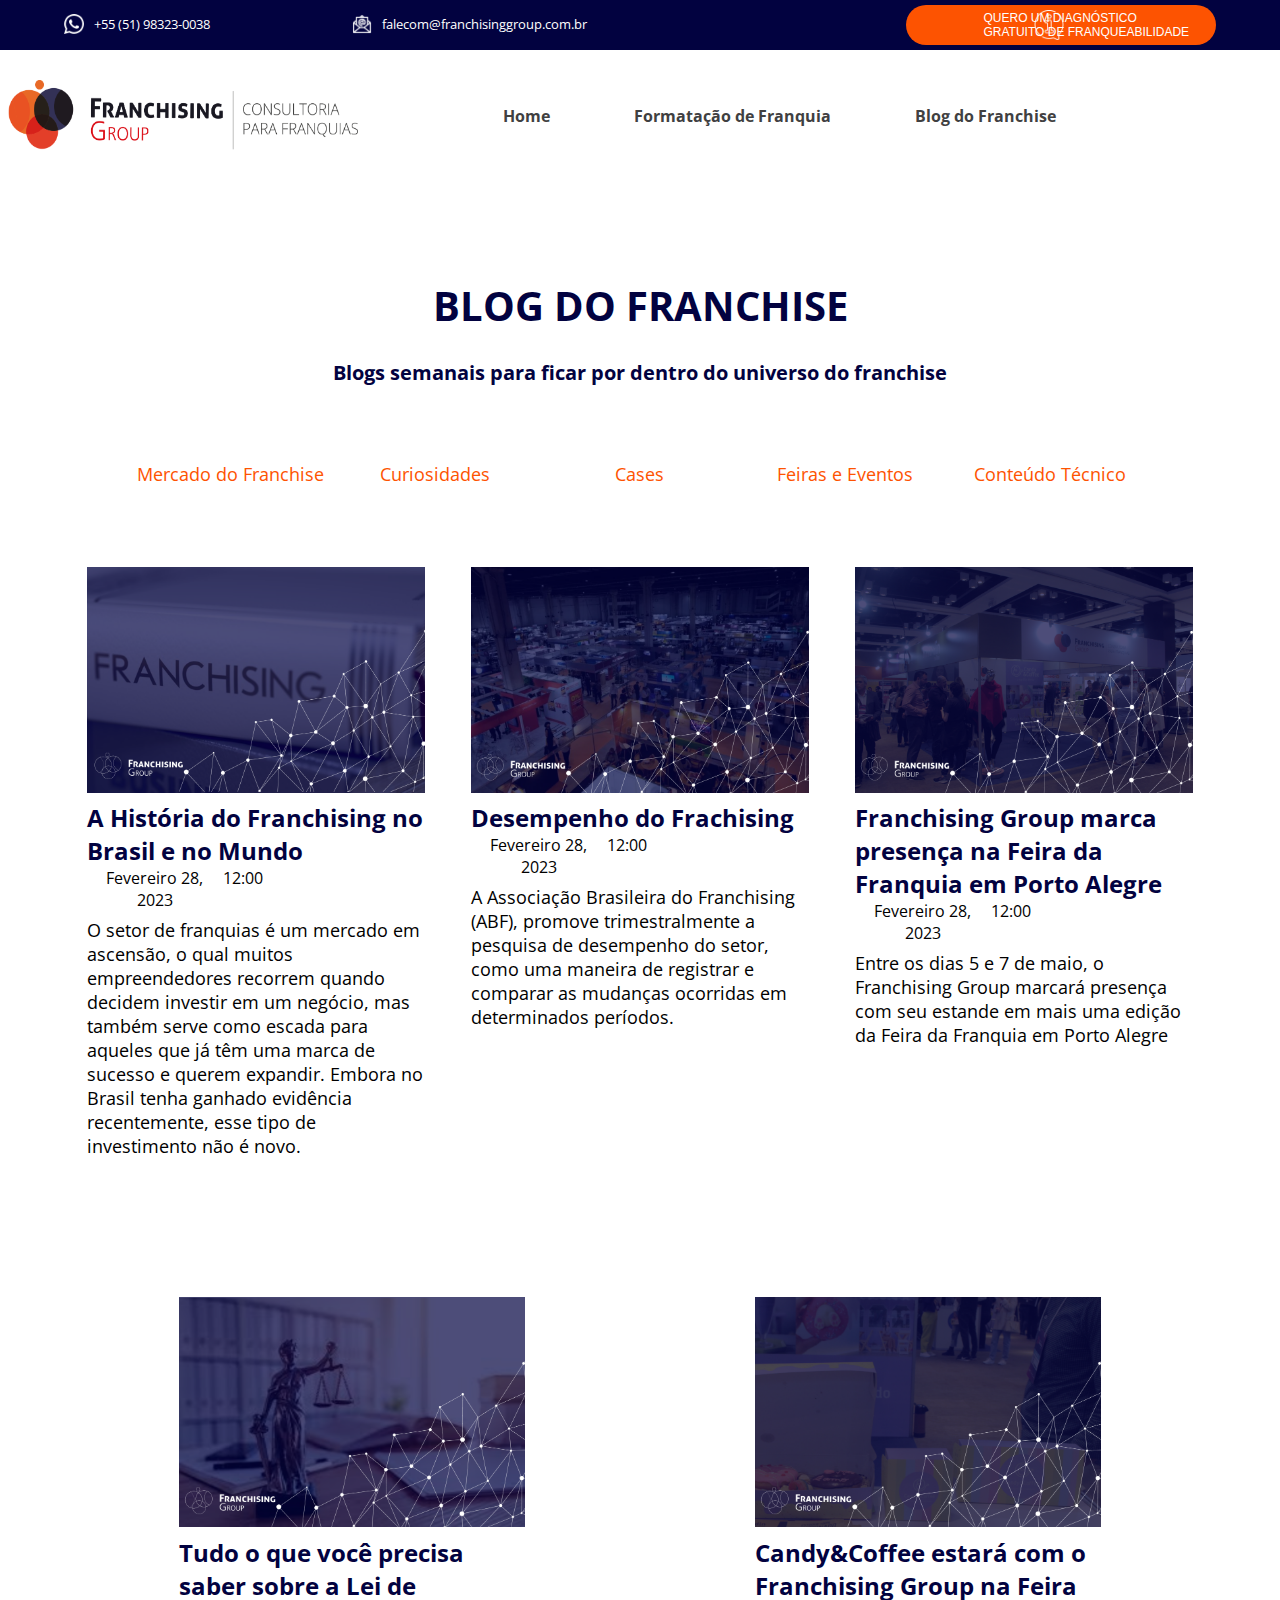
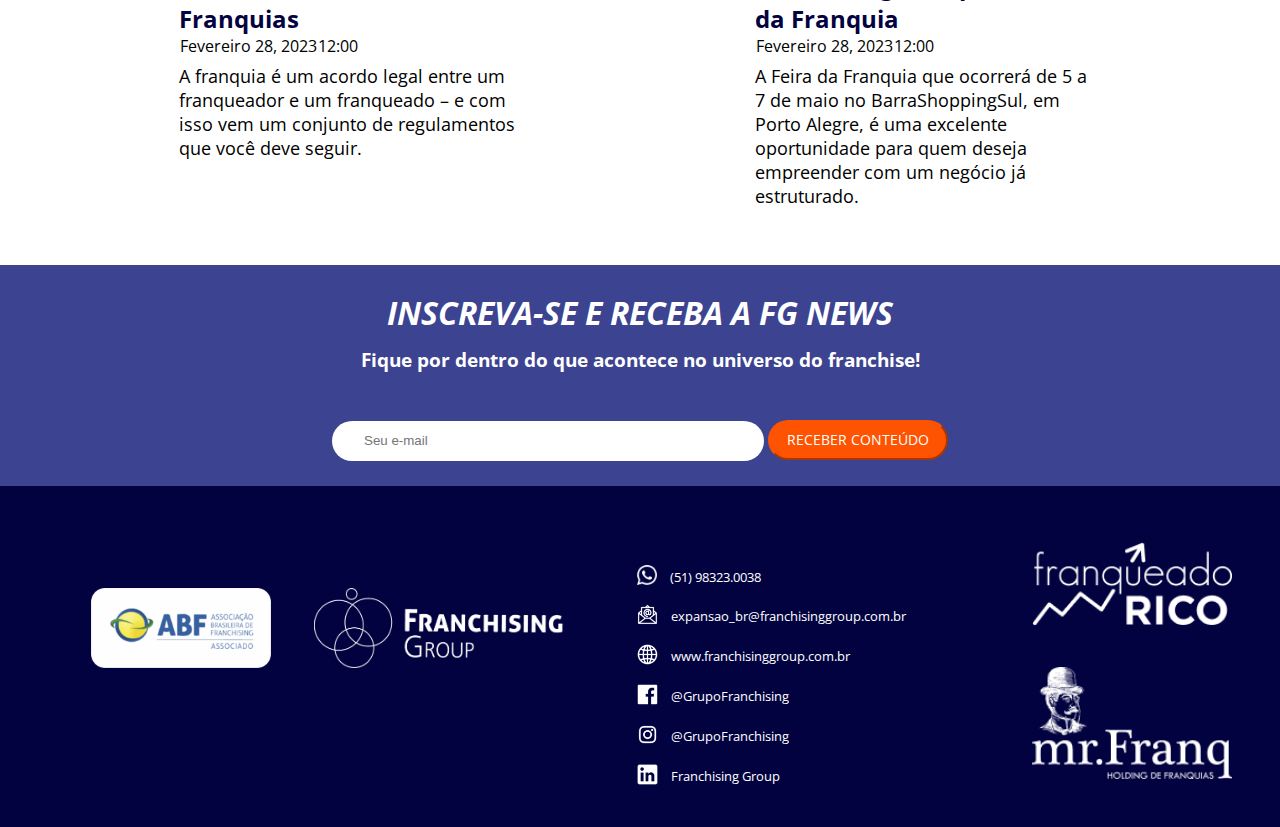
<file: blog.html>
<!DOCTYPE html>
<html lang="en">
<head>
    <meta charset="UTF-8">
    <meta http-equiv="X-UA-Compatible" content="IE=edge">
    <meta name="viewport" content="width=device-width, initial-scale=1.0">
    <link rel="icon" type="image/png" href="pictures/banners/LOGO FG - REDUZIDO.png">
    <link rel="preconnect" href="https://fonts.googleapis.com">
    <link rel="preconnect" href="https://fonts.gstatic.com" crossorigin>
    <link href="https://fonts.googleapis.com/css2?family=Open+Sans&display=swap" rel="stylesheet">

    <meta name="description" content="Fique por dentro das últimas novidades do mundo do franchising através dos nossos blogs semanais.">
    <title>Blog do Franchise</title>
</head>

<style>

*{
    margin: 0;
    padding: 0;
}

header{
    display: flex;
    justify-content: space-between;
    padding-left: 5%;
    padding-right: 5%;
    background-color: #020240;
    height: 50px;
}

header a{
    text-decoration: none;
    color: white;
    font-family: 'Open Sans', sans-serif;
    font-size: 13px;
}

.contatos{
    display: flex;
    width: 50%;
    margin-top: 15px;
}

.contatoheaderemail{
    display: flex;
    
}

.contatoheaderemail img{
    margin-top: -1px;
    padding-right: 10px;
}



.contatoheader{
    display: flex;
   width: 50%;
}


.contatoheader img{
    margin-top: -1px;
    padding-right: 10px;
}

header button{
    width: 310px;
    height: 40px;
    border-radius: 20px;
    font-size: 12px;
    text-align: start;
    padding-left: 25%;
    border: white;
    background-color: #FD5301;
    color: white;
}

.contatobotao{
    animation: animar 1.3s linear infinite;
    margin-top: 5px;
}



#head{
     z-index: 50;
     width: 30px;
     height: 30px;
    margin-left: 10%;
    margin-top: 5px;
     position: absolute;
 }

 
@keyframes animar{
    0%{
        transform: scale(1);
    }

    50%{
       transform: scale(1.1);
    }

    100%{
       transform: scale(1);
    }
}



a{
    text-decoration: none;
    list-style: none;
}

@media only screen and (max-width: 450px) and (min-width: 420px){
     .contatobotao{
        margin-left: 30px;
     }
}

@media only screen and (max-width: 419px) and (min-width: 400px){
    .contatobotao{
       margin-left: 25px;
    }
}

@media only screen and (max-width: 399px) and (min-width: 389px){
    .contatobotao{
       margin-left: 17px;
    }
}

@media only screen and (max-width: 387px) and (min-width: 375px){
    .contatobotao{
       margin-left: 8px;
    }
}


@media only screen and (max-width: 450px) and (min-width: 330px){
   
    .contatoheaderemail{
        display: flex;
        margin-top: 5%;
    }

    .contatoheader{
        display: flex;
    }
    header{
        display: grid;
        padding-left: 5%;
        padding-right: 5%;
        background-color: #020240;
        height: 160px;
    }

    .contatos{
        display: grid;
        width: 100%;
        margin-top: 15px;
        margin-left: 20%;
    }

    header button{
        width: 310px;
        height: 40px;
        border-radius: 20px;
        font-size: 12px;
        text-align: start;
        padding-left: 25%;
        margin-top: -5px;
        margin-left: 2%;
        border: white;
        background-color: #FD5301;
        color: white;
        align-items: center;
    }

    #head{
       margin-top: -0.1px;
     }
}

main{
    display: flex;
    justify-content: space-evenly;
    margin-left: -180px;
    margin-top: 30px;
    margin-bottom: 30px;
}

main a{
    padding-right: 80px;
    font-family: 'Open Sans', sans-serif;
    text-decoration: none;
    color: #404041;
    transition: 900ms;
}

main a:hover{
    color: #FD5301;
    transition: 900ms;
}

main nav{
    margin-top: 25px;
}

#open{
    display: none;
}

#close{
    display: none;
}

#maps{
    display: none;
}

#logo{
    margin-left: 3%;
}






@media only screen and (max-width: 450px) and (min-width: 330px){

    html::-webkit-scrollbar{
        display: none;
    }
    main nav{
        display: none;
     }

    #open{
        display: block;
        width: 35px;
        height: 35px;
        margin-left: 40%;
        margin-top: 10px;
     }

    
    #close{   
        display: block;
     }
    main{
        display: flex;
        margin-top: 30px;
        margin-bottom: 30px;
        margin-left: 10px;
        display: grid;
    }

    #logo{
        position: absolute;
       margin-left: 7%;
        width: 80%;
        height: 8%;
    }

    #maps{
       display: block;
       display: grid;
       margin-top: 10px;
    }

    .res {
        display: none;
        margin-top: 10%;
        width: 60%;
        margin-left: -20%;
    }
    
    .res a{
         border-bottom: 1px solid #020240;
          padding-left: 50%;
          color: #020240;
          display: grid;
          margin-top: 10%;
          padding-bottom: 10%;
          width: 130%;
          text-align: center;
    }
 
    
    #open{
        display: block;
        width: 40px;
        margin-top: 270%;
        margin-left: -10%;
    }
    
    #close{
        display: none;
        width: 40px;
        margin-top: 40%;
        margin-left: 42%;
        width: 35px;
    }
}

.blog_franchise{
    text-align: center;
    font-family: 'Open Sans', sans-serif;
    margin-top: 10%;
}

.blog_franchise h1{
    font-size: 40px;
    color: #020240;
    width: 80%;
    margin-left: 10%;
}

.blog_franchise h5{
    font-size: 20px;
    color: #020240;
    margin-top: 2%;
}

.coluna a{
    color: black;
}

.coluna{
    text-align: center;
    font-family: 'Open Sans', sans-serif;
    padding-left: 2%;
    padding-right: 2%;
    padding-bottom: 5%;
    width: 30%;
    transition: 700ms;
}

.coluna img{
    width: 100%;
    margin-top: 5%;
    padding: 0;
}

.coluna:hover{
    background-color: rgb(241, 239, 239);
    transition: 1000ms;
    cursor: pointer;
}

.coluna h2{
    color: #020240;
    text-align: start;
    width: 100%;
    margin-top: 1%;
}

.text{
    display: flex;
    width: 52%;
    justify-content: space-around;
}

.descri{
    width: 100%;
    text-align: start;
    margin-top: 2%;
    font-size: 18px;
}

.blogs_coluna{
    display: flex;
    justify-content: space-around;
    margin-top: 5%;
    width: 90%;
    margin-left: 5%;
}

@media only screen and (max-width: 450px) and (min-width: 320px){
     .blogs_coluna{
        display: grid;
        width: 90%;
        margin-left: 3%;
     }

     .coluna{
        text-align: center;
        font-family: 'Open Sans', sans-serif;
        padding-left: 2%;
        padding-right: 2%;
        padding-bottom: 5%;
        width: 100%;
        transition: 700ms;
    }
}


footer{
    background-color: #020240;
    display: block;
}

.todoscontatos{
    display: flex;
    justify-content: space-around;
    padding-bottom: 3%;
}

.pic{
    display: grid;
    margin-top: 2%;
}

.pic img{
    margin-top: 15%;
}

.conts{
    margin-top: 5%;
    width: 300px;
    margin-left: 5%;
}


.cont {
    margin-top: 5%;
}


.cont a{
    text-decoration: none;
    color: white;
    font-family: 'Open Sans', sans-serif;
    font-size: 80%;
    margin-left: 1%;
    position: absolute;
    margin-top: 3px;
}

.imgs{
     margin-top: 8%;
     display: flex;
}

.imgs img{
    margin-left: 10%;
}

.todoscontatosresponsive{
    display: none;
 }
   
@media only screen and (max-width: 450px) and (min-width: 330px){
    .todoscontatos{
        display: none
    }

    .todoscontatosresponsive{
       display: block;
    }

    .todoscontatosresponsive{
        display: flex;
    }

    .imgs{
        display: grid;
      
    }

    .imgs img{
      margin-left: 20%;
      padding-top: 10%;
        
    }

   

    .conts{
       margin-top: 10%;
       margin-left: 20%;
    }

    footer{
        background-color: #020240;
        height: 800px;
        margin-top: -8%;
    }

    #franq, #rico{
        margin-left: 25%;
    }
}

 #abf{
    margin-left: 10%;
 }


 #inscreva{
    text-align: center;
    font-family: 'Open Sans', sans-serif;
    background-color: #3C4390;
    color: white;
    padding-bottom: 2%;
}

#inscreva h1{
    font-style: italic;
    padding-top: 2%;
    color: white;
}

#inscreva h3{
    margin-top: 1%;
}

input{
    width: 400px;
    height: 40px;
    border-radius: 20px;
    border: none;
    padding-left: 2%;
    margin-left: 20%;
}

#buttoninput{
    background-color: #Fe5301;
    color: white;
    border-radius: 20px;
    border-color: #Fe5301;
    width: 180px;
    height: 40px;
    font-size: 90%;
    margin-top: 3%;
    cursor: pointer;
    font-family: 'Open Sans', sans-serif;
}

.inp{
    margin-left: -25%;
}

@media only screen and (max-width: 450px) and (min-width: 330px){
    #inscreva{
        text-align: center;
        font-family: 'Open Sans', sans-serif;
        background-color: #3C4390;
        color: white;
        padding-bottom: 2%;
        padding: 2%;
        height: 300px;
    }

    #buttoninput{
        background-color: #Fe5301;
        color: white;
        border-radius: 20px;
        border-color: #Fe5301;
        width: 180px;
        height: 40px;
        font-size: 90%;
        margin-top: 3%;
        cursor: pointer;
        font-family: 'Open Sans', sans-serif;
        margin-left: 22%;    }

    input{
        width: 77%;
        height: 40px;
        border-radius: 20px;
        border: none;
        padding-left: 2%;
        margin-left: 20%;
        margin-top: 3%;
    }
}


*{
    margin: 0;
    padding: 0;
}

header{
    display: flex;
    justify-content: space-between;
    padding-left: 5%;
    padding-right: 5%;
    background-color: #020240;
    height: 50px;
}

header a{
    text-decoration: none;
    color: white;
    font-family: 'Open Sans', sans-serif;
    font-size: 13px;
}

.contatos{
    display: flex;
    width: 50%;
    margin-top: 15px;
}

.contatoheaderemail{
    display: flex;
    
}

.contatoheaderemail img{
    margin-top: -1px;
    padding-right: 10px;
}



.contatoheader{
    display: flex;
   width: 50%;
}


.contatoheader img{
    margin-top: -1px;
    padding-right: 10px;
}

header button{
    width: 310px;
    height: 40px;
    border-radius: 20px;
    font-size: 12px;
    text-align: start;
    padding-left: 25%;
    border: white;
    background-color: #FD5301;
    color: white;
}

.contatobotao{
    animation: animar 1.3s linear infinite;
    margin-top: 5px;
}



#head{
     z-index: 50;
     width: 30px;
     height: 30px;
    margin-left: 10%;
    margin-top: 5px;
     position: absolute;
 }

 
@keyframes animar{
    0%{
        transform: scale(1);
    }

    50%{
       transform: scale(1.1);
    }

    100%{
       transform: scale(1);
    }
}



a{
    text-decoration: none;
    list-style: none;
}

@media only screen and (max-width: 450px) and (min-width: 420px){
     .contatobotao{
        margin-left: 30px;
     }
}

@media only screen and (max-width: 419px) and (min-width: 400px){
    .contatobotao{
       margin-left: 25px;
    }
}

@media only screen and (max-width: 399px) and (min-width: 389px){
    .contatobotao{
       margin-left: 17px;
    }
}

@media only screen and (max-width: 387px) and (min-width: 375px){
    .contatobotao{
       margin-left: 8px;
    }
}


@media only screen and (max-width: 450px) and (min-width: 330px){
   
    .contatoheaderemail{
        display: flex;
        margin-top: 5%;
    }

    .contatoheader{
        display: flex;
    }
    header{
        display: grid;
        padding-left: 5%;
        padding-right: 5%;
        background-color: #020240;
        height: 160px;
    }

    .contatos{
        display: grid;
        width: 100%;
        margin-top: 15px;
        margin-left: 20%;
    }

    header button{
        width: 310px;
        height: 40px;
        border-radius: 20px;
        font-size: 12px;
        text-align: start;
        padding-left: 25%;
        margin-top: -5px;
        margin-left: 2%;
        border: white;
        background-color: #FD5301;
        color: white;
        align-items: center;
    }

    #head{
       margin-top: -0.1px;
     }
}

main{
    display: flex;
    justify-content: space-evenly;
    margin-left: -180px;
    margin-top: 30px;
    margin-bottom: 30px;
}

main a{
    padding-right: 80px;
    font-family: 'Open Sans', sans-serif;
    text-decoration: none;
    color: #404041;
    transition: 900ms;
}

main a:hover{
    color: #FD5301;
    transition: 900ms;
}

main nav{
    margin-top: 25px;
}

#open{
    display: none;
}

#close{
    display: none;
}

#maps{
    display: none;
}

#logo{
    margin-left: 3%;
}






@media only screen and (max-width: 450px) and (min-width: 330px){

    html::-webkit-scrollbar{
        display: none;
    }
    main nav{
        display: none;
     }

    #open{
        display: block;
        width: 35px;
        height: 35px;
        margin-left: 40%;
        margin-top: 10px;
     }

    
    #close{   
        display: block;
     }
    main{
        display: flex;
        margin-top: 30px;
        margin-bottom: 30px;
        margin-left: 10px;
        display: grid;
    }

    #logo{
        position: absolute;
       margin-left: 7%;
        width: 80%;
        height: 8%;
    }

    #maps{
       display: block;
       display: grid;
       margin-top: 10px;
    }

    .res {
        display: none;
        margin-top: 10%;
        width: 60%;
        margin-left: -20%;
    }
    
    .res a{
         border-bottom: 1px solid #020240;
          padding-left: 50%;
          color: #020240;
          display: grid;
          margin-top: 10%;
          padding-bottom: 10%;
          width: 130%;
          text-align: center;
    }
 
    
    #open{
        display: block;
        width: 40px;
        margin-top: 270%;
        margin-left: -10%;
    }
    
    #close{
        display: none;
        width: 40px;
        margin-top: 40%;
        margin-left: 42%;
        width: 35px;
    }
}

#categorias_blog{
    text-decoration: none;
    color:#020240;
    font-family: 'Open Sans', sans-serif;
text-align: center;
    height: 100%;
}


.categ{
    display: flex;
    width: 80%;
    margin-top: 6%;
    margin-left: 10%;
}

.categ p{
    text-align: center;
    width: 100%;
    color:#Fe5301;
    font-size: 18px;
    transition: 1000ms;
}

.categ p:hover{
    cursor: pointer;
    border-bottom: 1px solid #Fe5301;
    border-bottom-width: 50%;
    transition: 1000ms;
}

@media only screen and (max-width: 450px) and (min-width: 320px){
    .categ{
        display: grid;
    }

    .categ p{
        margin-top: 8%;
    }
}

#blog_mercado{
    display: none;
}

#blogs_franchising{
    display: block;
}

#blog_curiosidades{
    display: none;
}

#blog_cases{
    display: none;
}

#blog_eventos{
    display: none;
}


#blog_conteudo{
    display: none;
}

</style>


<body>
    <header>

        <div class="contatos">
            <div class="contatoheader">
                <img src="./pictures/icons/whatsapp.png" alt="whatsapp" width="20px" height="20px">
                <a href="https://web.whatsapp.com/send?phone=5551983230038&text="><p>+55 (51) 98323-0038 </p></a>
            </div>
    
            <div class="contatoheaderemail">
                <img src="./pictures/foooter/icones fg_Prancheta 1.png" alt="email" width="20px" height="20px">
                <a href="mailto:falecom@franchisinggroup.com.br"><p>falecom@franchisinggroup.com.br</p></a>
            </div>
        </div>
 
        <div class="contatobotao">
            <a href=" https://fg.franchisinggroup.com.br/diagnostico-gratuito-de-franqueabilidade-saopaulo" id="aa">
                <img src="./pictures/icons/information.png" alt="diagnóstico" id="head"><button> QUERO UM DIAGNÓSTICO <br> GRATUITO DE FRANQUEABILIDADE</button>
            </a>
        </div>
        
      
    </header>

    <main>
        <img src="./pictures/banners/Logo-assinatura.png" alt="logo franchising" width="350px" height="70px" id="logo">
        <img src="pictures/icons/open.png" alt="open" id="open">
        <img src="pictures/icons/close.png" alt="open" id="close" width="12px">

        <nav>
            <a href="index.html"><b> Home</b></a>
            <a href="formatacao.html"><b> Formatação de Franquia</b></a>
            <a href="blog.html"><b> Blog do Franchise</b></a>
        </nav>


            <div id="maps">
                <div class="res">
                    <a href="index.html"><b>Home</b></a> 
                   <a href="formatacao.html"><b>Formatação de Franquia</b></a> 
                    <a href="blog.html"><b>Blog do Franchise</b></a> 
                </div>
            </div>
    </main>


    <section>
        <div class="blog_franchise">
        <h1>BLOG DO FRANCHISE</h1>
        <h5>Blogs semanais para ficar por dentro do universo do franchise</h5>
        </div>
    </section>

    <section id="categorias_blog">
        <div class="categ">
            <p id="mercado">Mercado do Franchise</p>
            <p id="curiosidades">Curiosidades</p>
            <p id="cases">Cases</p>
            <p id="eventos">Feiras e Eventos</p>
            <p id="conteudo">Conteúdo Técnico</p>
        </div>
        
    </section>

    <section id="blogs_franchising">
        <div class="blogs_coluna">
                
            <div class="coluna">
              <a href="paginas/blog_1.html">
              <img src="pictures/blogs/história do mercado de franchise.png" alt="">
              <h2>A História do Franchising no Brasil e no Mundo</h2>
              <div class="text">
                  <p>Fevereiro 28, 2023</p>
                  <p>12:00</p>
              </div>
              <div class="descri">
                  <p>O setor de franquias é um mercado em ascensão, o qual muitos empreendedores recorrem quando decidem investir em um negócio, mas também serve como escada para aqueles que já têm uma marca de sucesso e querem expandir.
                      Embora no Brasil tenha ganhado evidência recentemente, esse tipo de investimento não é novo.
                  </p>
              </div>
          </a>
            </div>

          <div class="coluna">
            <a href="paginas/mercado_blog.html">
            <img src="pictures/blogs/desempenho franchise.png" alt="">
            <h2>Desempenho do Frachising</h2>
            <div class="text">
                <p>Fevereiro 28, 2023</p>
                <p>12:00</p>
            </div>
            <div class="descri">
                <p>A Associação Brasileira do Franchising (ABF), promove trimestralmente a pesquisa de desempenho do setor, como uma maneira de registrar e comparar as mudanças ocorridas em determinados períodos.
                </p>
            </div>
        </a>
          </div>

          <div class="coluna">
            <a href="paginas/eventos_blog.html">
            <img src="pictures/blogs/fg na feira da franquia.png" alt="">
            <h2>Franchising Group marca presença na Feira da Franquia em Porto Alegre</h2>
            <div class="text">
                <p>Fevereiro 28, 2023</p>
                <p>12:00</p>
            </div>
            <div class="descri">
                <p>Entre os dias 5 e 7 de maio, o Franchising Group marcará presença com seu estande em mais uma edição da Feira da Franquia em Porto Alegre
                </p>
            </div>
        </a>
          </div>
        </div>

        <div class="blogs_coluna">
            
            <div class="coluna">
              <a href="paginas/conteudo_blog.html">
              <img src="pictures/blogs/leis franquias.png" alt="">
              <h2>Tudo o que você precisa saber sobre a Lei de Franquias</h2>
              <div class="text">
                  <p>Fevereiro 28, 2023</p>
                  <p>12:00</p>
              </div>
              <div class="descri">
                  <p>A franquia é um acordo legal entre um franqueador e um franqueado – e com isso vem um conjunto de regulamentos que você deve seguir.
                  </p>
              </div>
          </a>
            </div>
  
            <div class="coluna">
              <a href="paginas/cases_blog.html">
              <img src="pictures/blogs/candy.png" alt="">
              <h2>Candy&Coffee estará com o Franchising Group na Feira da Franquia</h2>
              <div class="text">
                  <p>Fevereiro 28, 2023</p>
                  <p>12:00</p>
              </div>
              <div class="descri">
                  <p>A Feira da Franquia que ocorrerá de 5 a 7 de maio no BarraShoppingSul, em Porto Alegre, é uma excelente oportunidade para quem deseja empreender com um negócio já estruturado.
                  </p>
              </div>
          </a>
            </div>
          </div>
          </section>



          <!-- mercado -->

          <section id="blog_mercado">
            <div class="blogs_coluna">
                
                <div class="coluna">
                    <a href="paginas/mercado_blog.html">
                    <img src="pictures/blogs/desempenho franchise.png" alt="">
                    <h2>Desempenho do Frachising</h2>
                    <div class="text">
                        <p>Fevereiro 28, 2023</p>
                        <p>12:00</p>
                    </div>
                    <div class="descri">
                        <p>A Associação Brasileira do Franchising (ABF), promove trimestralmente a pesquisa de desempenho do setor, como uma maneira de registrar e comparar as mudanças ocorridas em determinados períodos.
                        </p>
                    </div>
                </a>
                  </div>
            </div>
          </section>


          <!-- curiosidades -->

          <section id="blog_curiosidades">
            <div class="blogs_coluna">
                
              <div class="coluna">
                <a href="paginas/blog_1.html">
                <img src="pictures/blogs/história do mercado de franchise.png" alt="">
                <h2>A História do Franchising no Brasil e no Mundo</h2>
                <div class="text">
                    <p>Fevereiro 28, 2023</p>
                    <p>12:00</p>
                </div>
                <div class="descri">
                    <p>O setor de franquias é um mercado em ascensão, o qual muitos empreendedores recorrem quando decidem investir em um negócio, mas também serve como escada para aqueles que já têm uma marca de sucesso e querem expandir.
                        Embora no Brasil tenha ganhado evidência recentemente, esse tipo de investimento não é novo.
                    </p>
                </div>
            </a>
              </div>
            </div>
          </section>

          <!-- blog_cases -->

          <section id="blog_cases">
            <div class="blogs_coluna">
                
                <div class="coluna">
                    <a href="paginas/cases_blog.html">
                    <img src="pictures/blogs/candy.png" alt="">
                    <h2>Candy&Coffee estará com o Franchising Group na Feira da Franquia</h2>
                    <div class="text">
                        <p>Fevereiro 28, 2023</p>
                        <p>12:00</p>
                    </div>
                    <div class="descri">
                        <p>A Feira da Franquia que ocorrerá de 5 a 7 de maio no BarraShoppingSul, em Porto Alegre, é uma excelente oportunidade para quem deseja empreender com um negócio já estruturado.
                        </p>
                    </div>
                </a>
                  </div>
                </div>
            </div>
          </section>

          <!-- eventos -->

          <section id="blog_eventos">
            <div class="blogs_coluna">
                
                <div class="coluna">
                    <a href="paginas/eventos_blog.html">
                    <img src="pictures/blogs/fg na feira da franquia.png" alt="">
                    <h2>Franchising Group marca presença na Feira da Franquia em Porto Alegre</h2>
                    <div class="text">
                        <p>Fevereiro 28, 2023</p>
                        <p>12:00</p>
                    </div>
                    <div class="descri">
                        <p>Entre os dias 5 e 7 de maio, o Franchising Group marcará presença com seu estande em mais uma edição da Feira da Franquia em Porto Alegre
                        </p>
                    </div>
                </a>
                  </div>
                </div>
            </div>
          </section>

          <!-- conteudo -->

          <section id="blog_conteudo">
            <div class="blogs_coluna">
                
                <div class="coluna">
                    <a href="paginas/conteudo_blog.html">
                    <img src="pictures/blogs/leis franquias.png" alt="">
                    <h2>Tudo o que você precisa saber sobre a Lei de Franquias</h2>
                    <div class="text">
                        <p>Fevereiro 28, 2023</p>
                        <p>12:00</p>
                    </div>
                    <div class="descri">
                        <p>A franquia é um acordo legal entre um franqueador e um franqueado – e com isso vem um conjunto de regulamentos que você deve seguir.
                        </p>
                    </div>
                </a>
                  </div>
            </div>
          </section>




<section id="inscreva">
    <h1>INSCREVA-SE E RECEBA A FG NEWS</h1>
    <H3>Fique por dentro do que acontece no universo do franchise!</H3>
    <div class="inp">
     <input type="text" placeholder="Seu e-mail">
     <button id="buttoninput">RECEBER CONTEÚDO</button>
    </div>
</section>


    <footer>
        <div class="todoscontatos">
    
            <div class="imgs">
                <img src="pictures/foooter/SELO-ABF-1024x452.png" alt="ABF" width="180px" height="80px">
                <img src="pictures/foooter/logo FG BRANCO.png" alt="franchising" width="250px" height="80px">
            </div>
           
            <div class="conts">
                <div class="cont">
                    <img src="pictures/icons/whatsapp.png" alt="" width="20px" height="20px" >
                    <a href="">(51) 98323.0038</a>
                </div>
                <div class="cont">
                    <img src="pictures/foooter/icones fg_Prancheta 1.png" alt="" width="21px" height="21px">
                    <a href="">expansao_br@franchisinggroup.com.br</a>
                </div>
                <div class="cont">
                    <img src="pictures/foooter/icones fg-05.png" alt=""  width="21px" height="21px">
                    <a href="">www.franchisinggroup.com.br</a>
                </div>
                <div class="cont">
                    <img src="pictures/foooter/icones fg-03.png" alt=""  width="21px" height="21px">
                    <a href="">@GrupoFranchising</a>
                </div>
                <div class="cont">
                    <img src="pictures/foooter/icones fg-06.png" alt=""  width="21px" height="21px">
                    <a href="">@GrupoFranchising</a>
                </div>
                <div class="cont">
                    <img src="pictures/foooter/icones fg-04.png" alt=""  width="21px" height="21px">
                    <a href="">Franchising Group</a>
                </div>
            </div>
            
    
            <div class="pic">
                <img src="pictures/foooter/Franqueado rico.png" alt="Franqueado Rico" width="200px">
                <img src="pictures/foooter/Camada_1mr.franq.png" alt="Mr Franq" width="200px">
            </div>
        </div>
    
    
    
        <div class="todoscontatosresponsive">
            <div class="flex">
                <div class="imgs">
                    <img src="pictures/foooter/logo FG BRANCO.png" alt="franchising" width="250px" height="80px">
                    <img src="pictures/foooter/Franqueado rico.png" alt="Franqueado Rico" width="200px" id="franq">
                    <img src="pictures/foooter/Camada_1mr.franq.png" alt="Mr Franq" width="200px" id="rico">
                </div>
               
                <div class="conts">
                    <img src="pictures/foooter/SELO-ABF-1024x452.png" alt="ABF" width="180px" height="80px" id="abf">
                    <div class="cont">
                        <img src="pictures/icons/whatsapp.png" alt="" width="20px" height="20px" >
                        <a href="">(51) 98323.0038</a>
                    </div>
                    <div class="cont">
                        <img src="pictures/foooter/icones fg_Prancheta 1.png" alt="" width="21px" height="21px">
                        <a href="">expansao_br@franchisinggroup.com.br</a>
                    </div>
                    <div class="cont">
                        <img src="pictures/foooter/icones fg-05.png" alt=""  width="21px" height="21px">
                        <a href="">www.franchisinggroup.com.br</a>
                    </div>
                    <div class="cont">
                        <img src="pictures/foooter/icones fg-03.png" alt=""  width="21px" height="21px">
                        <a href="">@GrupoFranchising</a>
                    </div>
                    <div class="cont">
                        <img src="pictures/foooter/icones fg-06.png" alt=""  width="21px" height="21px">
                        <a href="">@GrupoFranchising</a>
                    </div>
                    <div class="cont">
                        <img src="pictures/foooter/icones fg-04.png" alt=""  width="21px" height="21px">
                        <a href="">Franchising Group</a>
                    </div>
                </div>
            </div>
           
        </div>
    </footer>

    <script src="moviments/menu_responsive.js"></script>

    <script src="moviments/blogs/blog_pagina.js" defer></script>

</body>
</html>
</file>
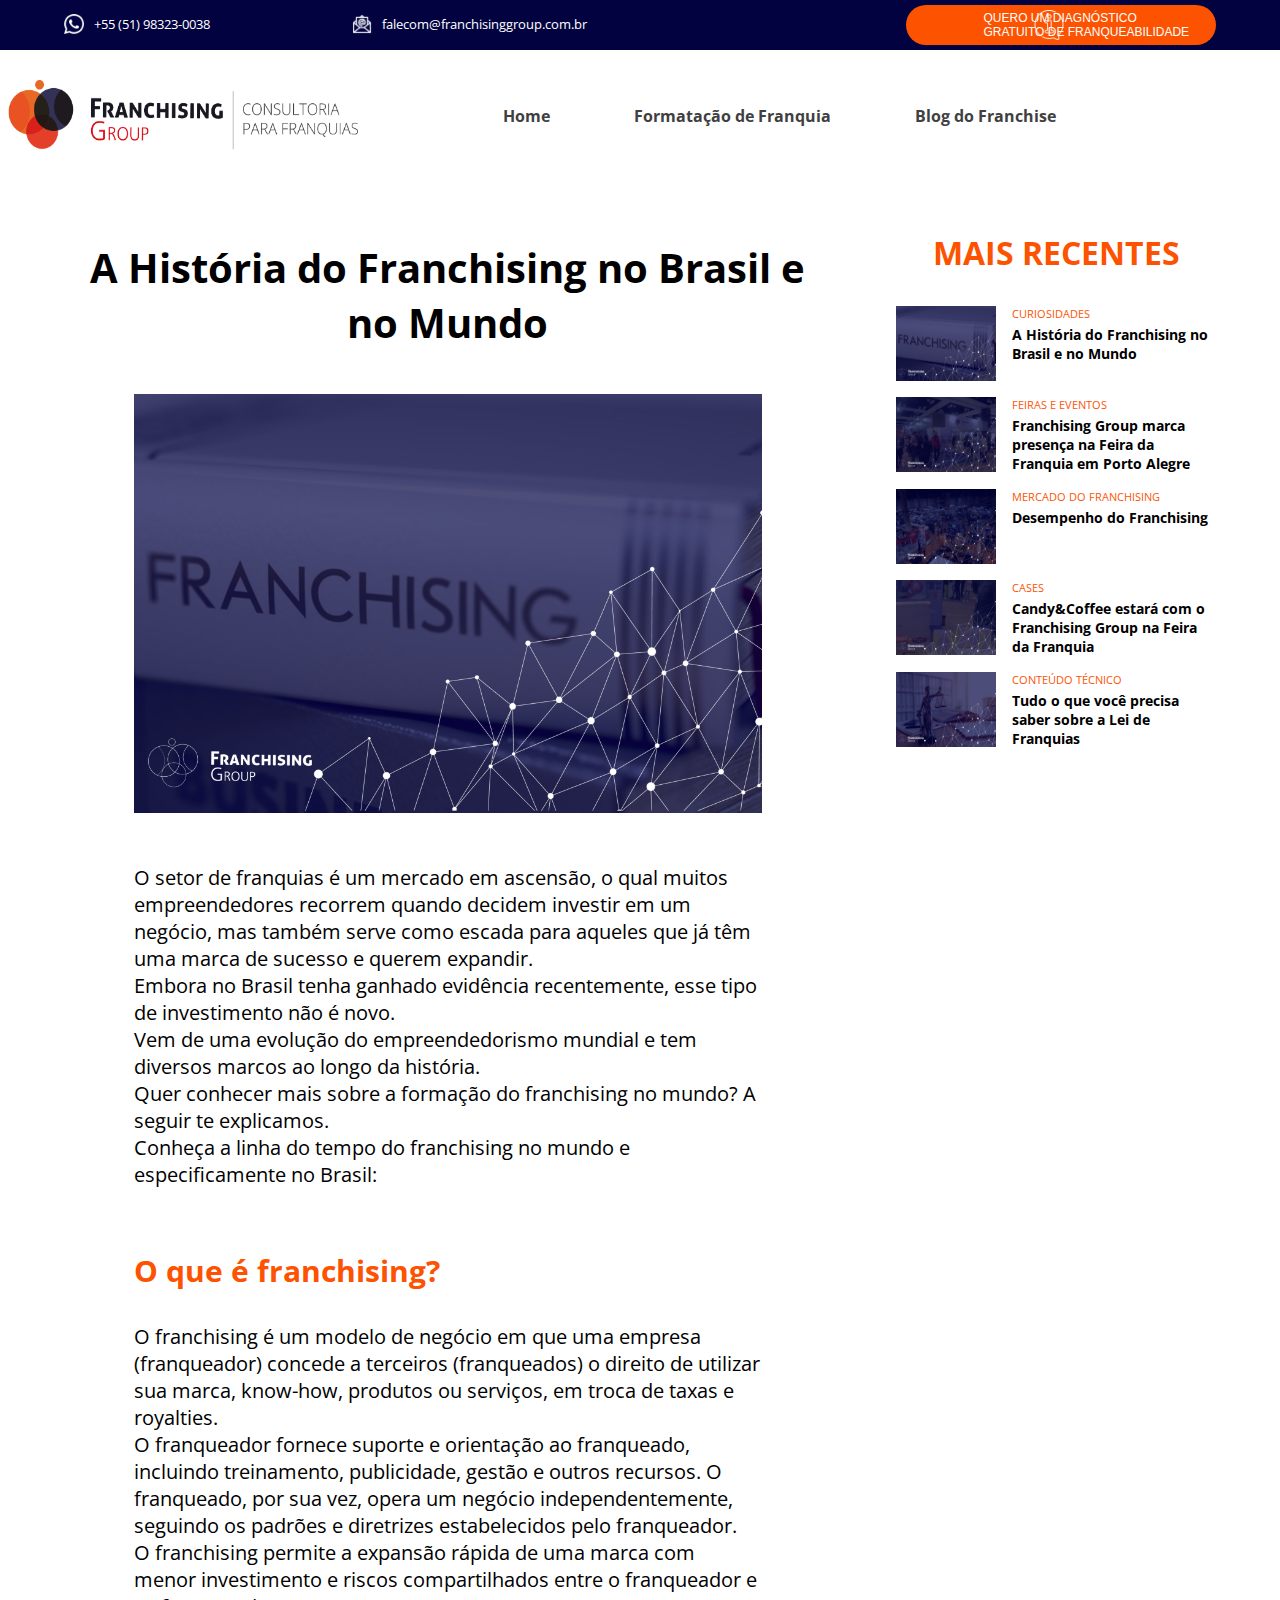
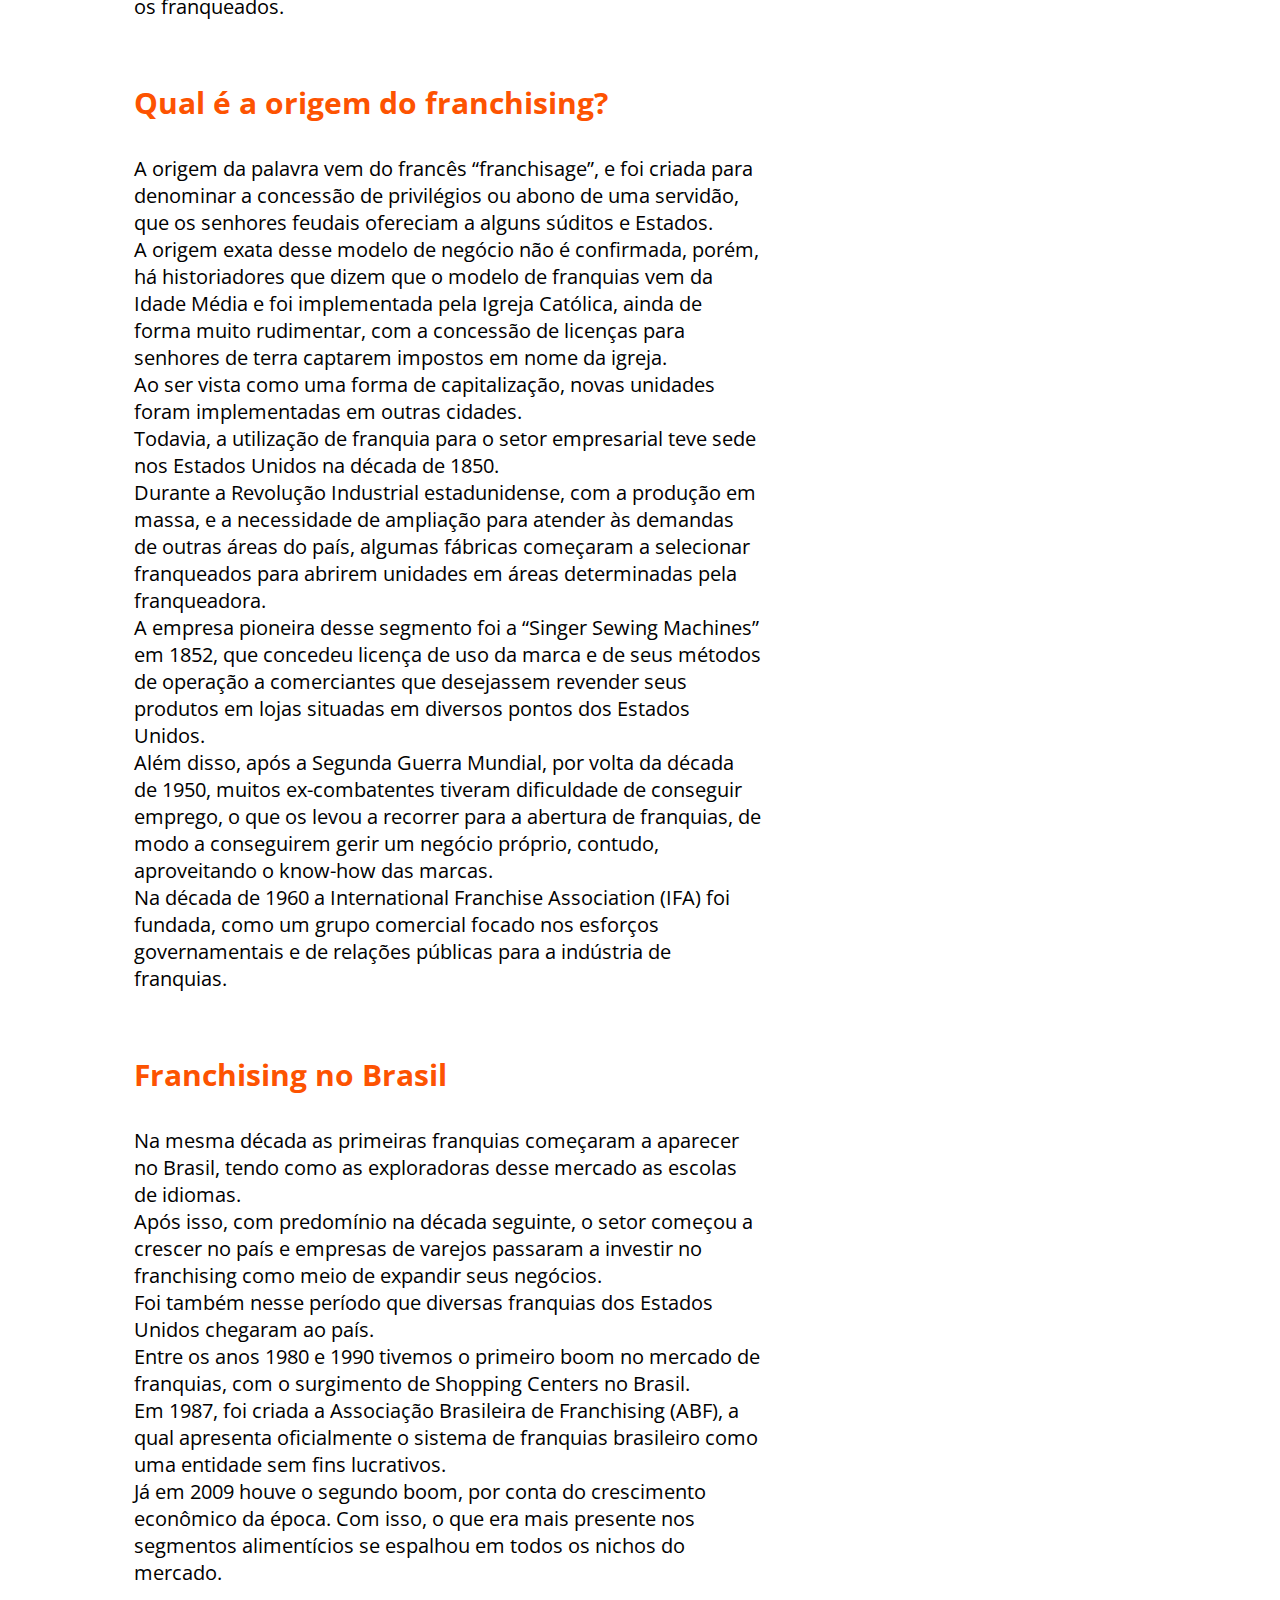
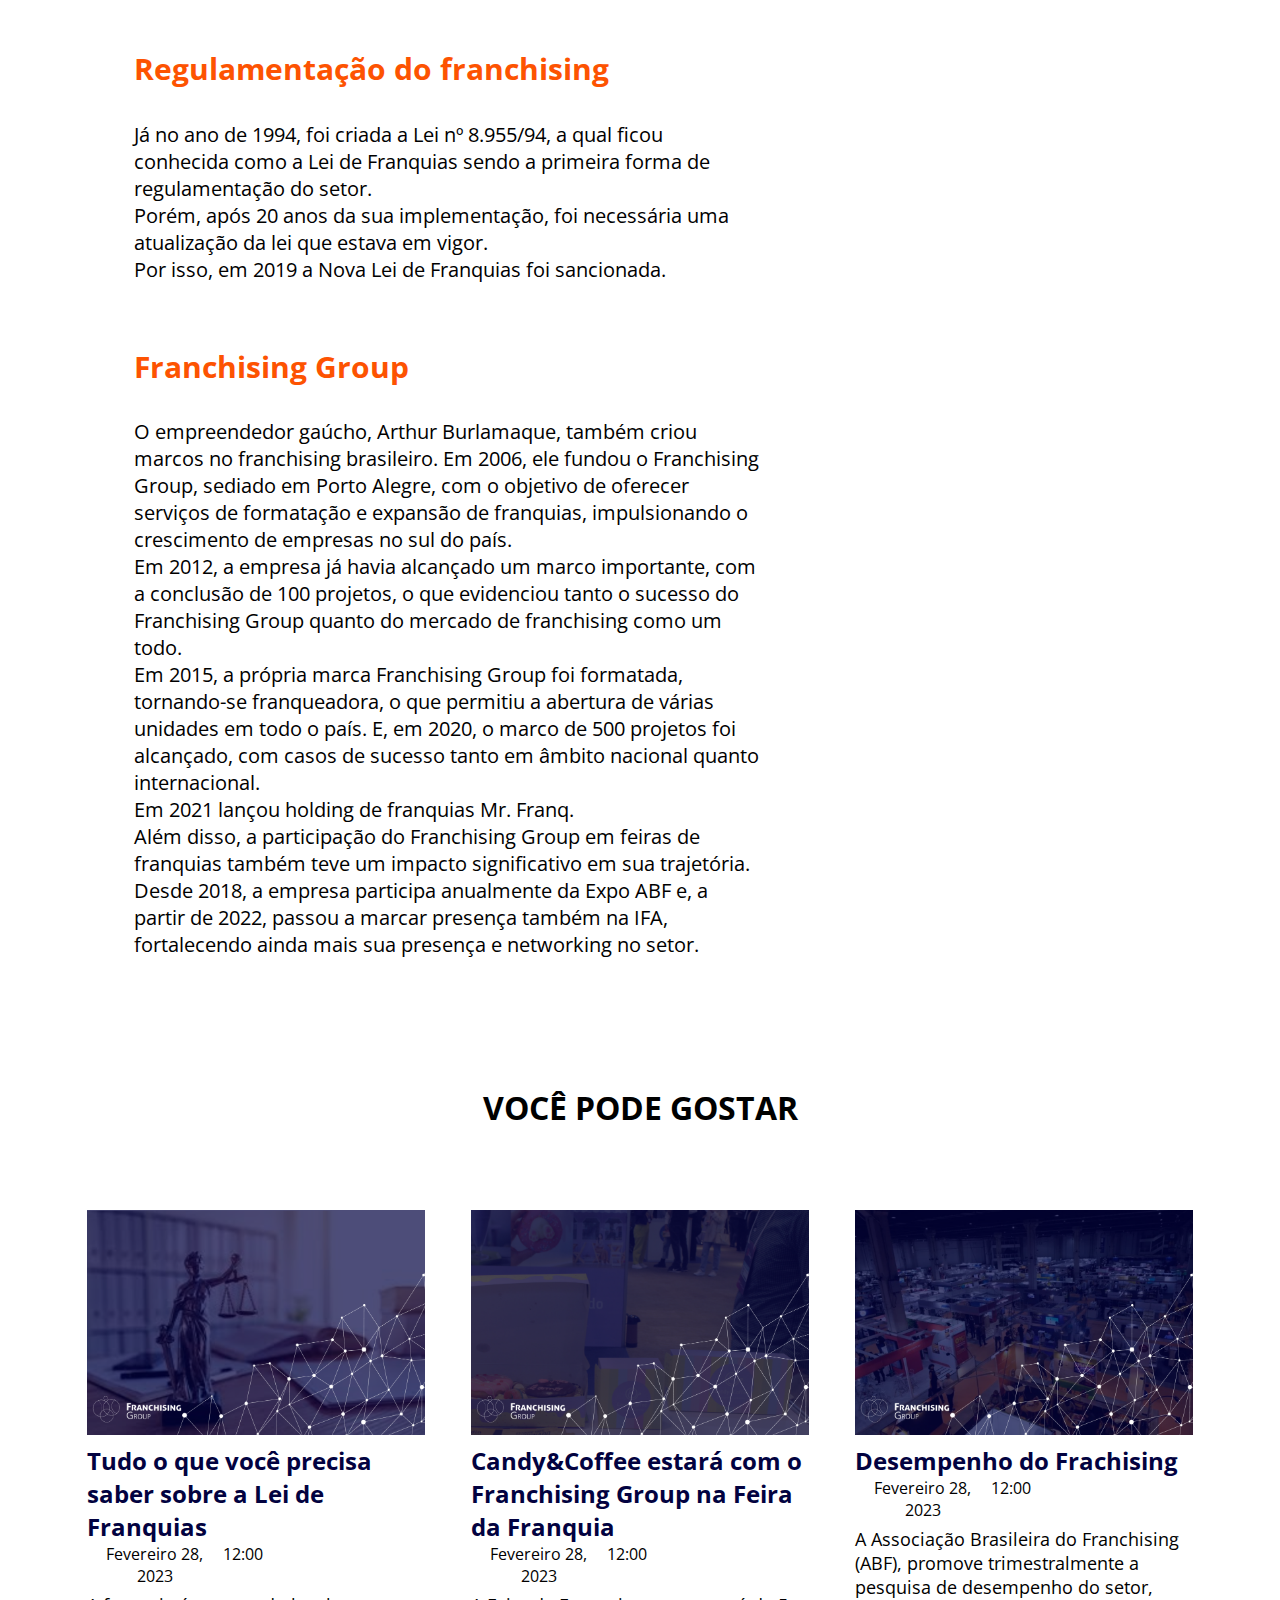
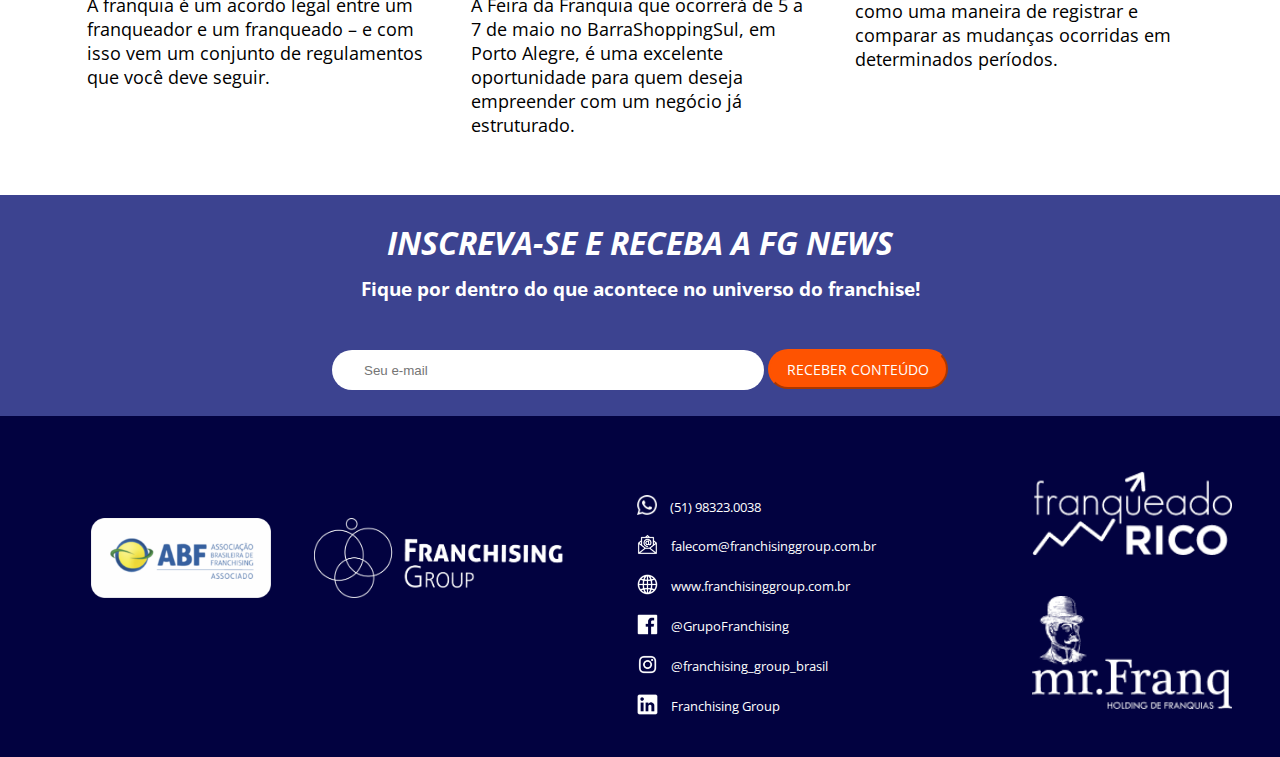
<file: paginas/blog_1.html>
<!DOCTYPE html>
<html lang="en">
<head>
    <meta charset="UTF-8">
    <meta http-equiv="X-UA-Compatible" content="IE=edge">
    <meta name="viewport" content="width=device-width, initial-scale=1.0">
    <link rel="preconnect" href="https://fonts.googleapis.com">
    <link rel="preconnect" href="https://fonts.gstatic.com" crossorigin>
    <link href="https://fonts.googleapis.com/css2?family=Open+Sans&display=swap" rel="stylesheet">
    <link rel="icon" type="image/png" href="../pictures/banners/LOGO FG - REDUZIDO.png">
    <title>A História do Franchising no Brasil e no Mundo</title>
</head>

<style>

*{
    margin: 0;
    padding: 0;
}

header{
    display: flex;
    justify-content: space-between;
    padding-left: 5%;
    padding-right: 5%;
    background-color: #020240;
    height: 50px;
}

header a{
    text-decoration: none;
    color: white;
    font-family: 'Open Sans', sans-serif;
    font-size: 13px;
}

.contatos{
    display: flex;
    width: 50%;
    margin-top: 15px;
}

.contatoheaderemail{
    display: flex;
    
}

.contatoheaderemail img{
    margin-top: -1px;
    padding-right: 10px;
}



.contatoheader{
    display: flex;
   width: 50%;
}


.contatoheader img{
    margin-top: -1px;
    padding-right: 10px;
}

header button{
    width: 310px;
    height: 40px;
    border-radius: 20px;
    font-size: 12px;
    text-align: start;
    padding-left: 25%;
    border: white;
    background-color: #FD5301;
    color: white;
}

.contatobotao{
    animation: animar 1.3s linear infinite;
    margin-top: 5px;
}



#head{
     z-index: 50;
     width: 30px;
     height: 30px;
    margin-left: 10%;
    margin-top: 5px;
     position: absolute;
 }

 
@keyframes animar{
    0%{
        transform: scale(1);
    }

    50%{
       transform: scale(1.1);
    }

    100%{
       transform: scale(1);
    }
}



a{
    text-decoration: none;
    list-style: none;
}

@media only screen and (max-width: 450px) and (min-width: 420px){
     .contatobotao{
        margin-left: 30px;
     }
}

@media only screen and (max-width: 419px) and (min-width: 400px){
    .contatobotao{
       margin-left: 25px;
    }
}

@media only screen and (max-width: 399px) and (min-width: 389px){
    .contatobotao{
       margin-left: 17px;
    }
}

@media only screen and (max-width: 387px) and (min-width: 375px){
    .contatobotao{
       margin-left: 8px;
    }
}


@media only screen and (max-width: 450px) and (min-width: 330px){
   
    .contatoheaderemail{
        display: flex;
        margin-top: 5%;
    }

    .contatoheader{
        display: flex;
    }
    header{
        display: grid;
        padding-left: 5%;
        padding-right: 5%;
        background-color: #020240;
        height: 160px;
    }

    .contatos{
        display: grid;
        width: 100%;
        margin-top: 15px;
        margin-left: 20%;
    }

    header button{
        width: 310px;
        height: 40px;
        border-radius: 20px;
        font-size: 12px;
        text-align: start;
        padding-left: 25%;
        margin-top: -5px;
        margin-left: 2%;
        border: white;
        background-color: #FD5301;
        color: white;
        align-items: center;
    }

    #head{
       margin-top: -0.1px;
     }
}

main{
    display: flex;
    justify-content: space-evenly;
    margin-left: -180px;
    margin-top: 30px;
    margin-bottom: 30px;
}

main a{
    padding-right: 80px;
    font-family: 'Open Sans', sans-serif;
    text-decoration: none;
    color: #404041;
    transition: 900ms;
}

main a:hover{
    color: #FD5301;
    transition: 900ms;
}

main nav{
    margin-top: 25px;
}

#open{
    display: none;
}

#close{
    display: none;
}

#maps{
    display: none;
}

#logo{
    margin-left: 3%;
}






@media only screen and (max-width: 450px) and (min-width: 330px){

    html::-webkit-scrollbar{
        display: none;
    }
    main nav{
        display: none;
     }

    #open{
        display: block;
        width: 35px;
        height: 35px;
        margin-left: 40%;
        margin-top: 10px;
     }

    
    #close{   
        display: block;
     }
    main{
        display: flex;
        margin-top: 30px;
        margin-bottom: 30px;
        margin-left: 10px;
        display: grid;
    }

    #logo{
        position: absolute;
       margin-left: 7%;
        width: 80%;
        height: 8%;
    }

    #maps{
       display: block;
       display: grid;
       margin-top: 10px;
    }

    .res {
        display: none;
        margin-top: 10%;
        width: 60%;
        margin-left: -20%;
    }
    
    .res a{
         border-bottom: 1px solid #020240;
          padding-left: 50%;
          color: #020240;
          display: grid;
          margin-top: 10%;
          padding-bottom: 10%;
          width: 130%;
          text-align: center;
    }
 
    
    #open{
        display: block;
        width: 40px;
        margin-top: 270%;
        margin-left: -10%;
    }
    
    #close{
        display: none;
        width: 40px;
        margin-top: 40%;
        margin-left: 42%;
        width: 35px;
    }
}

footer{
    background-color: #020240;
    display: block;
}

.todoscontatos{
    display: flex;
    justify-content: space-around;
    padding-bottom: 3%;
}

.pic{
    display: grid;
    margin-top: 2%;
}

.pic img{
    margin-top: 15%;
}

.conts{
    margin-top: 5%;
    width: 300px;
    margin-left: 5%;
}


.cont {
    margin-top: 5%;
}


.cont a{
    text-decoration: none;
    color: white;
    font-family: 'Open Sans', sans-serif;
    font-size: 80%;
    margin-left: 1%;
    position: absolute;
    margin-top: 3px;
}

.imgs{
     margin-top: 8%;
     display: flex;
}

.imgs img{
    margin-left: 10%;
}

.todoscontatosresponsive{
    display: none;
 }
   
@media only screen and (max-width: 450px) and (min-width: 330px){
    .todoscontatos{
        display: none
    }

    .todoscontatosresponsive{
       display: block;
    }

    .todoscontatosresponsive{
        display: flex;
    }

    .imgs{
        display: grid;
      
    }

    .imgs img{
      margin-left: 20%;
      padding-top: 10%;
        
    }

   

    .conts{
       margin-top: 10%;
       margin-left: 20%;
    }

    footer{
        background-color: #020240;
        height: 800px;
        margin-top: -8%;
    }

    #franq, #rico{
        margin-left: 25%;
    }
}

 #abf{
    margin-left: 10%;
 }

 #inscreva{
    text-align: center;
    font-family: 'Open Sans', sans-serif;
    background-color: #3C4390;
    color: white;
    padding-bottom: 2%;
}

#inscreva h1{
    font-style: italic;
    padding-top: 2%;
    color: white;
}

#inscreva h3{
    margin-top: 1%;
}

input{
    width: 400px;
    height: 40px;
    border-radius: 20px;
    border: none;
    padding-left: 2%;
    margin-left: 20%;
}

#buttoninput{
    background-color: #Fe5301;
    color: white;
    border-radius: 20px;
    border-color: #Fe5301;
    width: 180px;
    height: 40px;
    font-size: 90%;
    margin-top: 3%;
    cursor: pointer;
    font-family: 'Open Sans', sans-serif;
}

.inp{
    margin-left: -25%;
}

@media only screen and (max-width: 450px) and (min-width: 330px){
    #inscreva{
        text-align: center;
        font-family: 'Open Sans', sans-serif;
        background-color: #3C4390;
        color: white;
        padding-bottom: 2%;
        padding: 2%;
        height: 300px;
    }

    #buttoninput{
        background-color: #Fe5301;
        color: white;
        border-radius: 20px;
        border-color: #Fe5301;
        width: 180px;
        height: 40px;
        font-size: 90%;
        margin-top: 3%;
        cursor: pointer;
        font-family: 'Open Sans', sans-serif;
        margin-left: 22%;    }

    input{
        width: 77%;
        height: 40px;
        border-radius: 20px;
        border: none;
        padding-left: 2%;
        margin-left: 20%;
        margin-top: 3%;
    }
}

.mais_recentes_blog img{
    width: 100px;
    height: 75px;
}

.mais_recentes_blog{
    display: flex;
    margin-top: 5%;
}

#mais_recentes h1{
     text-align: center;
     margin-bottom: 10%;
     font-family: 'Open Sans', sans-serif;
     color:  #FD5301;
}

#mais_recentes{
    position: absolute;
    width: 25%;
    margin-left: 70%;
    margin-top: 4%;
}

.tema{
    margin-left: 5%;
}

.tema h3{
    margin-top: 2%;
    font-family: 'Open Sans', sans-serif;
    font-size: 14px;
    color: black;
}

.tema p{
    font-size: 11px;
    font-family: 'Open Sans', sans-serif;
    color:  #FD5301;
}

.conteudo_blog{
    width: 70%;
}

.titulo{
    text-align: center;
    font-family: 'Open Sans', sans-serif;
    margin-top: 10%;
    font-size: 20px;
}

.texto_blog{
    width: 70%;
    margin-left: 15%;
    margin-top: 5%;
}

.titulo h1{
    width: 80%;
    margin-left: 10%;
}

.titulo img{
    width: 70%;
    margin-top: 5%;
}

.texto_blog h2{
    margin-top: 10%;
    font-size: 30px;
    color: #FD5301;
    font-family: 'Open Sans', sans-serif;
}

.texto_blog p{
    margin-top: 5%;
    font-size: 20px;
    font-family: 'Open Sans', sans-serif;
}


.voce_pode_gostar h1{
     text-align: center;
     font-family: 'Open Sans', sans-serif;
     margin-top: 10%;
}

@media only screen and (max-width: 450px) and (min-width: 320px){
    #mais_recentes{
        position: relative;
        width: 80%;
        margin-left: 10%;
    }

    .conteudo_blog{
        width: 98%;
        margin-left: 1%;
    }

    .texto_blog{
        width: 94%;
        margin: 3%;
    }

    .titulo img{
        width: 95%;
    }
}

.blog_franchise{
    text-align: center;
    font-family: 'Open Sans', sans-serif;
    margin-top: 10%;
}

.blog_franchise h1{
    font-size: 40px;
    color: #020240;
    width: 80%;
    margin-left: 10%;
}

.blog_franchise h5{
    font-size: 20px;
    color: #020240;
    margin-top: 2%;
}

.coluna a{
    color: black;
}

.coluna{
    text-align: center;
    font-family: 'Open Sans', sans-serif;
    padding-left: 2%;
    padding-right: 2%;
    padding-bottom: 5%;
    width: 30%;
    transition: 700ms;
}

.coluna img{
    width: 100%;
    margin-top: 5%;
    padding: 0;
}

.coluna:hover{
    background-color: rgb(241, 239, 239);
    transition: 1000ms;
    cursor: pointer;
}

.coluna h2{
    color: #020240;
    text-align: start;
    width: 100%;
    margin-top: 1%;
}

.text{
    display: flex;
    width: 52%;
    justify-content: space-around;
}

.descri{
    width: 100%;
    text-align: start;
    margin-top: 2%;
    font-size: 18px;
}

.blogs_coluna{
    display: flex;
    justify-content: space-around;
    margin-top: 5%;
    width: 90%;
    margin-left: 5%;
}

@media only screen and (max-width: 450px) and (min-width: 320px){
     .blogs_coluna{
        display: grid;
        width: 90%;
        margin-left: 3%;
     }

     .coluna{
        text-align: center;
        font-family: 'Open Sans', sans-serif;
        padding-left: 2%;
        padding-right: 2%;
        padding-bottom: 5%;
        width: 100%;
        transition: 700ms;
    }
}

</style>

<body>
    <header>

        <div class="contatos">
            <div class="contatoheader">
                <img src="../pictures/icons/whatsapp.png" alt="whatsapp" width="20px" height="20px">
                <a href="https://web.whatsapp.com/send?phone=5551983230038&text="><p>+55 (51) 98323-0038 </p></a>
            </div>
    
            <div class="contatoheaderemail">
                <img src="../pictures/foooter/icones fg_Prancheta 1.png" alt="email" width="20px" height="20px">
                <a href="mailto:falecom@franchisinggroup.com.br"><p>falecom@franchisinggroup.com.br</p></a>
            </div>
        </div>
 
        <div class="contatobotao">
            <a href=" https://fg.franchisinggroup.com.br/diagnostico-gratuito-de-franqueabilidade-saopaulo" id="aa">
                <img src="../pictures/icons/information.png" alt="diagnóstico" id="head"><button> QUERO UM DIAGNÓSTICO <br> GRATUITO DE FRANQUEABILIDADE</button>
            </a>
        </div>
        
      
    </header>

    <main>
        <img src="../pictures/banners/Logo-assinatura.png" alt="logo franchising" width="350px" height="70px" id="logo">
        <img src="../pictures/icons/open.png" alt="open" id="open">
        <img src="../pictures/icons/close.png" alt="open" id="close" width="12px">

        <nav>
            <a href="../index.html"><b> Home</b></a>
            <a href="../formatacao.html"><b> Formatação de Franquia</b></a>
            <a href="../blog.html"><b> Blog do Franchise</b></a>
        </nav>


            <div id="maps">
                <div class="res">
                    <a href="../index.html"><b>Home</b></a> 
                   <a href="../formatacao.html"><b>Formatação de Franquia</b></a> 
                    <a href="../blog.html"><b>Blog do Franchise</b></a> 
                </div>
            </div>

       
    </main>

   



    <section id="mais_recentes">
        <h1>MAIS RECENTES</h1>
          <div class="recentes">
           <a href="blog_1.html"> <div class="mais_recentes_blog">
                <img src="../pictures/blogs/história do mercado de franchise.png" alt="">
                <div class="tema">
                    <p>CURIOSIDADES</p>
                    <h3>A História do Franchising no Brasil e no Mundo</h3>
                </div>
            </div> </a>
    
            <a href="eventos_blog.html"> <div class="mais_recentes_blog">
                <img src="../pictures/blogs/fg na feira da franquia.png" alt="">
                <div class="tema">
                    <p>FEIRAS E EVENTOS</p>
                    <h3>Franchising Group marca presença na Feira da Franquia em Porto Alegre </h3>
                </div>
            </div> </a>
    
            <a href="mercado_blog.html"> <div class="mais_recentes_blog">
                <img src="../pictures/blogs/desempenho franchise.png" alt="">
                <div class="tema">
                    <p>MERCADO DO FRANCHISING</p>
                    <h3>Desempenho do Franchising</h3>
                </div>
            </div> </a>
    
            <a href="cases_blog.html"> <div class="mais_recentes_blog">
                <img src="../pictures/blogs/candy.png" alt="">
                <div class="tema">
                    <p>CASES</p>
                    <h3>Candy&Coffee estará com o Franchising Group na Feira da Franquia</h3>
                </div>
            </div> </a>
    
            <a href="conteudo_blog.html"> <div class="mais_recentes_blog">
                <img src="../pictures/blogs/leis franquias.png" alt="">
                <div class="tema">
                    <p>CONTEÚDO TÉCNICO</p>
                    <h3>Tudo o que você precisa saber sobre a Lei de Franquias</h3>
                </div>
            </div> </a>
            </div>
          </div>
    </section>



<section class="conteudo_blog">
    <div class="titulo">
        <h1>A História do Franchising no Brasil e no Mundo</h1>
        <img src="../pictures/blogs/história do mercado de franchise.png"alt="">
    </div>

    <div class="texto_blog">
        <p>O setor de franquias é um mercado em ascensão, o qual muitos empreendedores recorrem quando decidem investir em um negócio, mas também serve como escada para aqueles que já têm uma marca de sucesso e querem expandir.
            <br>  Embora no Brasil tenha ganhado evidência recentemente, esse tipo de investimento não é novo.
            <br> Vem de uma evolução do empreendedorismo mundial e tem diversos marcos ao longo da história.
            <br> Quer conhecer mais sobre a formação do franchising no mundo? A seguir te explicamos.
            <br> Conheça a linha do tempo do franchising no mundo e especificamente no Brasil:
            </p>
            <h2>O que é franchising?</h2>
            <p>O franchising é um modelo de negócio em que uma empresa (franqueador) concede a terceiros (franqueados) o direito de utilizar sua marca, know-how, produtos ou serviços, em troca de taxas e royalties.
                <br>  O franqueador fornece suporte e orientação ao franqueado, incluindo treinamento, publicidade, gestão e outros recursos. O franqueado, por sua vez, opera um negócio independentemente, seguindo os padrões e diretrizes estabelecidos pelo franqueador.
                <br>  O franchising permite a expansão rápida de uma marca com menor investimento e riscos compartilhados entre o franqueador e os franqueados.
                </p>
                <h2>Qual é a origem do franchising?</h2>
                <p>A origem da palavra vem do francês “franchisage”, e foi criada para denominar a concessão de privilégios ou abono de uma servidão, que os senhores feudais ofereciam a alguns súditos e Estados.
                    <br>   A origem exata desse modelo de negócio não é confirmada, porém, há historiadores que dizem que o modelo de franquias vem da Idade Média e foi implementada pela Igreja Católica, ainda de forma muito rudimentar, com a concessão de licenças para senhores de terra captarem impostos em nome da igreja.
                    <br> Ao ser vista como uma forma de capitalização, novas unidades foram implementadas em outras cidades.
                    <br> Todavia, a utilização de franquia para o setor empresarial teve sede nos Estados Unidos na década de 1850.
                    <br> Durante a Revolução Industrial estadunidense, com a produção em massa, e a necessidade de ampliação para atender às demandas de outras áreas do país, algumas fábricas começaram a selecionar franqueados para abrirem unidades em áreas determinadas pela franqueadora.
                    <br>  A empresa pioneira desse segmento foi a “Singer Sewing Machines” em 1852, que concedeu licença de uso da marca e de seus métodos de operação a comerciantes que desejassem revender seus produtos em lojas situadas em diversos pontos dos Estados Unidos.
                    <br> Além disso, após a Segunda Guerra Mundial, por volta da década de 1950, muitos ex-combatentes tiveram dificuldade de conseguir emprego, o que os levou a recorrer para a 
                    abertura de franquias, de modo a conseguirem gerir um negócio próprio, contudo, aproveitando o know-how das marcas.
                    <br>  Na década de 1960 a International Franchise Association (IFA) foi fundada, como um grupo comercial focado nos esforços governamentais e de relações públicas para a indústria de franquias.
                    </p>
                    <h2>Franchising no Brasil</h2>
                    <p>Na mesma década as primeiras franquias começaram a aparecer no Brasil, tendo como as exploradoras desse mercado as escolas de idiomas.
                        <br>  Após isso, com predomínio na década seguinte, o setor começou a crescer no país e empresas de varejos passaram a investir no franchising como meio de expandir seus negócios.
                        <br> Foi também nesse período que diversas franquias dos Estados Unidos chegaram ao país.
                        <br>  Entre os anos 1980 e 1990 tivemos o primeiro boom no mercado de franquias, com o surgimento de Shopping Centers no Brasil.
                        <br> Em 1987, foi criada a Associação Brasileira de Franchising (ABF), a qual apresenta oficialmente o sistema de franquias brasileiro como uma entidade sem fins lucrativos.
                        <br>  Já em 2009 houve o segundo boom, por conta do crescimento econômico da época. Com isso, o que era mais presente nos segmentos alimentícios se espalhou em todos os nichos do mercado.
                        </p>
                        <h2>Regulamentação do franchising</h2>
                        <p>Já no ano de 1994, foi criada a Lei nº 8.955/94, a qual ficou conhecida como a Lei de Franquias sendo a primeira forma de regulamentação do setor. 
                            <br> Porém, após 20 anos da sua implementação, foi necessária uma atualização da lei que estava em vigor.
                            <br> Por isso, em 2019 a Nova Lei de Franquias foi sancionada.
                            </p>
                            <h2>Franchising Group</h2>
                            <p>O empreendedor gaúcho, Arthur Burlamaque, também criou marcos no franchising brasileiro. Em 2006, ele fundou o Franchising Group, sediado em Porto Alegre, com o objetivo de oferecer serviços de formatação e expansão de franquias, impulsionando o crescimento de empresas no sul do país.
                                <br>   Em 2012, a empresa já havia alcançado um marco importante, com a conclusão de 100 projetos, o que evidenciou tanto o sucesso do Franchising Group quanto do mercado de franchising como um todo.
                                <br>  Em 2015, a própria marca Franchising Group foi formatada, tornando-se franqueadora, o que permitiu a abertura de várias unidades em todo o país. E, em 2020, o marco de 500 projetos foi alcançado, com casos de sucesso tanto em âmbito nacional quanto internacional.
                                <br>  Em 2021 lançou holding de franquias Mr. Franq.
                                <br> Além disso, a participação do Franchising Group em feiras de franquias também teve um impacto significativo em sua trajetória. Desde 2018, a empresa participa anualmente da Expo ABF e, a partir de 2022, passou a marcar presença também na IFA, fortalecendo ainda mais sua presença e networking no setor.
                                </p>
    </div>
</section>


<section class="voce_pode_gostar">
    <h1>VOCÊ PODE GOSTAR</h1>

    <div class="blogs_coluna">
            
        <div class="coluna">
            <a href="paginas/conteudo_blog.html">
            <img src="../pictures/blogs/leis franquias.png" alt="">
            <h2>Tudo o que você precisa saber sobre a Lei de Franquias</h2>
            <div class="text">
                <p>Fevereiro 28, 2023</p>
                <p>12:00</p>
            </div>
            <div class="descri">
                <p>A franquia é um acordo legal entre um franqueador e um franqueado – e com isso vem um conjunto de regulamentos que você deve seguir.
                </p>
            </div>
        </a>
          </div>
         

          <div class="coluna">
            <a href="paginas/cases_blog.html">
            <img src="../pictures/blogs/candy.png" alt="">
            <h2>Candy&Coffee estará com o Franchising Group na Feira da Franquia</h2>
            <div class="text">
                <p>Fevereiro 28, 2023</p>
                <p>12:00</p>
            </div>
            <div class="descri">
                <p>A Feira da Franquia que ocorrerá de 5 a 7 de maio no BarraShoppingSul, em Porto Alegre, é uma excelente oportunidade para quem deseja empreender com um negócio já estruturado.
                </p>
            </div>
        </a>
          </div>

          <div class="coluna">
            <a href="paginas/mercado_blog.html">
            <img src="../pictures/blogs/desempenho franchise.png" alt="">
            <h2>Desempenho do Frachising</h2>
            <div class="text">
                <p>Fevereiro 28, 2023</p>
                <p>12:00</p>
            </div>
            <div class="descri">
                <p>A Associação Brasileira do Franchising (ABF), promove trimestralmente a pesquisa de desempenho do setor, como uma maneira de registrar e comparar as mudanças ocorridas em determinados períodos.
                </p>
            </div>
        </a>
          </div>
      </div>
</section>




















    <section id="inscreva">
        <h1>INSCREVA-SE E RECEBA A FG NEWS</h1>
        <H3>Fique por dentro do que acontece no universo do franchise!</H3>
        <div class="inp">
         <input type="text" placeholder="Seu e-mail">
         <button id="buttoninput">RECEBER CONTEÚDO</button>
        </div>
 </section>

</main>

<footer>
 <div class="todoscontatos">

     <div class="imgs">
         <img src="../pictures/foooter/SELO-ABF-1024x452.png" alt="ABF" width="180px" height="80px">
         <img src="../pictures/foooter/logo FG BRANCO.png" alt="franchising" width="250px" height="80px">
     </div>
    
     <div class="conts">
         <div class="cont">
             <img src="../pictures/icons/whatsapp.png" alt="" width="20px" height="20px" >
             <a href="https://web.whatsapp.com/send?phone=5551983230038&text=">(51) 98323.0038</a>
         </div>
         <div class="cont">
             <img src="../pictures/foooter/icones fg_Prancheta 1.png" alt="" width="21px" height="21px">
             <a href="">falecom@franchisinggroup.com.br</a>
         </div>
         <div class="cont">
             <img src="../pictures/foooter/icones fg-05.png" alt=""  width="21px" height="21px">
             <a href="">www.franchisinggroup.com.br</a>
         </div>
         <div class="cont">
             <img src="../pictures/foooter/icones fg-03.png" alt=""  width="21px" height="21px">
             <a href="https://www.facebook.com/GrupoFranchising">@GrupoFranchising</a>
         </div>
         <div class="cont">
             <img src="../pictures/foooter/icones fg-06.png" alt=""  width="21px" height="21px">
             <a href=" https://www.instagram.com/franchising_group_brasil/">@franchising_group_brasil</a>
         </div>
         <div class="cont">
             <img src="../pictures/foooter/icones fg-04.png" alt=""  width="21px" height="21px">
             <a href="https://www.linkedin.com/company/franchising-group/">Franchising Group</a>
         </div>
     </div>
     

     <div class="pic">
         <img src="../pictures/foooter/Franqueado rico.png" alt="Franqueado Rico" width="200px">
         <img src="../pictures/foooter/Camada_1mr.franq.png" alt="Mr Franq" width="200px">
     </div>
 </div>



 <div class="todoscontatosresponsive">
     <div class="flex">
         <div class="imgs">
             <img src="../pictures/foooter/logo FG BRANCO.png" alt="franchising" width="250px" height="80px">
             <img src="../pictures/foooter/Franqueado rico.png" alt="Franqueado Rico" width="200px" id="franq">
             <img src="../pictures/foooter/Camada_1mr.franq.png" alt="Mr Franq" width="200px" id="rico">
         </div>
        
         <div class="conts">
             <img src="../pictures/foooter/SELO-ABF-1024x452.png" alt="ABF" width="180px" height="80px" id="abf">
             <div class="cont">
                 <img src="../pictures/icons/whatsapp.png" alt="" width="20px" height="20px" >
                 <a href="https://web.whatsapp.com/send?phone=5551983230038&text=">(51) 98323.0038</a>
             </div>
             <div class="cont">
                 <img src="../pictures/foooter/icones fg_Prancheta 1.png" alt="" width="21px" height="21px">
                 <a href="mailto:falecom@franchisinggroup.com.br">falecom@franchisinggroup.com.br</a>
             </div>
             <div class="cont">
                 <img src="../pictures/foooter/icones fg-05.png" alt=""  width="21px" height="21px">
                 <a href="">www.franchisinggroup.com.br</a>
             </div>
             <div class="cont">
                 <img src="../pictures/foooter/icones fg-03.png" alt=""  width="21px" height="21px">
                 <a href="https://www.facebook.com/GrupoFranchising">@GrupoFranchising</a>
             </div>
             <div class="cont">
                 <img src="../pictures/foooter/icones fg-06.png" alt=""  width="21px" height="21px">
                 <a href=" https://www.instagram.com/franchising_group_brasil/">@GrupoFranchising</a>
             </div>
             <div class="cont">
                 <img src="../pictures/foooter/icones fg-04.png" alt=""  width="21px" height="21px">
                 <a href="https://www.linkedin.com/company/franchising-group/">Franchising Group</a>
             </div>
         </div>
     </div>
    
 </div>
</footer>

<script>

let abrir = document.querySelector("#open");
let fechar = document.querySelector("#close");
const conteudo = document.querySelector(".res");

abrir.onclick = function open_conteudo(){
fechar.style.display='block'
abrir.style.display='none'
conteudo.style.display='block'
};

fechar.onclick = function close_conteudo(){
fechar.style.display='none';
abrir.style.display='block'
conteudo.style.display='none'
};

abrir.addEventListener('click', open_conteudo());
fechar.addEventListener('click', close_conteudo())

console.log(open_conteudo());
console.log(close_conteudo())

console.log(abrir)
console.log(fechar)
console.log(conteudo)

</script>
</body>
</html>
</file>
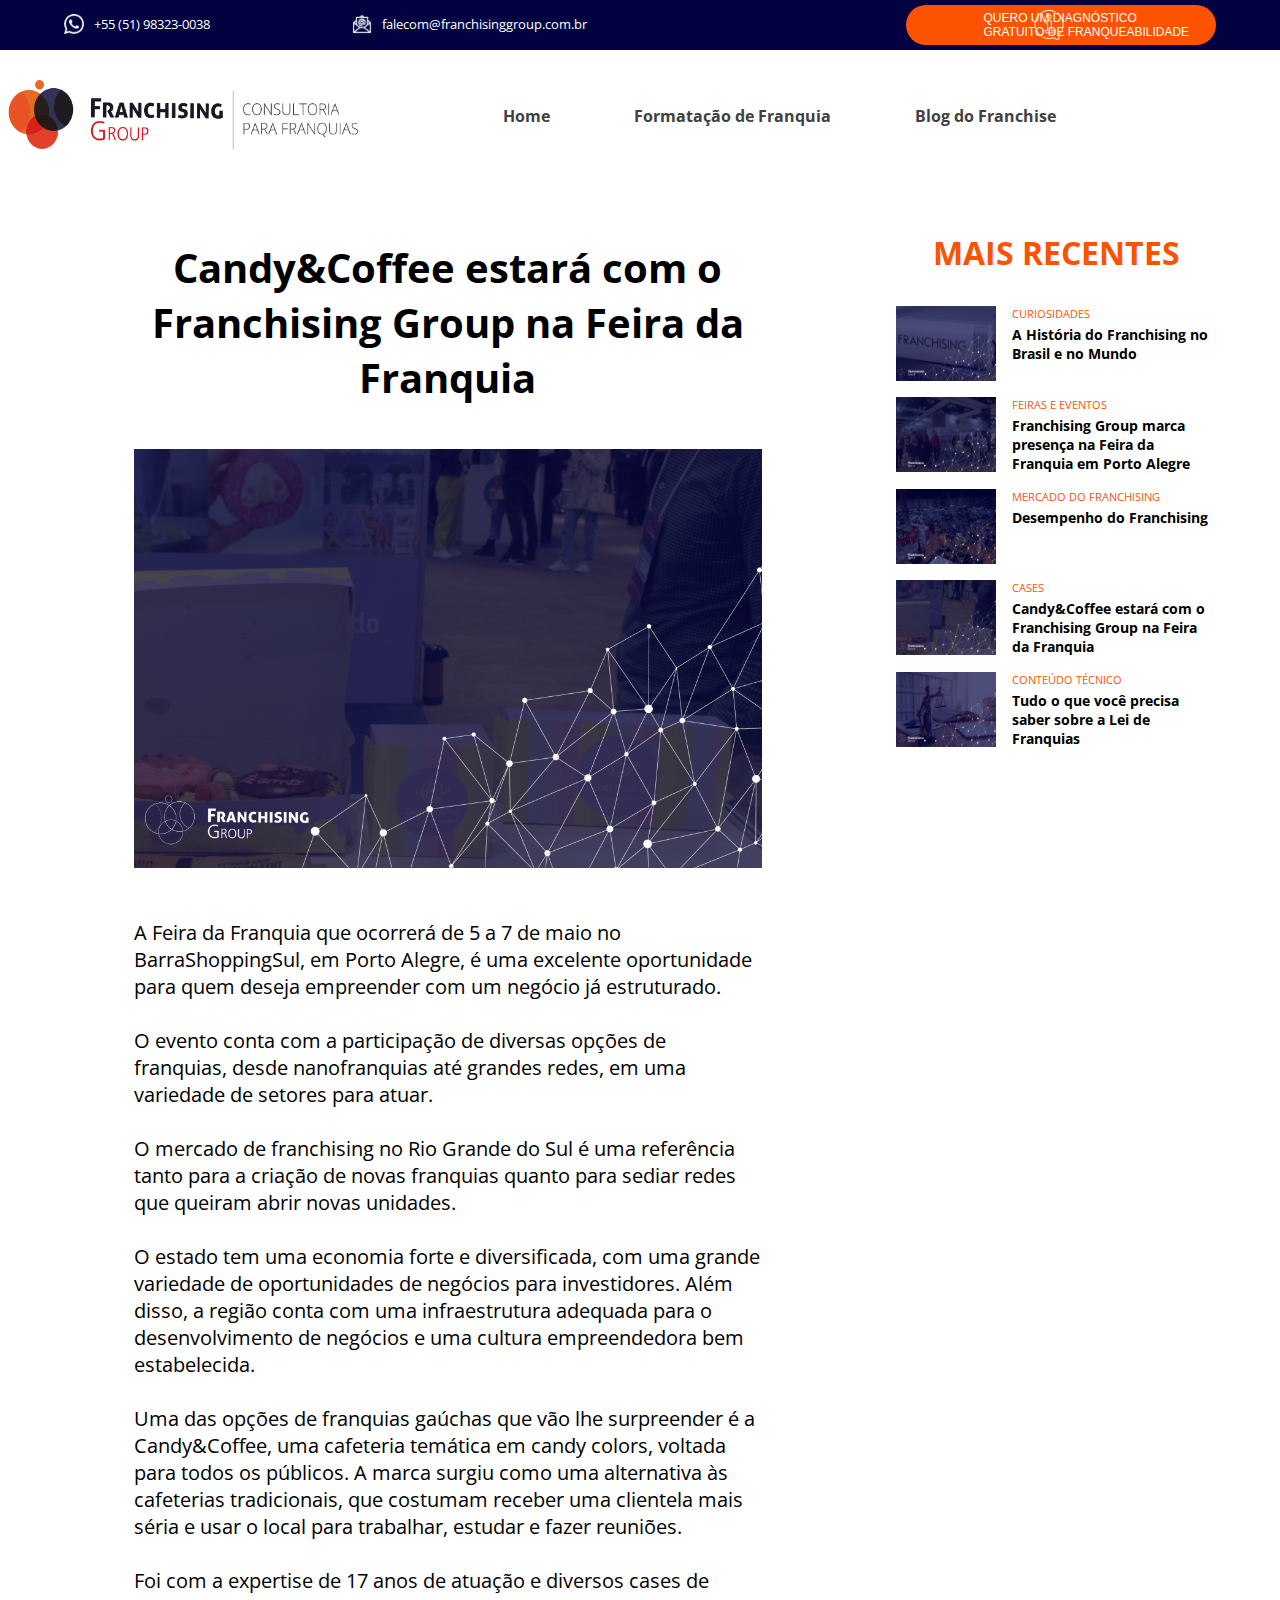
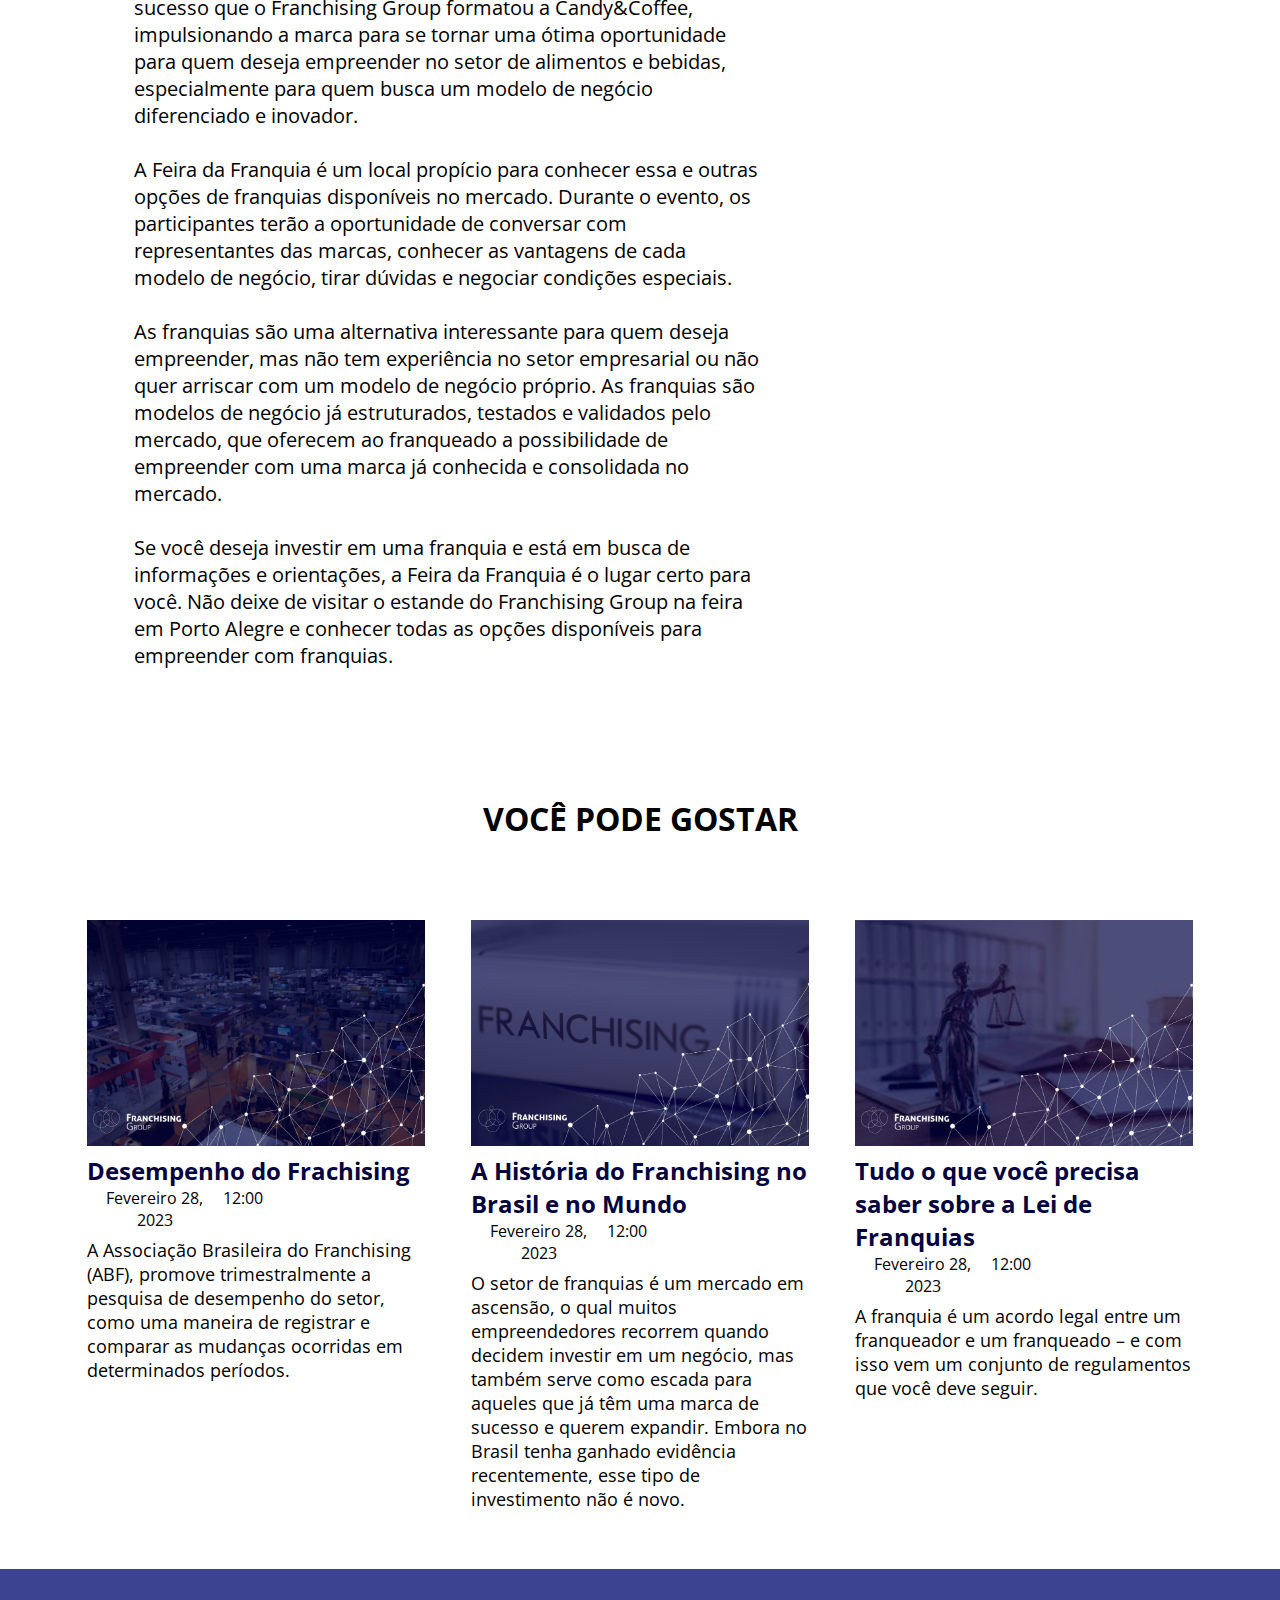
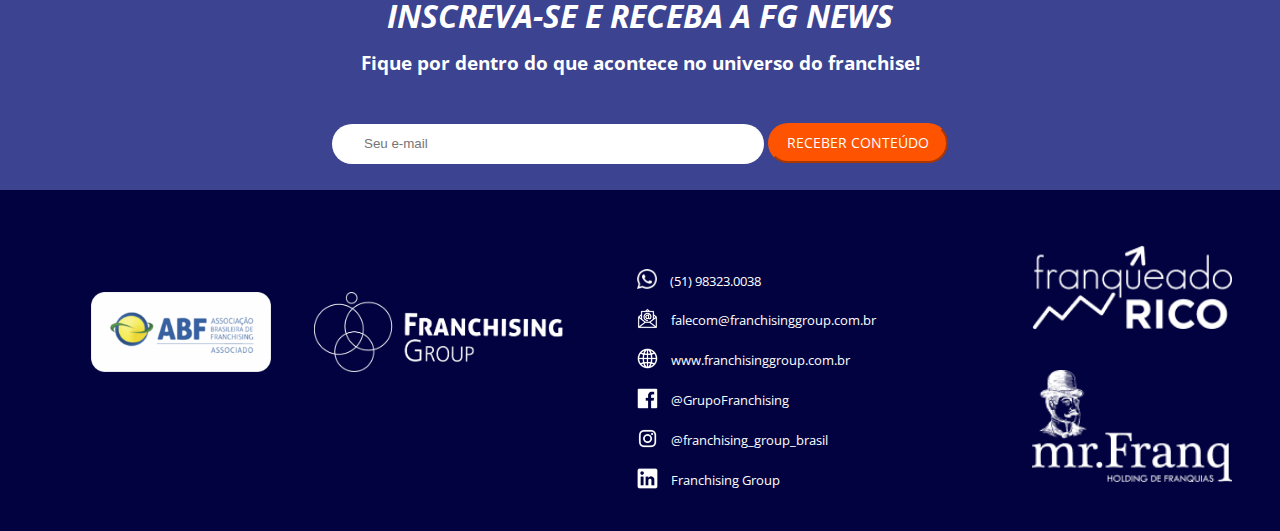
<file: paginas/cases_blog.html>
<!DOCTYPE html>
<html lang="en">
<head>
    <meta charset="UTF-8">
    <meta http-equiv="X-UA-Compatible" content="IE=edge">
    <meta name="viewport" content="width=device-width, initial-scale=1.0">
    <link rel="preconnect" href="https://fonts.googleapis.com">
    <link rel="preconnect" href="https://fonts.gstatic.com" crossorigin>
    <link href="https://fonts.googleapis.com/css2?family=Open+Sans&display=swap" rel="stylesheet">
     <link rel="icon" type="image/png" href="../pictures/banners/LOGO FG - REDUZIDO.png">
    <title>Candy&Coffee estará com o Franchising Group na Feira da Franquia</title>
</head>

<style>

*{
    margin: 0;
    padding: 0;
}

header{
    display: flex;
    justify-content: space-between;
    padding-left: 5%;
    padding-right: 5%;
    background-color: #020240;
    height: 50px;
}

header a{
    text-decoration: none;
    color: white;
    font-family: 'Open Sans', sans-serif;
    font-size: 13px;
}

.contatos{
    display: flex;
    width: 50%;
    margin-top: 15px;
}

.contatoheaderemail{
    display: flex;
    
}

.contatoheaderemail img{
    margin-top: -1px;
    padding-right: 10px;
}



.contatoheader{
    display: flex;
   width: 50%;
}


.contatoheader img{
    margin-top: -1px;
    padding-right: 10px;
}

header button{
    width: 310px;
    height: 40px;
    border-radius: 20px;
    font-size: 12px;
    text-align: start;
    padding-left: 25%;
    border: white;
    background-color: #FD5301;
    color: white;
}

.contatobotao{
    animation: animar 1.3s linear infinite;
    margin-top: 5px;
}



#head{
     z-index: 50;
     width: 30px;
     height: 30px;
    margin-left: 10%;
    margin-top: 5px;
     position: absolute;
 }

 
@keyframes animar{
    0%{
        transform: scale(1);
    }

    50%{
       transform: scale(1.1);
    }

    100%{
       transform: scale(1);
    }
}



a{
    text-decoration: none;
    list-style: none;
}

@media only screen and (max-width: 450px) and (min-width: 420px){
     .contatobotao{
        margin-left: 30px;
     }
}

@media only screen and (max-width: 419px) and (min-width: 400px){
    .contatobotao{
       margin-left: 25px;
    }
}

@media only screen and (max-width: 399px) and (min-width: 389px){
    .contatobotao{
       margin-left: 17px;
    }
}

@media only screen and (max-width: 387px) and (min-width: 375px){
    .contatobotao{
       margin-left: 8px;
    }
}


@media only screen and (max-width: 450px) and (min-width: 330px){
   
    .contatoheaderemail{
        display: flex;
        margin-top: 5%;
    }

    .contatoheader{
        display: flex;
    }
    header{
        display: grid;
        padding-left: 5%;
        padding-right: 5%;
        background-color: #020240;
        height: 160px;
    }

    .contatos{
        display: grid;
        width: 100%;
        margin-top: 15px;
        margin-left: 20%;
    }

    header button{
        width: 310px;
        height: 40px;
        border-radius: 20px;
        font-size: 12px;
        text-align: start;
        padding-left: 25%;
        margin-top: -5px;
        margin-left: 2%;
        border: white;
        background-color: #FD5301;
        color: white;
        align-items: center;
    }

    #head{
       margin-top: -0.1px;
     }
}

main{
    display: flex;
    justify-content: space-evenly;
    margin-left: -180px;
    margin-top: 30px;
    margin-bottom: 30px;
}

main a{
    padding-right: 80px;
    font-family: 'Open Sans', sans-serif;
    text-decoration: none;
    color: #404041;
    transition: 900ms;
}

main a:hover{
    color: #FD5301;
    transition: 900ms;
}

main nav{
    margin-top: 25px;
}

#open{
    display: none;
}

#close{
    display: none;
}

#maps{
    display: none;
}

#logo{
    margin-left: 3%;
}






@media only screen and (max-width: 450px) and (min-width: 330px){

    html::-webkit-scrollbar{
        display: none;
    }
    main nav{
        display: none;
     }

    #open{
        display: block;
        width: 35px;
        height: 35px;
        margin-left: 40%;
        margin-top: 10px;
     }

    
    #close{   
        display: block;
     }
    main{
        display: flex;
        margin-top: 30px;
        margin-bottom: 30px;
        margin-left: 10px;
        display: grid;
    }

    #logo{
        position: absolute;
       margin-left: 7%;
        width: 80%;
        height: 8%;
    }

    #maps{
       display: block;
       display: grid;
       margin-top: 10px;
    }

    .res {
        display: none;
        margin-top: 10%;
        width: 60%;
        margin-left: -20%;
    }
    
    .res a{
         border-bottom: 1px solid #020240;
          padding-left: 50%;
          color: #020240;
          display: grid;
          margin-top: 10%;
          padding-bottom: 10%;
          width: 130%;
          text-align: center;
    }
 
    
    #open{
        display: block;
        width: 40px;
        margin-top: 270%;
        margin-left: -10%;
    }
    
    #close{
        display: none;
        width: 40px;
        margin-top: 40%;
        margin-left: 42%;
        width: 35px;
    }
}

footer{
    background-color: #020240;
    display: block;
}

.todoscontatos{
    display: flex;
    justify-content: space-around;
    padding-bottom: 3%;
}

.pic{
    display: grid;
    margin-top: 2%;
}

.pic img{
    margin-top: 15%;
}

.conts{
    margin-top: 5%;
    width: 300px;
    margin-left: 5%;
}


.cont {
    margin-top: 5%;
}


.cont a{
    text-decoration: none;
    color: white;
    font-family: 'Open Sans', sans-serif;
    font-size: 80%;
    margin-left: 1%;
    position: absolute;
    margin-top: 3px;
}

.imgs{
     margin-top: 8%;
     display: flex;
}

.imgs img{
    margin-left: 10%;
}

.todoscontatosresponsive{
    display: none;
 }
   
@media only screen and (max-width: 450px) and (min-width: 330px){
    .todoscontatos{
        display: none
    }

    .todoscontatosresponsive{
       display: block;
    }

    .todoscontatosresponsive{
        display: flex;
    }

    .imgs{
        display: grid;
      
    }

    .imgs img{
      margin-left: 20%;
      padding-top: 10%;
        
    }

   

    .conts{
       margin-top: 10%;
       margin-left: 20%;
    }

    footer{
        background-color: #020240;
        height: 800px;
        margin-top: -8%;
    }

    #franq, #rico{
        margin-left: 25%;
    }
}

 #abf{
    margin-left: 10%;
 }

 #inscreva{
    text-align: center;
    font-family: 'Open Sans', sans-serif;
    background-color: #3C4390;
    color: white;
    padding-bottom: 2%;
}

#inscreva h1{
    font-style: italic;
    padding-top: 2%;
    color: white;
}

#inscreva h3{
    margin-top: 1%;
}

input{
    width: 400px;
    height: 40px;
    border-radius: 20px;
    border: none;
    padding-left: 2%;
    margin-left: 20%;
}

#buttoninput{
    background-color: #Fe5301;
    color: white;
    border-radius: 20px;
    border-color: #Fe5301;
    width: 180px;
    height: 40px;
    font-size: 90%;
    margin-top: 3%;
    cursor: pointer;
    font-family: 'Open Sans', sans-serif;
}

.inp{
    margin-left: -25%;
}

@media only screen and (max-width: 450px) and (min-width: 330px){
    #inscreva{
        text-align: center;
        font-family: 'Open Sans', sans-serif;
        background-color: #3C4390;
        color: white;
        padding-bottom: 2%;
        padding: 2%;
        height: 300px;
    }

    #buttoninput{
        background-color: #Fe5301;
        color: white;
        border-radius: 20px;
        border-color: #Fe5301;
        width: 180px;
        height: 40px;
        font-size: 90%;
        margin-top: 3%;
        cursor: pointer;
        font-family: 'Open Sans', sans-serif;
        margin-left: 22%;    }

    input{
        width: 77%;
        height: 40px;
        border-radius: 20px;
        border: none;
        padding-left: 2%;
        margin-left: 20%;
        margin-top: 3%;
    }
}

.mais_recentes_blog img{
    width: 100px;
    height: 75px;
}

.mais_recentes_blog{
    display: flex;
    margin-top: 5%;
}

#mais_recentes h1{
     text-align: center;
     margin-bottom: 10%;
     font-family: 'Open Sans', sans-serif;
     color:  #FD5301;
}

#mais_recentes{
    position: absolute;
    width: 25%;
    margin-left: 70%;
    margin-top: 4%;
}

.tema{
    margin-left: 5%;
}

.tema h3{
    margin-top: 2%;
    font-family: 'Open Sans', sans-serif;
    font-size: 14px;
    color: black;
}

.tema p{
    font-size: 11px;
    font-family: 'Open Sans', sans-serif;
    color:  #FD5301;
}

.conteudo_blog{
    width: 70%;
}

.titulo{
    text-align: center;
    font-family: 'Open Sans', sans-serif;
    margin-top: 10%;
    font-size: 20px;
}

.texto_blog{
    width: 70%;
    margin-left: 15%;
    margin-top: 5%;
}

.titulo h1{
    width: 80%;
    margin-left: 10%;
}

.titulo img{
    width: 70%;
    margin-top: 5%;
}

.texto_blog h2{
    margin-top: 10%;
    font-size: 30px;
    color: #FD5301;
    font-family: 'Open Sans', sans-serif;
}

.texto_blog p{
    margin-top: 5%;
    font-size: 20px;
    font-family: 'Open Sans', sans-serif;
}


.voce_pode_gostar h1{
     text-align: center;
     font-family: 'Open Sans', sans-serif;
     margin-top: 10%;
}

@media only screen and (max-width: 450px) and (min-width: 320px){
    #mais_recentes{
        position: relative;
        width: 80%;
        margin-left: 10%;
    }

    .conteudo_blog{
        width: 98%;
        margin-left: 1%;
    }

    .texto_blog{
        width: 94%;
        margin: 3%;
    }

    .titulo img{
        width: 95%;
    }
}

.blog_franchise{
    text-align: center;
    font-family: 'Open Sans', sans-serif;
    margin-top: 10%;
}

.blog_franchise h1{
    font-size: 40px;
    color: #020240;
    width: 80%;
    margin-left: 10%;
}

.blog_franchise h5{
    font-size: 20px;
    color: #020240;
    margin-top: 2%;
}

.coluna a{
    color: black;
}

.coluna{
    text-align: center;
    font-family: 'Open Sans', sans-serif;
    padding-left: 2%;
    padding-right: 2%;
    padding-bottom: 5%;
    width: 30%;
    transition: 700ms;
}

.coluna img{
    width: 100%;
    margin-top: 5%;
    padding: 0;
}

.coluna:hover{
    background-color: rgb(241, 239, 239);
    transition: 1000ms;
    cursor: pointer;
}

.coluna h2{
    color: #020240;
    text-align: start;
    width: 100%;
    margin-top: 1%;
}

.text{
    display: flex;
    width: 52%;
    justify-content: space-around;
}

.descri{
    width: 100%;
    text-align: start;
    margin-top: 2%;
    font-size: 18px;
}

.blogs_coluna{
    display: flex;
    justify-content: space-around;
    margin-top: 5%;
    width: 90%;
    margin-left: 5%;
}

@media only screen and (max-width: 450px) and (min-width: 320px){
     .blogs_coluna{
        display: grid;
        width: 90%;
        margin-left: 3%;
     }

     .coluna{
        text-align: center;
        font-family: 'Open Sans', sans-serif;
        padding-left: 2%;
        padding-right: 2%;
        padding-bottom: 5%;
        width: 100%;
        transition: 700ms;
    }
}

</style>

<body>
    <header>

        <div class="contatos">
            <div class="contatoheader">
                <img src="../pictures/icons/whatsapp.png" alt="whatsapp" width="20px" height="20px">
                <a href="https://web.whatsapp.com/send?phone=5551983230038&text="><p>+55 (51) 98323-0038 </p></a>
            </div>
    
            <div class="contatoheaderemail">
                <img src="../pictures/foooter/icones fg_Prancheta 1.png" alt="email" width="20px" height="20px">
                <a href="mailto:falecom@franchisinggroup.com.br"><p>falecom@franchisinggroup.com.br</p></a>
            </div>
        </div>
 
        <div class="contatobotao">
            <a href=" https://fg.franchisinggroup.com.br/diagnostico-gratuito-de-franqueabilidade-saopaulo" id="aa">
                <img src="../pictures/icons/information.png" alt="diagnóstico" id="head"><button> QUERO UM DIAGNÓSTICO <br> GRATUITO DE FRANQUEABILIDADE</button>
            </a>
        </div>
        
      
    </header>

    <main>
        <img src="../pictures/banners/Logo-assinatura.png" alt="logo franchising" width="350px" height="70px" id="logo">
        <img src="../pictures/icons/open.png" alt="open" id="open">
        <img src="../pictures/icons/close.png" alt="open" id="close" width="12px">

        <nav>
            <a href="../index.html"><b> Home</b></a>
            <a href="../formatacao.html"><b> Formatação de Franquia</b></a>
            <a href="../blog.html"><b> Blog do Franchise</b></a>
        </nav>


            <div id="maps">
                <div class="res">
                    <a href="../index.html"><b>Home</b></a> 
                   <a href="../formatacao.html"><b>Formatação de Franquia</b></a> 
                    <a href="../blog.html"><b>Blog do Franchise</b></a> 
                </div>
            </div>

       
    </main>

    <section id="mais_recentes">
        <h1>MAIS RECENTES</h1>
          <div class="recentes">
           <a href="blog_1.html"> <div class="mais_recentes_blog">
                <img src="../pictures/blogs/história do mercado de franchise.png" alt="">
                <div class="tema">
                    <p>CURIOSIDADES</p>
                    <h3>A História do Franchising no Brasil e no Mundo</h3>
                </div>
            </div> </a>
    
            <a href="eventos_blog.html"> <div class="mais_recentes_blog">
                <img src="../pictures/blogs/fg na feira da franquia.png" alt="">
                <div class="tema">
                    <p>FEIRAS E EVENTOS</p>
                    <h3>Franchising Group marca presença na Feira da Franquia em Porto Alegre </h3>
                </div>
            </div> </a>
    
            <a href="mercado_blog.html"> <div class="mais_recentes_blog">
                <img src="../pictures/blogs/desempenho franchise.png" alt="">
                <div class="tema">
                    <p>MERCADO DO FRANCHISING</p>
                    <h3>Desempenho do Franchising</h3>
                </div>
            </div> </a>
    
            <a href="cases_blog.html"> <div class="mais_recentes_blog">
                <img src="../pictures/blogs/candy.png" alt="">
                <div class="tema">
                    <p>CASES</p>
                    <h3>Candy&Coffee estará com o Franchising Group na Feira da Franquia</h3>
                </div>
            </div> </a>
    
            <a href="conteudo_blog.html"> <div class="mais_recentes_blog">
                <img src="../pictures/blogs/leis franquias.png" alt="">
                <div class="tema">
                    <p>CONTEÚDO TÉCNICO</p>
                    <h3>Tudo o que você precisa saber sobre a Lei de Franquias</h3>
                </div>
            </div> </a>
            </div>
          </div>
    </section>
    

   

    <section class="conteudo_blog">
        <div class="titulo">
            <h1>Candy&Coffee estará com o Franchising Group na Feira da Franquia</h1>
            <img src="../pictures/blogs/candy.png"alt="">
        </div>
    
        <div class="texto_blog">
             <p>
                A Feira da Franquia que ocorrerá de 5 a 7 de maio no BarraShoppingSul, em Porto Alegre, é uma excelente oportunidade para quem deseja empreender com um negócio já estruturado.
              <br> <br>  O evento conta com a participação de diversas opções de franquias, desde nanofranquias até grandes redes, em uma variedade de setores para atuar.
              <br> <br>  O mercado de franchising no Rio Grande do Sul é uma referência tanto para a criação de novas franquias quanto para sediar redes que queiram abrir novas unidades.
              <br> <br>  O estado tem uma economia forte e diversificada, com uma grande variedade de oportunidades de negócios para investidores. Além disso, a região conta com uma infraestrutura adequada para o desenvolvimento de negócios e uma cultura empreendedora bem estabelecida.
              <br> <br>  Uma das opções de franquias gaúchas que vão lhe surpreender é a Candy&Coffee, uma cafeteria temática em candy colors, voltada para todos os públicos. A marca surgiu como uma alternativa às cafeterias tradicionais, que costumam receber uma clientela mais séria e usar o local para trabalhar, estudar e fazer reuniões.
              <br> <br>  Foi com a expertise de 17 anos de atuação e diversos cases de sucesso que o Franchising Group formatou a Candy&Coffee, impulsionando a marca para se tornar uma ótima oportunidade para quem deseja empreender no setor de alimentos e bebidas, especialmente para quem busca um modelo de negócio diferenciado e inovador.
               <br> <br> A Feira da Franquia é um local propício para conhecer essa e outras opções de franquias disponíveis no mercado. Durante o evento, os participantes terão a oportunidade de conversar com representantes das marcas, conhecer as vantagens de cada modelo de negócio, tirar dúvidas e negociar condições especiais.
               <br> <br> As franquias são uma alternativa interessante para quem deseja empreender, mas não tem experiência no setor empresarial ou não quer arriscar com um modelo de negócio próprio. As franquias são modelos de negócio já estruturados, testados e validados pelo mercado, que oferecem ao franqueado a possibilidade de empreender com uma marca já conhecida e consolidada no mercado.
              <br> <br>  Se você deseja investir em uma franquia e está em busca de informações e orientações, a Feira da Franquia é o lugar certo para você. Não deixe de visitar o estande do Franchising Group na feira em Porto Alegre e conhecer todas as opções disponíveis para empreender com franquias.
                </p>

                    </div></section>




















    <section class="voce_pode_gostar">
        <h1>VOCÊ PODE GOSTAR</h1>
    
        <div class="blogs_coluna">
                
            <div class="coluna">
                <a href="paginas/mercado_blog.html">
                <img src="../pictures/blogs/desempenho franchise.png" alt="">
                <h2>Desempenho do Frachising</h2>
                <div class="text">
                    <p>Fevereiro 28, 2023</p>
                    <p>12:00</p>
                </div>
                <div class="descri">
                    <p>A Associação Brasileira do Franchising (ABF), promove trimestralmente a pesquisa de desempenho do setor, como uma maneira de registrar e comparar as mudanças ocorridas em determinados períodos.
                    </p>
                </div>
            </a>
              </div>
             
    
              <div class="coluna">
                <a href="paginas/blog_1.html">
                <img src="../pictures/blogs/história do mercado de franchise.png" alt="">
                <h2>A História do Franchising no Brasil e no Mundo</h2>
                <div class="text">
                    <p>Fevereiro 28, 2023</p>
                    <p>12:00</p>
                </div>
                <div class="descri">
                    <p>O setor de franquias é um mercado em ascensão, o qual muitos empreendedores recorrem quando decidem investir em um negócio, mas também serve como escada para aqueles que já têm uma marca de sucesso e querem expandir.
                        Embora no Brasil tenha ganhado evidência recentemente, esse tipo de investimento não é novo.
                    </p>
                </div>
            </a>
              </div>
    
              <div class="coluna">
                <a href="paginas/conteudo_blog.html">
                <img src="../pictures/blogs/leis franquias.png" alt="">
                <h2>Tudo o que você precisa saber sobre a Lei de Franquias</h2>
                <div class="text">
                    <p>Fevereiro 28, 2023</p>
                    <p>12:00</p>
                </div>
                <div class="descri">
                    <p>A franquia é um acordo legal entre um franqueador e um franqueado – e com isso vem um conjunto de regulamentos que você deve seguir.
                    </p>
                </div>
            </a>
              </div>
          </div>
    </section>
    
    













    <section id="inscreva">
        <h1>INSCREVA-SE E RECEBA A FG NEWS</h1>
        <H3>Fique por dentro do que acontece no universo do franchise!</H3>
        <div class="inp">
         <input type="text" placeholder="Seu e-mail">
         <button id="buttoninput">RECEBER CONTEÚDO</button>
        </div>
 </section>

</main>

<footer>
 <div class="todoscontatos">

     <div class="imgs">
         <img src="../pictures/foooter/SELO-ABF-1024x452.png" alt="ABF" width="180px" height="80px">
         <img src="../pictures/foooter/logo FG BRANCO.png" alt="franchising" width="250px" height="80px">
     </div>
    
     <div class="conts">
         <div class="cont">
             <img src="../pictures/icons/whatsapp.png" alt="" width="20px" height="20px" >
             <a href="https://web.whatsapp.com/send?phone=5551983230038&text=">(51) 98323.0038</a>
         </div>
         <div class="cont">
             <img src="../pictures/foooter/icones fg_Prancheta 1.png" alt="" width="21px" height="21px">
             <a href="">falecom@franchisinggroup.com.br</a>
         </div>
         <div class="cont">
             <img src="../pictures/foooter/icones fg-05.png" alt=""  width="21px" height="21px">
             <a href="">www.franchisinggroup.com.br</a>
         </div>
         <div class="cont">
             <img src="../pictures/foooter/icones fg-03.png" alt=""  width="21px" height="21px">
             <a href="https://www.facebook.com/GrupoFranchising">@GrupoFranchising</a>
         </div>
         <div class="cont">
             <img src="../pictures/foooter/icones fg-06.png" alt=""  width="21px" height="21px">
             <a href=" https://www.instagram.com/franchising_group_brasil/">@franchising_group_brasil</a>
         </div>
         <div class="cont">
             <img src="../pictures/foooter/icones fg-04.png" alt=""  width="21px" height="21px">
             <a href="https://www.linkedin.com/company/franchising-group/">Franchising Group</a>
         </div>
     </div>
     

     <div class="pic">
         <img src="../pictures/foooter/Franqueado rico.png" alt="Franqueado Rico" width="200px">
         <img src="../pictures/foooter/Camada_1mr.franq.png" alt="Mr Franq" width="200px">
     </div>
 </div>



 <div class="todoscontatosresponsive">
     <div class="flex">
         <div class="imgs">
             <img src="../pictures/foooter/logo FG BRANCO.png" alt="franchising" width="250px" height="80px">
             <img src="../pictures/foooter/Franqueado rico.png" alt="Franqueado Rico" width="200px" id="franq">
             <img src="../pictures/foooter/Camada_1mr.franq.png" alt="Mr Franq" width="200px" id="rico">
         </div>
        
         <div class="conts">
             <img src="../pictures/foooter/SELO-ABF-1024x452.png" alt="ABF" width="180px" height="80px" id="abf">
             <div class="cont">
                 <img src="../pictures/icons/whatsapp.png" alt="" width="20px" height="20px" >
                 <a href="https://web.whatsapp.com/send?phone=5551983230038&text=">(51) 98323.0038</a>
             </div>
             <div class="cont">
                 <img src="../pictures/foooter/icones fg_Prancheta 1.png" alt="" width="21px" height="21px">
                 <a href="mailto:falecom@franchisinggroup.com.br">falecom@franchisinggroup.com.br</a>
             </div>
             <div class="cont">
                 <img src="../pictures/foooter/icones fg-05.png" alt=""  width="21px" height="21px">
                 <a href="">www.franchisinggroup.com.br</a>
             </div>
             <div class="cont">
                 <img src="../pictures/foooter/icones fg-03.png" alt=""  width="21px" height="21px">
                 <a href="https://www.facebook.com/GrupoFranchising">@GrupoFranchising</a>
             </div>
             <div class="cont">
                 <img src="../pictures/foooter/icones fg-06.png" alt=""  width="21px" height="21px">
                 <a href=" https://www.instagram.com/franchising_group_brasil/">@GrupoFranchising</a>
             </div>
             <div class="cont">
                 <img src="../pictures/foooter/icones fg-04.png" alt=""  width="21px" height="21px">
                 <a href="https://www.linkedin.com/company/franchising-group/">Franchising Group</a>
             </div>
         </div>
     </div>
    
 </div>
</footer>

<script>

    let abrir = document.querySelector("#open");
    let fechar = document.querySelector("#close");
    const conteudo = document.querySelector(".res");
    
    abrir.onclick = function open_conteudo(){
    fechar.style.display='block'
    abrir.style.display='none'
    conteudo.style.display='block'
    };
    
    fechar.onclick = function close_conteudo(){
    fechar.style.display='none';
    abrir.style.display='block'
    conteudo.style.display='none'
    };
    
    abrir.addEventListener('click', open_conteudo());
    fechar.addEventListener('click', close_conteudo())
    
    console.log(open_conteudo());
    console.log(close_conteudo())
    
    console.log(abrir)
    console.log(fechar)
    console.log(conteudo)
    
    </script>

</body>
</html>
</file>
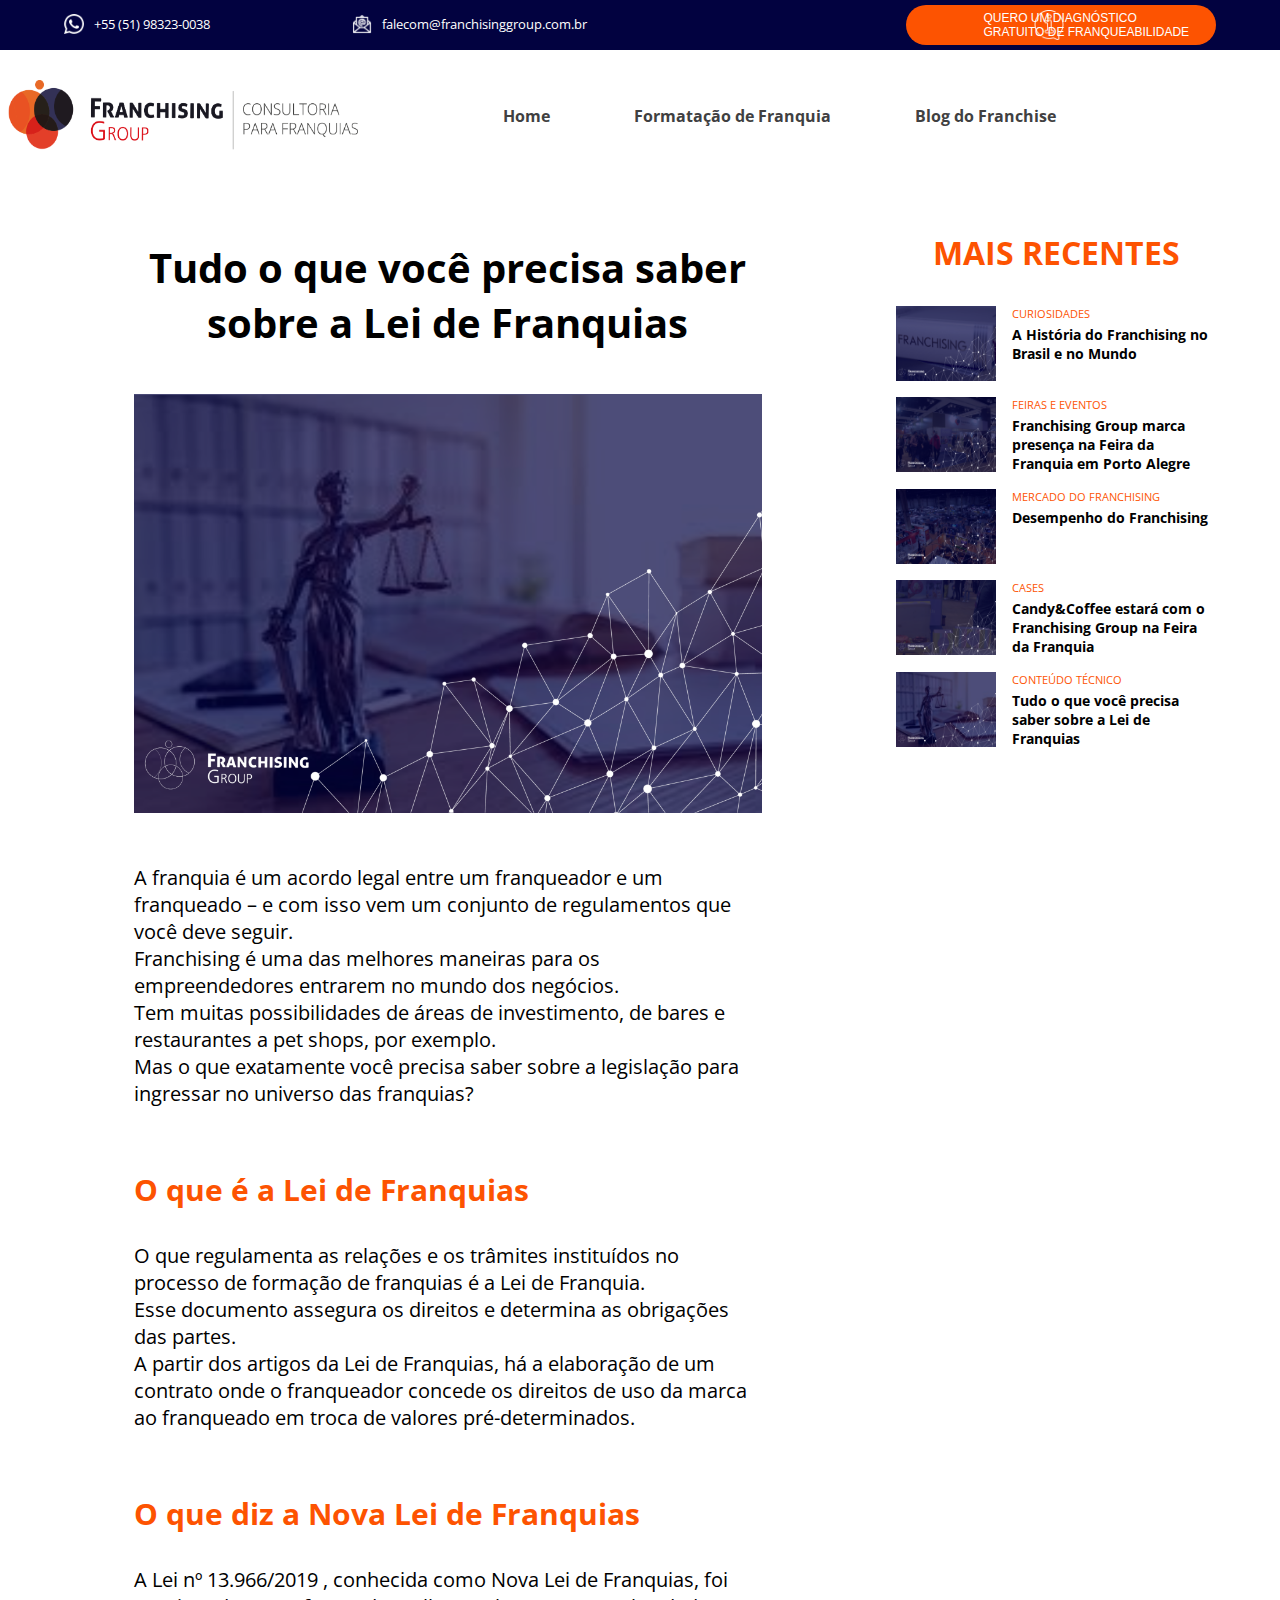
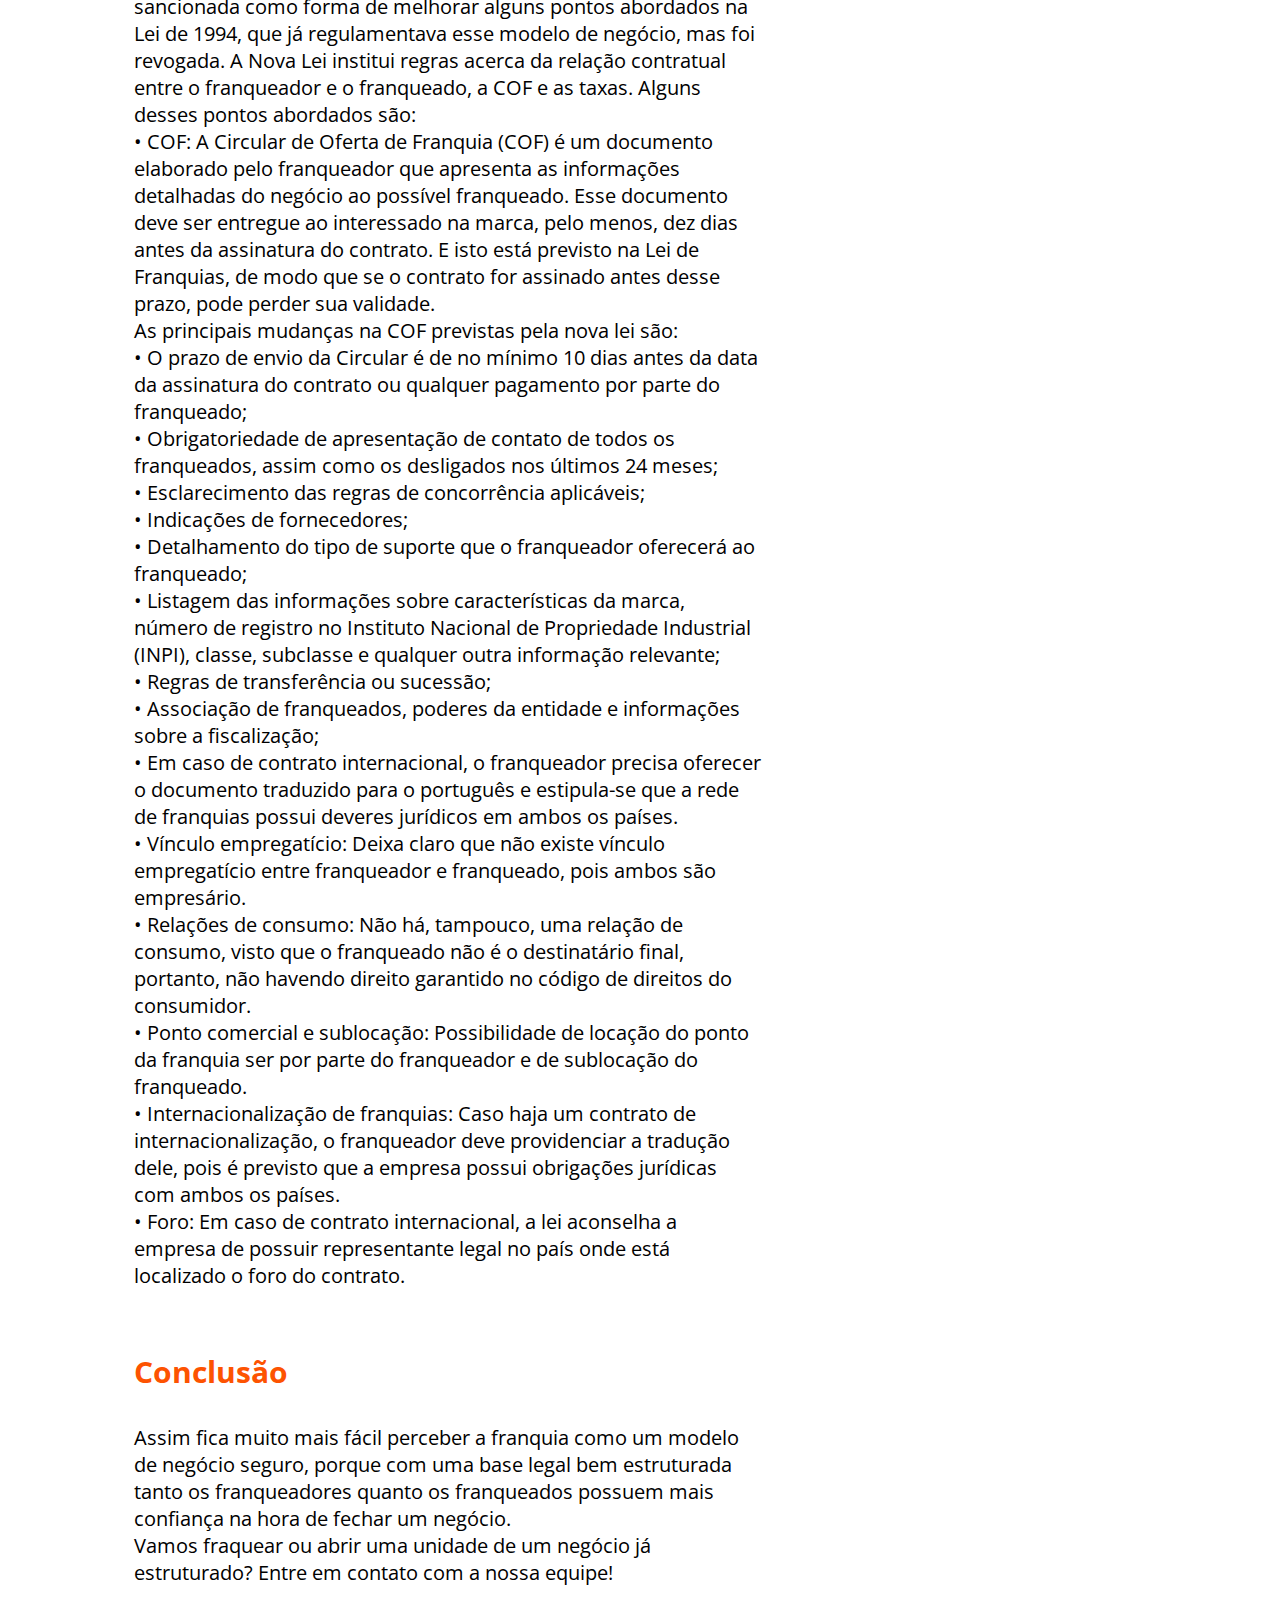
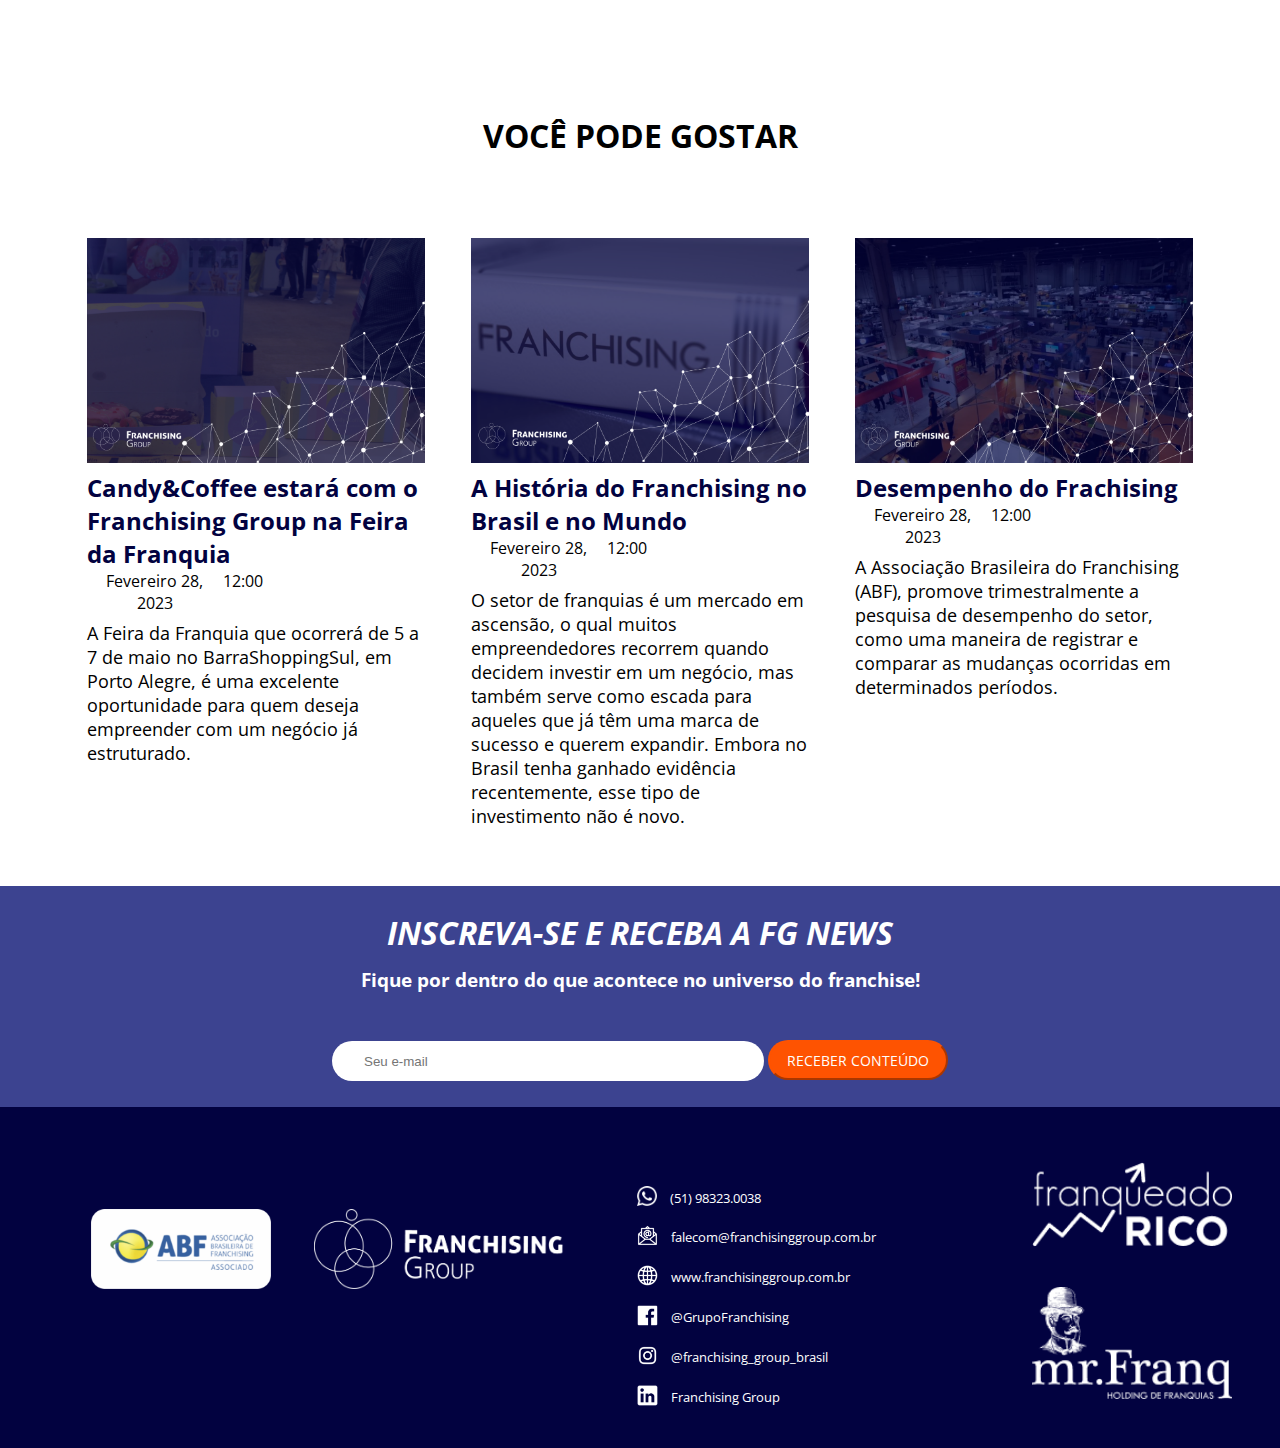
<file: paginas/conteudo_blog.html>
<!DOCTYPE html>
<html lang="en">
<head>
    <meta charset="UTF-8">
    <meta http-equiv="X-UA-Compatible" content="IE=edge">
    <meta name="viewport" content="width=device-width, initial-scale=1.0">
    <link rel="preconnect" href="https://fonts.googleapis.com">
    <link rel="preconnect" href="https://fonts.gstatic.com" crossorigin>
    <link href="https://fonts.googleapis.com/css2?family=Open+Sans&display=swap" rel="stylesheet">
     <link rel="icon" type="image/png" href="../pictures/banners/LOGO FG - REDUZIDO.png">
    <title>Tudo o que você precisa saber sobre a Lei de Franquias</title>
</head>
 
<style>

*{
    margin: 0;
    padding: 0;
}

header{
    display: flex;
    justify-content: space-between;
    padding-left: 5%;
    padding-right: 5%;
    background-color: #020240;
    height: 50px;
}

header a{
    text-decoration: none;
    color: white;
    font-family: 'Open Sans', sans-serif;
    font-size: 13px;
}

.contatos{
    display: flex;
    width: 50%;
    margin-top: 15px;
}

.contatoheaderemail{
    display: flex;
    
}

.contatoheaderemail img{
    margin-top: -1px;
    padding-right: 10px;
}



.contatoheader{
    display: flex;
   width: 50%;
}


.contatoheader img{
    margin-top: -1px;
    padding-right: 10px;
}

header button{
    width: 310px;
    height: 40px;
    border-radius: 20px;
    font-size: 12px;
    text-align: start;
    padding-left: 25%;
    border: white;
    background-color: #FD5301;
    color: white;
}

.contatobotao{
    animation: animar 1.3s linear infinite;
    margin-top: 5px;
}



#head{
     z-index: 50;
     width: 30px;
     height: 30px;
    margin-left: 10%;
    margin-top: 5px;
     position: absolute;
 }

 
@keyframes animar{
    0%{
        transform: scale(1);
    }

    50%{
       transform: scale(1.1);
    }

    100%{
       transform: scale(1);
    }
}



a{
    text-decoration: none;
    list-style: none;
}

@media only screen and (max-width: 450px) and (min-width: 420px){
     .contatobotao{
        margin-left: 30px;
     }
}

@media only screen and (max-width: 419px) and (min-width: 400px){
    .contatobotao{
       margin-left: 25px;
    }
}

@media only screen and (max-width: 399px) and (min-width: 389px){
    .contatobotao{
       margin-left: 17px;
    }
}

@media only screen and (max-width: 387px) and (min-width: 375px){
    .contatobotao{
       margin-left: 8px;
    }
}


@media only screen and (max-width: 450px) and (min-width: 330px){
   
    .contatoheaderemail{
        display: flex;
        margin-top: 5%;
    }

    .contatoheader{
        display: flex;
    }
    header{
        display: grid;
        padding-left: 5%;
        padding-right: 5%;
        background-color: #020240;
        height: 160px;
    }

    .contatos{
        display: grid;
        width: 100%;
        margin-top: 15px;
        margin-left: 20%;
    }

    header button{
        width: 310px;
        height: 40px;
        border-radius: 20px;
        font-size: 12px;
        text-align: start;
        padding-left: 25%;
        margin-top: -5px;
        margin-left: 2%;
        border: white;
        background-color: #FD5301;
        color: white;
        align-items: center;
    }

    #head{
       margin-top: -0.1px;
     }
}

main{
    display: flex;
    justify-content: space-evenly;
    margin-left: -180px;
    margin-top: 30px;
    margin-bottom: 30px;
}

main a{
    padding-right: 80px;
    font-family: 'Open Sans', sans-serif;
    text-decoration: none;
    color: #404041;
    transition: 900ms;
}

main a:hover{
    color: #FD5301;
    transition: 900ms;
}

main nav{
    margin-top: 25px;
}

#open{
    display: none;
}

#close{
    display: none;
}

#maps{
    display: none;
}

#logo{
    margin-left: 3%;
}






@media only screen and (max-width: 450px) and (min-width: 330px){

    html::-webkit-scrollbar{
        display: none;
    }
    main nav{
        display: none;
     }

    #open{
        display: block;
        width: 35px;
        height: 35px;
        margin-left: 40%;
        margin-top: 10px;
     }

    
    #close{   
        display: block;
     }
    main{
        display: flex;
        margin-top: 30px;
        margin-bottom: 30px;
        margin-left: 10px;
        display: grid;
    }

    #logo{
        position: absolute;
       margin-left: 7%;
        width: 80%;
        height: 8%;
    }

    #maps{
       display: block;
       display: grid;
       margin-top: 10px;
    }

    .res {
        display: none;
        margin-top: 10%;
        width: 60%;
        margin-left: -20%;
    }
    
    .res a{
         border-bottom: 1px solid #020240;
          padding-left: 50%;
          color: #020240;
          display: grid;
          margin-top: 10%;
          padding-bottom: 10%;
          width: 130%;
          text-align: center;
    }
 
    
    #open{
        display: block;
        width: 40px;
        margin-top: 270%;
        margin-left: -10%;
    }
    
    #close{
        display: none;
        width: 40px;
        margin-top: 40%;
        margin-left: 42%;
        width: 35px;
    }
}

footer{
    background-color: #020240;
    display: block;
}

.todoscontatos{
    display: flex;
    justify-content: space-around;
    padding-bottom: 3%;
}

.pic{
    display: grid;
    margin-top: 2%;
}

.pic img{
    margin-top: 15%;
}

.conts{
    margin-top: 5%;
    width: 300px;
    margin-left: 5%;
}


.cont {
    margin-top: 5%;
}


.cont a{
    text-decoration: none;
    color: white;
    font-family: 'Open Sans', sans-serif;
    font-size: 80%;
    margin-left: 1%;
    position: absolute;
    margin-top: 3px;
}

.imgs{
     margin-top: 8%;
     display: flex;
}

.imgs img{
    margin-left: 10%;
}

.todoscontatosresponsive{
    display: none;
 }
   
@media only screen and (max-width: 450px) and (min-width: 330px){
    .todoscontatos{
        display: none
    }

    .todoscontatosresponsive{
       display: block;
    }

    .todoscontatosresponsive{
        display: flex;
    }

    .imgs{
        display: grid;
      
    }

    .imgs img{
      margin-left: 20%;
      padding-top: 10%;
        
    }

   

    .conts{
       margin-top: 10%;
       margin-left: 20%;
    }

    footer{
        background-color: #020240;
        height: 800px;
        margin-top: -8%;
    }

    #franq, #rico{
        margin-left: 25%;
    }
}

 #abf{
    margin-left: 10%;
 }

 #inscreva{
    text-align: center;
    font-family: 'Open Sans', sans-serif;
    background-color: #3C4390;
    color: white;
    padding-bottom: 2%;
}

#inscreva h1{
    font-style: italic;
    padding-top: 2%;
    color: white;
}

#inscreva h3{
    margin-top: 1%;
}

input{
    width: 400px;
    height: 40px;
    border-radius: 20px;
    border: none;
    padding-left: 2%;
    margin-left: 20%;
}

#buttoninput{
    background-color: #Fe5301;
    color: white;
    border-radius: 20px;
    border-color: #Fe5301;
    width: 180px;
    height: 40px;
    font-size: 90%;
    margin-top: 3%;
    cursor: pointer;
    font-family: 'Open Sans', sans-serif;
}

.inp{
    margin-left: -25%;
}

@media only screen and (max-width: 450px) and (min-width: 330px){
    #inscreva{
        text-align: center;
        font-family: 'Open Sans', sans-serif;
        background-color: #3C4390;
        color: white;
        padding-bottom: 2%;
        padding: 2%;
        height: 300px;
    }

    #buttoninput{
        background-color: #Fe5301;
        color: white;
        border-radius: 20px;
        border-color: #Fe5301;
        width: 180px;
        height: 40px;
        font-size: 90%;
        margin-top: 3%;
        cursor: pointer;
        font-family: 'Open Sans', sans-serif;
        margin-left: 22%;    }

    input{
        width: 77%;
        height: 40px;
        border-radius: 20px;
        border: none;
        padding-left: 2%;
        margin-left: 20%;
        margin-top: 3%;
    }
}

.mais_recentes_blog img{
    width: 100px;
    height: 75px;
}

.mais_recentes_blog{
    display: flex;
    margin-top: 5%;
}

#mais_recentes h1{
     text-align: center;
     margin-bottom: 10%;
     font-family: 'Open Sans', sans-serif;
     color:  #FD5301;
}

#mais_recentes{
    position: absolute;
    width: 25%;
    margin-left: 70%;
    margin-top: 4%;
}

.tema{
    margin-left: 5%;
}

.tema h3{
    margin-top: 2%;
    font-family: 'Open Sans', sans-serif;
    font-size: 14px;
    color: black;
}

.tema p{
    font-size: 11px;
    font-family: 'Open Sans', sans-serif;
    color:  #FD5301;
}

.conteudo_blog{
    width: 70%;
}

.titulo{
    text-align: center;
    font-family: 'Open Sans', sans-serif;
    margin-top: 10%;
    font-size: 20px;
}

.texto_blog{
    width: 70%;
    margin-left: 15%;
    margin-top: 5%;
}

.titulo h1{
    width: 80%;
    margin-left: 10%;
}

.titulo img{
    width: 70%;
    margin-top: 5%;
}

.texto_blog h2{
    margin-top: 10%;
    font-size: 30px;
    color: #FD5301;
    font-family: 'Open Sans', sans-serif;
}

.texto_blog p{
    margin-top: 5%;
    font-size: 20px;
    font-family: 'Open Sans', sans-serif;
}


.voce_pode_gostar h1{
     text-align: center;
     font-family: 'Open Sans', sans-serif;
     margin-top: 10%;
}

@media only screen and (max-width: 450px) and (min-width: 320px){
    #mais_recentes{
        position: relative;
        width: 80%;
        margin-left: 10%;
    }

    .conteudo_blog{
        width: 98%;
        margin-left: 1%;
    }

    .texto_blog{
        width: 94%;
        margin: 3%;
    }

    .titulo img{
        width: 95%;
    }
}

.blog_franchise{
    text-align: center;
    font-family: 'Open Sans', sans-serif;
    margin-top: 10%;
}

.blog_franchise h1{
    font-size: 40px;
    color: #020240;
    width: 80%;
    margin-left: 10%;
}

.blog_franchise h5{
    font-size: 20px;
    color: #020240;
    margin-top: 2%;
}

.coluna a{
    color: black;
}

.coluna{
    text-align: center;
    font-family: 'Open Sans', sans-serif;
    padding-left: 2%;
    padding-right: 2%;
    padding-bottom: 5%;
    width: 30%;
    transition: 700ms;
}

.coluna img{
    width: 100%;
    margin-top: 5%;
    padding: 0;
}

.coluna:hover{
    background-color: rgb(241, 239, 239);
    transition: 1000ms;
    cursor: pointer;
}

.coluna h2{
    color: #020240;
    text-align: start;
    width: 100%;
    margin-top: 1%;
}

.text{
    display: flex;
    width: 52%;
    justify-content: space-around;
}

.descri{
    width: 100%;
    text-align: start;
    margin-top: 2%;
    font-size: 18px;
}

.blogs_coluna{
    display: flex;
    justify-content: space-around;
    margin-top: 5%;
    width: 90%;
    margin-left: 5%;
}

@media only screen and (max-width: 450px) and (min-width: 320px){
     .blogs_coluna{
        display: grid;
        width: 90%;
        margin-left: 3%;
     }

     .coluna{
        text-align: center;
        font-family: 'Open Sans', sans-serif;
        padding-left: 2%;
        padding-right: 2%;
        padding-bottom: 5%;
        width: 100%;
        transition: 700ms;
    }
}

</style>


<body>
    <header>

        <div class="contatos">
            <div class="contatoheader">
                <img src="../pictures/icons/whatsapp.png" alt="whatsapp" width="20px" height="20px">
                <a href="https://web.whatsapp.com/send?phone=5551983230038&text="><p>+55 (51) 98323-0038 </p></a>
            </div>
    
            <div class="contatoheaderemail">
                <img src="../pictures/foooter/icones fg_Prancheta 1.png" alt="email" width="20px" height="20px">
                <a href="mailto:falecom@franchisinggroup.com.br"><p>falecom@franchisinggroup.com.br</p></a>
            </div>
        </div>
 
        <div class="contatobotao">
            <a href=" https://fg.franchisinggroup.com.br/diagnostico-gratuito-de-franqueabilidade-saopaulo" id="aa">
                <img src="../pictures/icons/information.png" alt="diagnóstico" id="head"><button> QUERO UM DIAGNÓSTICO <br> GRATUITO DE FRANQUEABILIDADE</button>
            </a>
        </div>
        
      
    </header>

    <main>
        <img src="../pictures/banners/Logo-assinatura.png" alt="logo franchising" width="350px" height="70px" id="logo">
        <img src="../pictures/icons/open.png" alt="open" id="open">
        <img src="../pictures/icons/close.png" alt="open" id="close" width="12px">

        <nav>
            <a href="../index.html"><b> Home</b></a>
            <a href="../formatacao.html"><b> Formatação de Franquia</b></a>
            <a href="../blog.html"><b> Blog do Franchise</b></a>
        </nav>


            <div id="maps">
                <div class="res">
                    <a href="../index.html"><b>Home</b></a> 
                   <a href="../formatacao.html"><b>Formatação de Franquia</b></a> 
                    <a href="../blog.html"><b>Blog do Franchise</b></a> 
                </div>
            </div>

       
    </main>

    <section id="mais_recentes">
        <h1>MAIS RECENTES</h1>
          <div class="recentes">
           <a href="blog_1.html"> <div class="mais_recentes_blog">
                <img src="../pictures/blogs/história do mercado de franchise.png" alt="">
                <div class="tema">
                    <p>CURIOSIDADES</p>
                    <h3>A História do Franchising no Brasil e no Mundo</h3>
                </div>
            </div> </a>
    
            <a href="eventos_blog.html"> <div class="mais_recentes_blog">
                <img src="../pictures/blogs/fg na feira da franquia.png" alt="">
                <div class="tema">
                    <p>FEIRAS E EVENTOS</p>
                    <h3>Franchising Group marca presença na Feira da Franquia em Porto Alegre </h3>
                </div>
            </div> </a>
    
            <a href="mercado_blog.html"> <div class="mais_recentes_blog">
                <img src="../pictures/blogs/desempenho franchise.png" alt="">
                <div class="tema">
                    <p>MERCADO DO FRANCHISING</p>
                    <h3>Desempenho do Franchising</h3>
                </div>
            </div> </a>
    
            <a href="cases_blog.html"> <div class="mais_recentes_blog">
                <img src="../pictures/blogs/candy.png" alt="">
                <div class="tema">
                    <p>CASES</p>
                    <h3>Candy&Coffee estará com o Franchising Group na Feira da Franquia</h3>
                </div>
            </div> </a>
    
            <a href="conteudo_blog.html"> <div class="mais_recentes_blog">
                <img src="../pictures/blogs/leis franquias.png" alt="">
                <div class="tema">
                    <p>CONTEÚDO TÉCNICO</p>
                    <h3>Tudo o que você precisa saber sobre a Lei de Franquias</h3>
                </div>
            </div> </a>
            </div>
          </div>
    </section>
    

   

    <section class="conteudo_blog">
        <div class="titulo">
            <h1>Tudo o que você precisa saber sobre a Lei de Franquias</h1>
            <img src="../pictures/blogs/leis franquias.png"alt="">
        </div>
    
        <div class="texto_blog">
            <p>A franquia é um acordo legal entre um franqueador e um franqueado – e com isso vem um conjunto de regulamentos que você deve seguir.
                <br> Franchising é uma das melhores maneiras para os empreendedores entrarem no mundo dos negócios.
                <br> Tem muitas possibilidades de áreas de investimento, de bares e restaurantes a pet shops, por exemplo. 
                <br> Mas o que exatamente você precisa saber sobre a legislação para ingressar no universo das franquias? 
                </p>
                <h2>O que é a Lei de Franquias</h2>
                <p>O que regulamenta as relações e os trâmites instituídos no processo de formação de franquias é a Lei de Franquia.
                    <br> Esse documento assegura os direitos e determina as obrigações das partes.
                    <br> A partir dos artigos da Lei de Franquias, há a elaboração de um contrato onde o franqueador concede os direitos de uso da marca ao franqueado em troca de valores pré-determinados.</p>
                <h2>O que diz a Nova Lei de Franquias</h2>
                <p>A Lei nº 13.966/2019 , conhecida como Nova Lei de Franquias, foi sancionada como forma de melhorar alguns pontos abordados na Lei de 1994, que já regulamentava esse modelo de negócio, mas foi revogada. A Nova Lei institui regras acerca da relação contratual entre o franqueador e o franqueado, a COF e as taxas. Alguns desses pontos abordados são:

                    <br>   •	COF: A Circular de Oferta de Franquia (COF) é um documento elaborado pelo franqueador que apresenta as informações detalhadas do negócio ao possível franqueado. Esse documento deve ser entregue ao interessado na marca, pelo menos, dez dias antes da assinatura do contrato. E isto está previsto na Lei de Franquias, de modo que se o contrato for assinado antes desse prazo, pode perder sua validade. 
                    
                    <br>   As principais mudanças na COF previstas pela nova lei são:
                    
                    <br>   •	O prazo de envio da Circular é de no mínimo 10 dias antes da data da assinatura do contrato ou qualquer pagamento por parte do franqueado;
                    <br>   •	Obrigatoriedade de apresentação de contato de todos os franqueados, assim como os desligados nos últimos 24 meses;
                    <br>   •	Esclarecimento das regras de concorrência aplicáveis;
                    <br>   •	Indicações de fornecedores;
                    <br>   •	Detalhamento do tipo de suporte que o franqueador oferecerá ao franqueado;
                    <br>  •	 Listagem das informações sobre características da marca, número de registro no Instituto Nacional de Propriedade Industrial (INPI), classe, subclasse e qualquer outra informação relevante;
                    <br>  •	Regras de transferência ou sucessão;
                    <br>  •	Associação de franqueados, poderes da entidade e informações sobre a fiscalização;
                    <br>  •	Em caso de contrato internacional, o franqueador precisa oferecer o documento traduzido para o português e estipula-se que a rede de franquias possui deveres jurídicos em ambos os países.
                    
                    <br>   •	Vínculo empregatício: Deixa claro que não existe vínculo empregatício entre franqueador e franqueado, pois ambos são empresário. 
                    <br>   •	Relações de consumo: Não há, tampouco, uma relação de consumo, visto que o franqueado não é o destinatário final, portanto, não havendo direito garantido no código de direitos do consumidor.
                    <br>  •	Ponto comercial e sublocação: Possibilidade de locação do ponto da franquia ser por parte do franqueador e de sublocação do franqueado. 
                    <br>  •	Internacionalização de franquias: Caso haja um contrato de internacionalização, o franqueador deve providenciar a tradução dele, pois é previsto que a empresa possui obrigações jurídicas com ambos os países.
                    <br>  •	Foro: Em caso de contrato internacional, a lei aconselha a empresa de possuir representante legal no país onde está localizado o foro do contrato.
                    </p>
                    <h2>Conclusão</h2>
                    <p>Assim fica muito mais fácil perceber a franquia como um modelo de negócio seguro, porque com uma base legal bem estruturada tanto os franqueadores quanto os franqueados possuem mais confiança na hora de fechar um negócio. 
                        <br>   Vamos fraquear ou abrir uma unidade de um negócio já estruturado? Entre em contato com a nossa equipe!
                        </p>



            </div></section>




















    <section class="voce_pode_gostar">
        <h1>VOCÊ PODE GOSTAR</h1>
    
        <div class="blogs_coluna">
                
            <div class="coluna">
                <a href="paginas/cases_blog.html">
                <img src="../pictures/blogs/candy.png" alt="">
                <h2>Candy&Coffee estará com o Franchising Group na Feira da Franquia</h2>
                <div class="text">
                    <p>Fevereiro 28, 2023</p>
                    <p>12:00</p>
                </div>
                <div class="descri">
                    <p>A Feira da Franquia que ocorrerá de 5 a 7 de maio no BarraShoppingSul, em Porto Alegre, é uma excelente oportunidade para quem deseja empreender com um negócio já estruturado.
                    </p>
                </div>
            </a>
              </div>
             
    
              <div class="coluna">
                <a href="paginas/blog_1.html">
                <img src="../pictures/blogs/história do mercado de franchise.png" alt="">
                <h2>A História do Franchising no Brasil e no Mundo</h2>
                <div class="text">
                    <p>Fevereiro 28, 2023</p>
                    <p>12:00</p>
                </div>
                <div class="descri">
                    <p>O setor de franquias é um mercado em ascensão, o qual muitos empreendedores recorrem quando decidem investir em um negócio, mas também serve como escada para aqueles que já têm uma marca de sucesso e querem expandir.
                        Embora no Brasil tenha ganhado evidência recentemente, esse tipo de investimento não é novo.
                    </p>
                </div>
            </a>
              </div>
    
              <div class="coluna">
                <a href="paginas/mercado_blog.html">
                <img src="../pictures/blogs/desempenho franchise.png" alt="">
                <h2>Desempenho do Frachising</h2>
                <div class="text">
                    <p>Fevereiro 28, 2023</p>
                    <p>12:00</p>
                </div>
                <div class="descri">
                    <p>A Associação Brasileira do Franchising (ABF), promove trimestralmente a pesquisa de desempenho do setor, como uma maneira de registrar e comparar as mudanças ocorridas em determinados períodos.
                    </p>
                </div>
            </a>
              </div>
          </div>
    </section>
    
    













    <section id="inscreva">
        <h1>INSCREVA-SE E RECEBA A FG NEWS</h1>
        <H3>Fique por dentro do que acontece no universo do franchise!</H3>
        <div class="inp">
         <input type="text" placeholder="Seu e-mail">
         <button id="buttoninput">RECEBER CONTEÚDO</button>
        </div>
 </section>

</main>

<footer>
 <div class="todoscontatos">

     <div class="imgs">
         <img src="../pictures/foooter/SELO-ABF-1024x452.png" alt="ABF" width="180px" height="80px">
         <img src="../pictures/foooter/logo FG BRANCO.png" alt="franchising" width="250px" height="80px">
     </div>
    
     <div class="conts">
         <div class="cont">
             <img src="../pictures/icons/whatsapp.png" alt="" width="20px" height="20px" >
             <a href="https://web.whatsapp.com/send?phone=5551983230038&text=">(51) 98323.0038</a>
         </div>
         <div class="cont">
             <img src="../pictures/foooter/icones fg_Prancheta 1.png" alt="" width="21px" height="21px">
             <a href="">falecom@franchisinggroup.com.br</a>
         </div>
         <div class="cont">
             <img src="../pictures/foooter/icones fg-05.png" alt=""  width="21px" height="21px">
             <a href="">www.franchisinggroup.com.br</a>
         </div>
         <div class="cont">
             <img src="../pictures/foooter/icones fg-03.png" alt=""  width="21px" height="21px">
             <a href="https://www.facebook.com/GrupoFranchising">@GrupoFranchising</a>
         </div>
         <div class="cont">
             <img src="../pictures/foooter/icones fg-06.png" alt=""  width="21px" height="21px">
             <a href=" https://www.instagram.com/franchising_group_brasil/">@franchising_group_brasil</a>
         </div>
         <div class="cont">
             <img src="../pictures/foooter/icones fg-04.png" alt=""  width="21px" height="21px">
             <a href="https://www.linkedin.com/company/franchising-group/">Franchising Group</a>
         </div>
     </div>
     

     <div class="pic">
         <img src="../pictures/foooter/Franqueado rico.png" alt="Franqueado Rico" width="200px">
         <img src="../pictures/foooter/Camada_1mr.franq.png" alt="Mr Franq" width="200px">
     </div>
 </div>



 <div class="todoscontatosresponsive">
     <div class="flex">
         <div class="imgs">
             <img src="../pictures/foooter/logo FG BRANCO.png" alt="franchising" width="250px" height="80px">
             <img src="../pictures/foooter/Franqueado rico.png" alt="Franqueado Rico" width="200px" id="franq">
             <img src="../pictures/foooter/Camada_1mr.franq.png" alt="Mr Franq" width="200px" id="rico">
         </div>
        
         <div class="conts">
             <img src="../pictures/foooter/SELO-ABF-1024x452.png" alt="ABF" width="180px" height="80px" id="abf">
             <div class="cont">
                 <img src="../pictures/icons/whatsapp.png" alt="" width="20px" height="20px" >
                 <a href="https://web.whatsapp.com/send?phone=5551983230038&text=">(51) 98323.0038</a>
             </div>
             <div class="cont">
                 <img src="../pictures/foooter/icones fg_Prancheta 1.png" alt="" width="21px" height="21px">
                 <a href="mailto:falecom@franchisinggroup.com.br">falecom@franchisinggroup.com.br</a>
             </div>
             <div class="cont">
                 <img src="../pictures/foooter/icones fg-05.png" alt=""  width="21px" height="21px">
                 <a href="">www.franchisinggroup.com.br</a>
             </div>
             <div class="cont">
                 <img src="../pictures/foooter/icones fg-03.png" alt=""  width="21px" height="21px">
                 <a href="https://www.facebook.com/GrupoFranchising">@GrupoFranchising</a>
             </div>
             <div class="cont">
                 <img src="../pictures/foooter/icones fg-06.png" alt=""  width="21px" height="21px">
                 <a href=" https://www.instagram.com/franchising_group_brasil/">@GrupoFranchising</a>
             </div>
             <div class="cont">
                 <img src="../pictures/foooter/icones fg-04.png" alt=""  width="21px" height="21px">
                 <a href="https://www.linkedin.com/company/franchising-group/">Franchising Group</a>
             </div>
         </div>
     </div>
    
 </div>
</footer>


<script>

let abrir = document.querySelector("#open");
let fechar = document.querySelector("#close");
const conteudo = document.querySelector(".res");

abrir.onclick = function open_conteudo(){
fechar.style.display='block'
abrir.style.display='none'
conteudo.style.display='block'
};

fechar.onclick = function close_conteudo(){
fechar.style.display='none';
abrir.style.display='block'
conteudo.style.display='none'
};

abrir.addEventListener('click', open_conteudo());
fechar.addEventListener('click', close_conteudo())

console.log(open_conteudo());
console.log(close_conteudo())

console.log(abrir)
console.log(fechar)
console.log(conteudo)

</script>

</body>
</html>
</file>
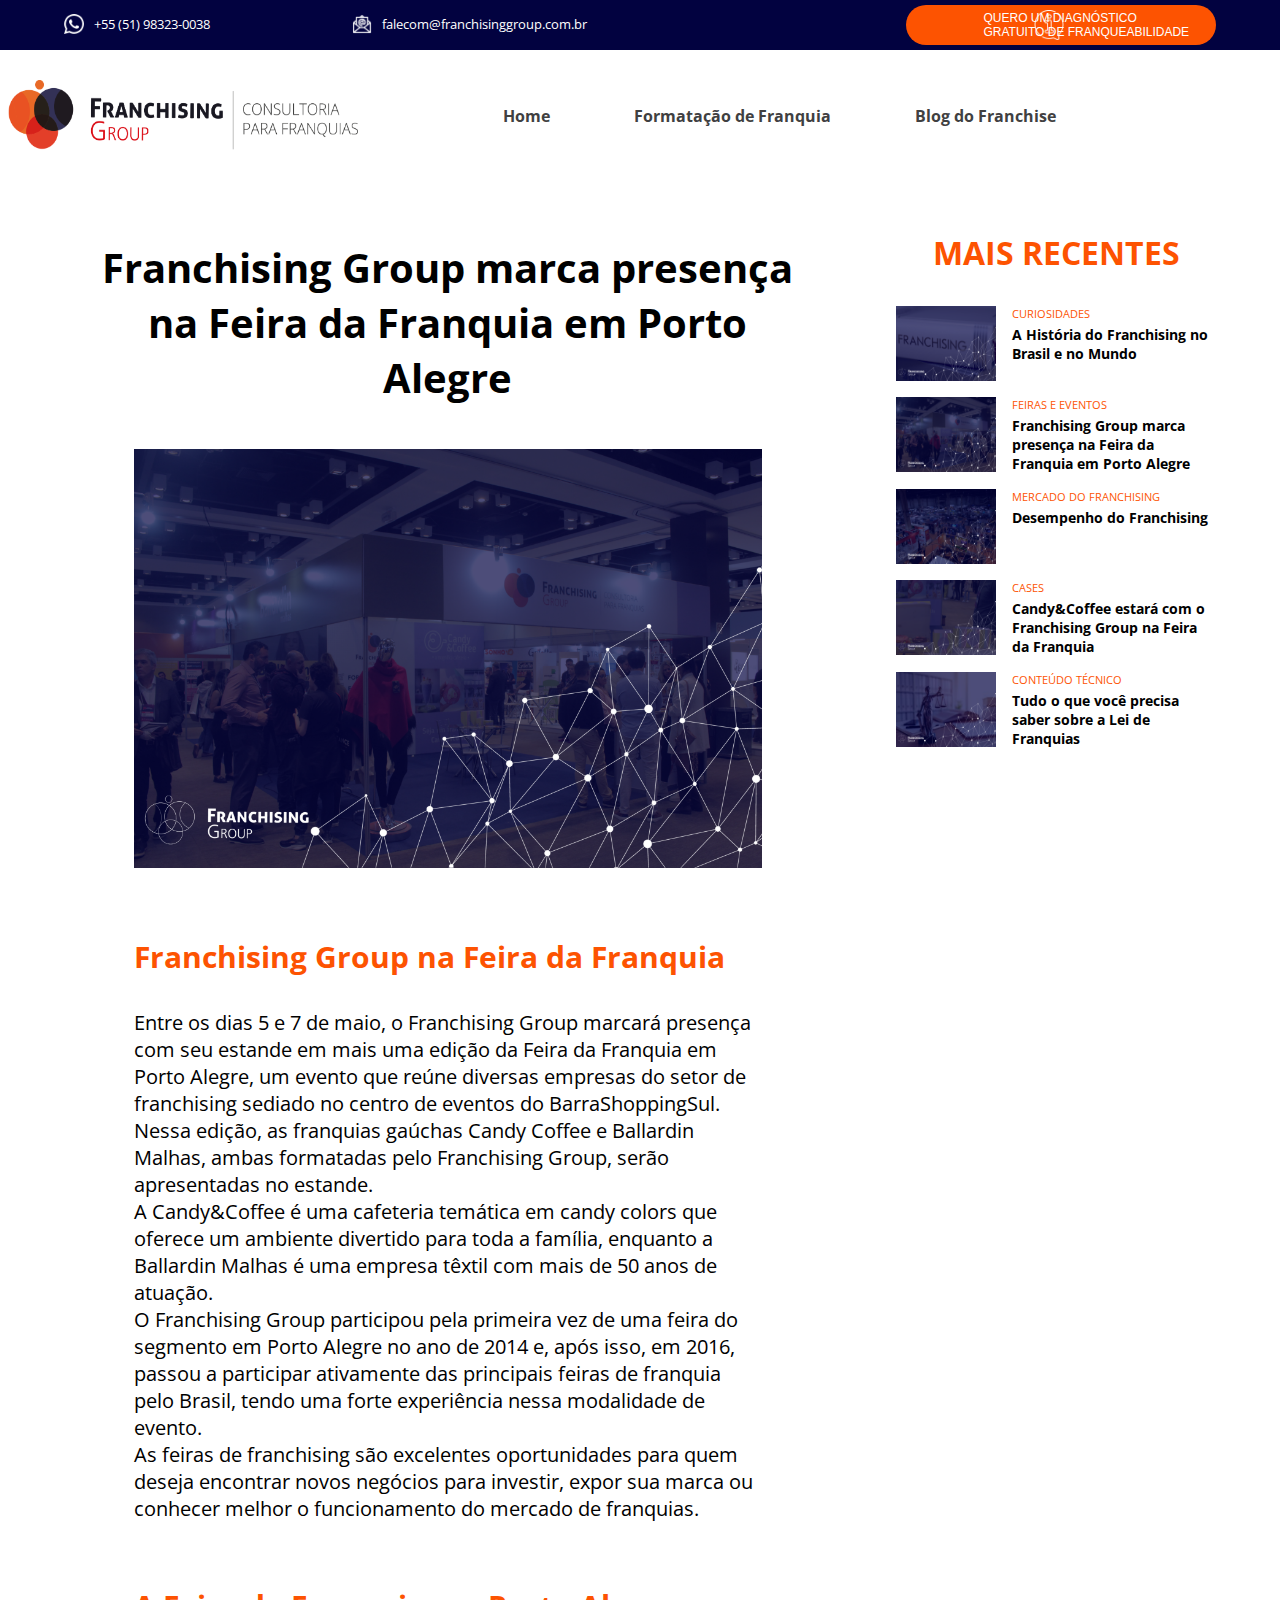
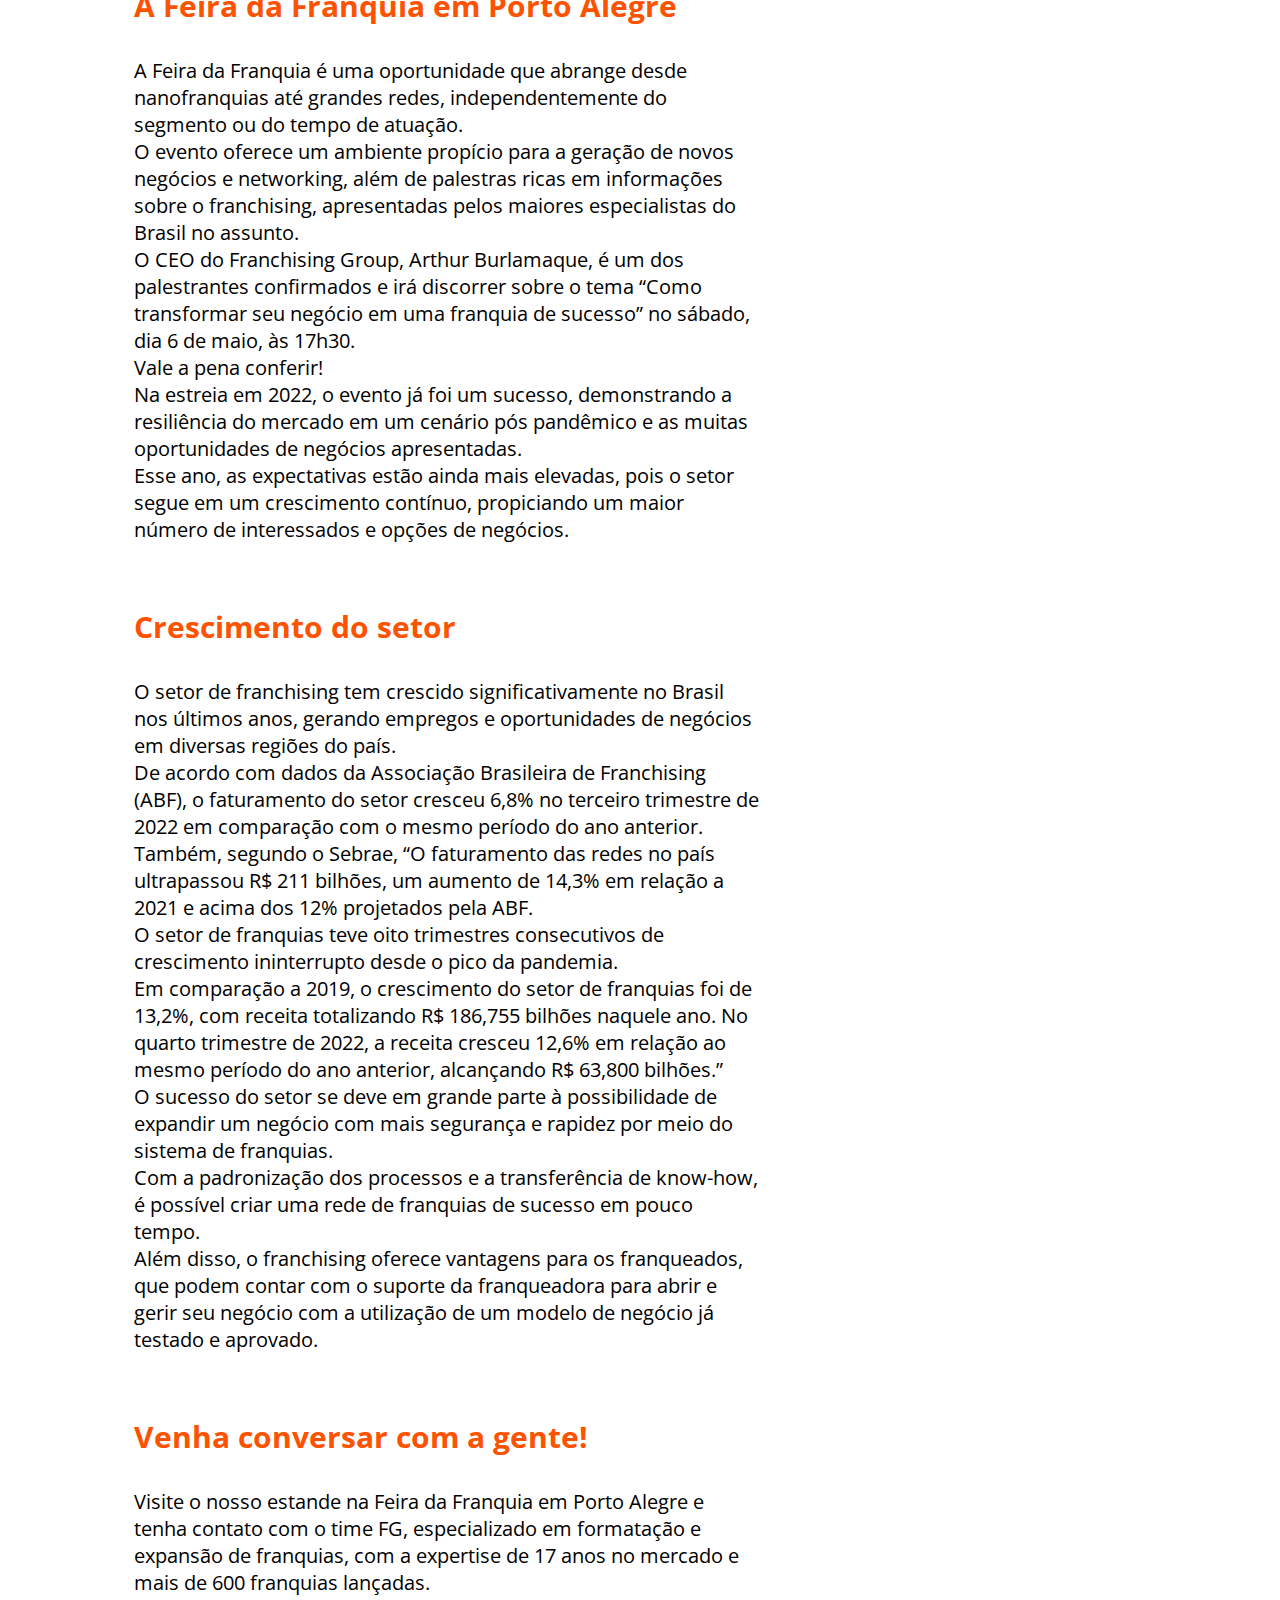
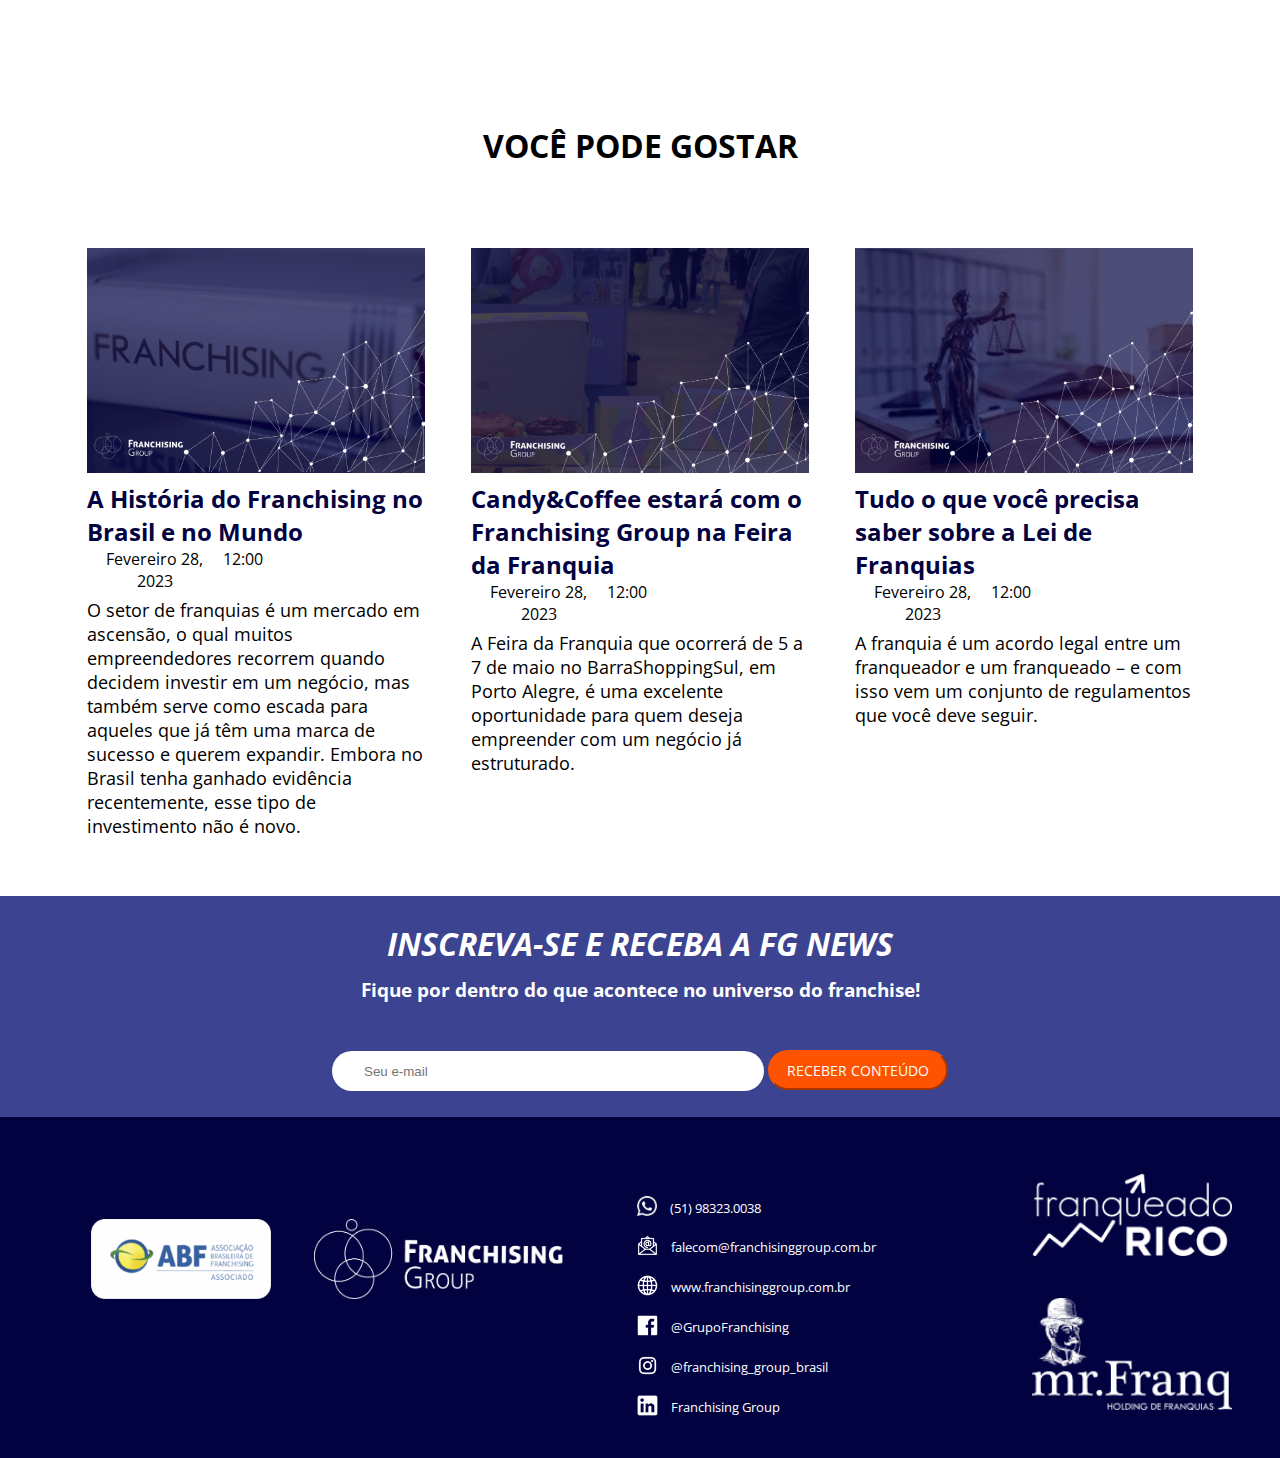
<file: paginas/eventos_blog.html>
<!DOCTYPE html>
<html lang="en">
<head>
    <meta charset="UTF-8">
    <meta http-equiv="X-UA-Compatible" content="IE=edge">
    <meta name="viewport" content="width=device-width, initial-scale=1.0">
    <link rel="preconnect" href="https://fonts.googleapis.com">
    <link rel="preconnect" href="https://fonts.gstatic.com" crossorigin>
    <link href="https://fonts.googleapis.com/css2?family=Open+Sans&display=swap" rel="stylesheet">
    <link rel="icon" type="image/png" href="../pictures/banners/LOGO FG - REDUZIDO.png">
    <title>Franchising Group marca presença na Feira da Franquia em Porto Alegre</title>
</head>

<style>

*{
    margin: 0;
    padding: 0;
}

header{
    display: flex;
    justify-content: space-between;
    padding-left: 5%;
    padding-right: 5%;
    background-color: #020240;
    height: 50px;
}

header a{
    text-decoration: none;
    color: white;
    font-family: 'Open Sans', sans-serif;
    font-size: 13px;
}

.contatos{
    display: flex;
    width: 50%;
    margin-top: 15px;
}

.contatoheaderemail{
    display: flex;
    
}

.contatoheaderemail img{
    margin-top: -1px;
    padding-right: 10px;
}



.contatoheader{
    display: flex;
   width: 50%;
}


.contatoheader img{
    margin-top: -1px;
    padding-right: 10px;
}

header button{
    width: 310px;
    height: 40px;
    border-radius: 20px;
    font-size: 12px;
    text-align: start;
    padding-left: 25%;
    border: white;
    background-color: #FD5301;
    color: white;
}

.contatobotao{
    animation: animar 1.3s linear infinite;
    margin-top: 5px;
}



#head{
     z-index: 50;
     width: 30px;
     height: 30px;
    margin-left: 10%;
    margin-top: 5px;
     position: absolute;
 }

 
@keyframes animar{
    0%{
        transform: scale(1);
    }

    50%{
       transform: scale(1.1);
    }

    100%{
       transform: scale(1);
    }
}



a{
    text-decoration: none;
    list-style: none;
}

@media only screen and (max-width: 450px) and (min-width: 420px){
     .contatobotao{
        margin-left: 30px;
     }
}

@media only screen and (max-width: 419px) and (min-width: 400px){
    .contatobotao{
       margin-left: 25px;
    }
}

@media only screen and (max-width: 399px) and (min-width: 389px){
    .contatobotao{
       margin-left: 17px;
    }
}

@media only screen and (max-width: 387px) and (min-width: 375px){
    .contatobotao{
       margin-left: 8px;
    }
}


@media only screen and (max-width: 450px) and (min-width: 330px){
   
    .contatoheaderemail{
        display: flex;
        margin-top: 5%;
    }

    .contatoheader{
        display: flex;
    }
    header{
        display: grid;
        padding-left: 5%;
        padding-right: 5%;
        background-color: #020240;
        height: 160px;
    }

    .contatos{
        display: grid;
        width: 100%;
        margin-top: 15px;
        margin-left: 20%;
    }

    header button{
        width: 310px;
        height: 40px;
        border-radius: 20px;
        font-size: 12px;
        text-align: start;
        padding-left: 25%;
        margin-top: -5px;
        margin-left: 2%;
        border: white;
        background-color: #FD5301;
        color: white;
        align-items: center;
    }

    #head{
       margin-top: -0.1px;
     }
}

main{
    display: flex;
    justify-content: space-evenly;
    margin-left: -180px;
    margin-top: 30px;
    margin-bottom: 30px;
}

main a{
    padding-right: 80px;
    font-family: 'Open Sans', sans-serif;
    text-decoration: none;
    color: #404041;
    transition: 900ms;
}

main a:hover{
    color: #FD5301;
    transition: 900ms;
}

main nav{
    margin-top: 25px;
}

#open{
    display: none;
}

#close{
    display: none;
}

#maps{
    display: none;
}

#logo{
    margin-left: 3%;
}






@media only screen and (max-width: 450px) and (min-width: 330px){

    html::-webkit-scrollbar{
        display: none;
    }
    main nav{
        display: none;
     }

    #open{
        display: block;
        width: 35px;
        height: 35px;
        margin-left: 40%;
        margin-top: 10px;
     }

    
    #close{   
        display: block;
     }
    main{
        display: flex;
        margin-top: 30px;
        margin-bottom: 30px;
        margin-left: 10px;
        display: grid;
    }

    #logo{
        position: absolute;
       margin-left: 7%;
        width: 80%;
        height: 8%;
    }

    #maps{
       display: block;
       display: grid;
       margin-top: 10px;
    }

    .res {
        display: none;
        margin-top: 10%;
        width: 60%;
        margin-left: -20%;
    }
    
    .res a{
         border-bottom: 1px solid #020240;
          padding-left: 50%;
          color: #020240;
          display: grid;
          margin-top: 10%;
          padding-bottom: 10%;
          width: 130%;
          text-align: center;
    }
 
    
    #open{
        display: block;
        width: 40px;
        margin-top: 270%;
        margin-left: -10%;
    }
    
    #close{
        display: none;
        width: 40px;
        margin-top: 40%;
        margin-left: 42%;
        width: 35px;
    }
}

footer{
    background-color: #020240;
    display: block;
}

.todoscontatos{
    display: flex;
    justify-content: space-around;
    padding-bottom: 3%;
}

.pic{
    display: grid;
    margin-top: 2%;
}

.pic img{
    margin-top: 15%;
}

.conts{
    margin-top: 5%;
    width: 300px;
    margin-left: 5%;
}


.cont {
    margin-top: 5%;
}


.cont a{
    text-decoration: none;
    color: white;
    font-family: 'Open Sans', sans-serif;
    font-size: 80%;
    margin-left: 1%;
    position: absolute;
    margin-top: 3px;
}

.imgs{
     margin-top: 8%;
     display: flex;
}

.imgs img{
    margin-left: 10%;
}

.todoscontatosresponsive{
    display: none;
 }
   
@media only screen and (max-width: 450px) and (min-width: 330px){
    .todoscontatos{
        display: none
    }

    .todoscontatosresponsive{
       display: block;
    }

    .todoscontatosresponsive{
        display: flex;
    }

    .imgs{
        display: grid;
      
    }

    .imgs img{
      margin-left: 20%;
      padding-top: 10%;
        
    }

   

    .conts{
       margin-top: 10%;
       margin-left: 20%;
    }

    footer{
        background-color: #020240;
        height: 800px;
        margin-top: -8%;
    }

    #franq, #rico{
        margin-left: 25%;
    }
}

 #abf{
    margin-left: 10%;
 }

 #inscreva{
    text-align: center;
    font-family: 'Open Sans', sans-serif;
    background-color: #3C4390;
    color: white;
    padding-bottom: 2%;
}

#inscreva h1{
    font-style: italic;
    padding-top: 2%;
    color: white;
}

#inscreva h3{
    margin-top: 1%;
}

input{
    width: 400px;
    height: 40px;
    border-radius: 20px;
    border: none;
    padding-left: 2%;
    margin-left: 20%;
}

#buttoninput{
    background-color: #Fe5301;
    color: white;
    border-radius: 20px;
    border-color: #Fe5301;
    width: 180px;
    height: 40px;
    font-size: 90%;
    margin-top: 3%;
    cursor: pointer;
    font-family: 'Open Sans', sans-serif;
}

.inp{
    margin-left: -25%;
}

@media only screen and (max-width: 450px) and (min-width: 330px){
    #inscreva{
        text-align: center;
        font-family: 'Open Sans', sans-serif;
        background-color: #3C4390;
        color: white;
        padding-bottom: 2%;
        padding: 2%;
        height: 300px;
    }

    #buttoninput{
        background-color: #Fe5301;
        color: white;
        border-radius: 20px;
        border-color: #Fe5301;
        width: 180px;
        height: 40px;
        font-size: 90%;
        margin-top: 3%;
        cursor: pointer;
        font-family: 'Open Sans', sans-serif;
        margin-left: 22%;    }

    input{
        width: 77%;
        height: 40px;
        border-radius: 20px;
        border: none;
        padding-left: 2%;
        margin-left: 20%;
        margin-top: 3%;
    }
}

.mais_recentes_blog img{
    width: 100px;
    height: 75px;
}

.mais_recentes_blog{
    display: flex;
    margin-top: 5%;
}

#mais_recentes h1{
     text-align: center;
     margin-bottom: 10%;
     font-family: 'Open Sans', sans-serif;
     color:  #FD5301;
}

#mais_recentes{
    position: absolute;
    width: 25%;
    margin-left: 70%;
    margin-top: 4%;
}

.tema{
    margin-left: 5%;
}

.tema h3{
    margin-top: 2%;
    font-family: 'Open Sans', sans-serif;
    font-size: 14px;
    color: black;
}

.tema p{
    font-size: 11px;
    font-family: 'Open Sans', sans-serif;
    color:  #FD5301;
}

.conteudo_blog{
    width: 70%;
}

.titulo{
    text-align: center;
    font-family: 'Open Sans', sans-serif;
    margin-top: 10%;
    font-size: 20px;
}

.texto_blog{
    width: 70%;
    margin-left: 15%;
    margin-top: 5%;
}

.titulo h1{
    width: 80%;
    margin-left: 10%;
}

.titulo img{
    width: 70%;
    margin-top: 5%;
}

.texto_blog h2{
    margin-top: 10%;
    font-size: 30px;
    color: #FD5301;
    font-family: 'Open Sans', sans-serif;
}

.texto_blog p{
    margin-top: 5%;
    font-size: 20px;
    font-family: 'Open Sans', sans-serif;
}


.voce_pode_gostar h1{
     text-align: center;
     font-family: 'Open Sans', sans-serif;
     margin-top: 10%;
}

@media only screen and (max-width: 450px) and (min-width: 320px){
    #mais_recentes{
        position: relative;
        width: 80%;
        margin-left: 10%;
    }

    .conteudo_blog{
        width: 98%;
        margin-left: 1%;
    }

    .texto_blog{
        width: 94%;
        margin: 3%;
    }

    .titulo img{
        width: 95%;
    }
}

.blog_franchise{
    text-align: center;
    font-family: 'Open Sans', sans-serif;
    margin-top: 10%;
}

.blog_franchise h1{
    font-size: 40px;
    color: #020240;
    width: 80%;
    margin-left: 10%;
}

.blog_franchise h5{
    font-size: 20px;
    color: #020240;
    margin-top: 2%;
}

.coluna a{
    color: black;
}

.coluna{
    text-align: center;
    font-family: 'Open Sans', sans-serif;
    padding-left: 2%;
    padding-right: 2%;
    padding-bottom: 5%;
    width: 30%;
    transition: 700ms;
}

.coluna img{
    width: 100%;
    margin-top: 5%;
    padding: 0;
}

.coluna:hover{
    background-color: rgb(241, 239, 239);
    transition: 1000ms;
    cursor: pointer;
}

.coluna h2{
    color: #020240;
    text-align: start;
    width: 100%;
    margin-top: 1%;
}

.text{
    display: flex;
    width: 52%;
    justify-content: space-around;
}

.descri{
    width: 100%;
    text-align: start;
    margin-top: 2%;
    font-size: 18px;
}

.blogs_coluna{
    display: flex;
    justify-content: space-around;
    margin-top: 5%;
    width: 90%;
    margin-left: 5%;
}

@media only screen and (max-width: 450px) and (min-width: 320px){
     .blogs_coluna{
        display: grid;
        width: 90%;
        margin-left: 3%;
     }

     .coluna{
        text-align: center;
        font-family: 'Open Sans', sans-serif;
        padding-left: 2%;
        padding-right: 2%;
        padding-bottom: 5%;
        width: 100%;
        transition: 700ms;
    }
}

</style>

<body>
    <header>

        <div class="contatos">
            <div class="contatoheader">
                <img src="../pictures/icons/whatsapp.png" alt="whatsapp" width="20px" height="20px">
                <a href="https://web.whatsapp.com/send?phone=5551983230038&text="><p>+55 (51) 98323-0038 </p></a>
            </div>
    
            <div class="contatoheaderemail">
                <img src="../pictures/foooter/icones fg_Prancheta 1.png" alt="email" width="20px" height="20px">
                <a href="mailto:falecom@franchisinggroup.com.br"><p>falecom@franchisinggroup.com.br</p></a>
            </div>
        </div>
 
        <div class="contatobotao">
            <a href=" https://fg.franchisinggroup.com.br/diagnostico-gratuito-de-franqueabilidade-saopaulo" id="aa">
                <img src="../pictures/icons/information.png" alt="diagnóstico" id="head"><button> QUERO UM DIAGNÓSTICO <br> GRATUITO DE FRANQUEABILIDADE</button>
            </a>
        </div>
        
      
    </header>

    <main>
        <img src="../pictures/banners/Logo-assinatura.png" alt="logo franchising" width="350px" height="70px" id="logo">
        <img src="../pictures/icons/open.png" alt="open" id="open">
        <img src="../pictures/icons/close.png" alt="open" id="close" width="12px">

        <nav>
            <a href="../index.html"><b> Home</b></a>
            <a href="../formatacao.html"><b> Formatação de Franquia</b></a>
            <a href="../blog.html"><b> Blog do Franchise</b></a>
        </nav>


            <div id="maps">
                <div class="res">
                    <a href="../index.html"><b>Home</b></a> 
                   <a href="../formatacao.html"><b>Formatação de Franquia</b></a> 
                    <a href="../blog.html"><b>Blog do Franchise</b></a> 
                </div>
            </div>

       
    </main>

    <section id="mais_recentes">
        <h1>MAIS RECENTES</h1>
          <div class="recentes">
           <a href="blog_1.html"> <div class="mais_recentes_blog">
                <img src="../pictures/blogs/história do mercado de franchise.png" alt="">
                <div class="tema">
                    <p>CURIOSIDADES</p>
                    <h3>A História do Franchising no Brasil e no Mundo</h3>
                </div>
            </div> </a>
    
            <a href="eventos_blog.html"> <div class="mais_recentes_blog">
                <img src="../pictures/blogs/fg na feira da franquia.png" alt="">
                <div class="tema">
                    <p>FEIRAS E EVENTOS</p>
                    <h3>Franchising Group marca presença na Feira da Franquia em Porto Alegre </h3>
                </div>
            </div> </a>
    
            <a href="mercado_blog.html"> <div class="mais_recentes_blog">
                <img src="../pictures/blogs/desempenho franchise.png" alt="">
                <div class="tema">
                    <p>MERCADO DO FRANCHISING</p>
                    <h3>Desempenho do Franchising</h3>
                </div>
            </div> </a>
    
            <a href="cases_blog.html"> <div class="mais_recentes_blog">
                <img src="../pictures/blogs/candy.png" alt="">
                <div class="tema">
                    <p>CASES</p>
                    <h3>Candy&Coffee estará com o Franchising Group na Feira da Franquia</h3>
                </div>
            </div> </a>
    
            <a href="conteudo_blog.html"> <div class="mais_recentes_blog">
                <img src="../pictures/blogs/leis franquias.png" alt="">
                <div class="tema">
                    <p>CONTEÚDO TÉCNICO</p>
                    <h3>Tudo o que você precisa saber sobre a Lei de Franquias</h3>
                </div>
            </div> </a>
            </div>
          </div>
    </section>
    

   

    <section class="conteudo_blog">
        <div class="titulo">
            <h1>Franchising Group marca presença na Feira da Franquia em Porto Alegre</h1>
            <img src="../pictures/blogs/fg na feira da franquia.png"alt="">
        </div>
    
        <div class="texto_blog">
             <h2>Franchising Group na Feira da Franquia</h2>
             <p>Entre os dias 5 e 7 de maio, o Franchising Group marcará presença com seu estande em mais uma edição da Feira da Franquia em Porto Alegre, um evento que reúne diversas empresas do setor de franchising sediado no centro de eventos do BarraShoppingSul.
                <br>  Nessa edição, as franquias gaúchas Candy Coffee e Ballardin Malhas, ambas formatadas pelo Franchising Group, serão apresentadas no estande.
                <br> A Candy&Coffee é uma cafeteria temática em candy colors que oferece um ambiente divertido para toda a família, enquanto a Ballardin Malhas é uma empresa têxtil com mais de 50 anos de atuação.
                <br>  O Franchising Group participou pela primeira vez de uma feira do segmento em Porto Alegre no ano de 2014 e, após isso, em 2016, passou a participar ativamente das principais feiras de franquia pelo Brasil, tendo uma forte experiência nessa modalidade de evento.
                <br> As feiras de franchising são excelentes oportunidades para quem deseja encontrar novos negócios para investir, expor sua marca ou conhecer melhor o funcionamento do mercado de franquias.
                </p>
                <h2>A Feira da Franquia em Porto Alegre</h2>
                <p>A Feira da Franquia é uma oportunidade que abrange desde nanofranquias até grandes redes, independentemente do segmento ou do tempo de atuação.
                    <br>  O evento oferece um ambiente propício para a geração de novos negócios e networking, além de palestras ricas em informações sobre o franchising, apresentadas pelos maiores especialistas do Brasil no assunto.
                    <br> O CEO do Franchising Group, Arthur Burlamaque, é um dos palestrantes confirmados e irá discorrer sobre o tema “Como transformar seu negócio em uma franquia de sucesso” no sábado, dia 6 de maio, às 17h30. 
                    <br> Vale a pena conferir!
                    <br> Na estreia em 2022, o evento já foi um sucesso, demonstrando a resiliência do mercado em um cenário pós pandêmico e as muitas oportunidades de negócios apresentadas.
                    <br> Esse ano, as expectativas estão ainda mais elevadas, pois o setor segue em um crescimento contínuo, propiciando um maior número de interessados e opções de negócios.
                    </p>
                    <h2>Crescimento do setor</h2>
                    <p>O setor de franchising tem crescido significativamente no Brasil nos últimos anos, gerando empregos e oportunidades de negócios em diversas regiões do país.
                        <br> De acordo com dados da Associação Brasileira de Franchising (ABF), o faturamento do setor cresceu 6,8% no terceiro trimestre de 2022 em comparação com o mesmo período do ano anterior.
                        <br> Também, segundo o Sebrae, “O faturamento das redes no país ultrapassou R$ 211 bilhões, um aumento de 14,3% em relação a 2021 e acima dos 12% projetados pela ABF.
                        <br> O setor de franquias teve oito trimestres consecutivos de crescimento ininterrupto desde o pico da pandemia.
                        <br> Em comparação a 2019, o crescimento do setor de franquias foi de 13,2%, com 
                        receita totalizando R$ 186,755 bilhões naquele ano. No quarto trimestre de 2022, a receita cresceu 12,6% em relação ao mesmo período do ano anterior, alcançando R$ 63,800 bilhões.”
                        <br>  O sucesso do setor se deve em grande parte à possibilidade de expandir um negócio com mais segurança e rapidez por meio do sistema de franquias.
                        <br> Com a padronização dos processos e a transferência de know-how, é possível criar uma rede de franquias de sucesso em pouco tempo.
                        <br> Além disso, o franchising oferece vantagens para os franqueados, que podem contar com o suporte da franqueadora para abrir e gerir seu negócio com a utilização de um modelo de negócio já testado e aprovado.
                        </p>
                        <h2>Venha conversar com a gente!</h2>
                        <p>Visite o nosso estande na Feira da Franquia em Porto Alegre e tenha contato com o time FG, especializado em formatação e expansão de franquias, com a expertise de 17 anos no mercado e mais de 600 franquias lançadas.</p>
        </div></section>




















    <section class="voce_pode_gostar">
        <h1>VOCÊ PODE GOSTAR</h1>
    
        <div class="blogs_coluna">
                
            <div class="coluna">
                <a href="paginas/blog_1.html">
                <img src="../pictures/blogs/história do mercado de franchise.png" alt="">
                <h2>A História do Franchising no Brasil e no Mundo</h2>
                <div class="text">
                    <p>Fevereiro 28, 2023</p>
                    <p>12:00</p>
                </div>
                <div class="descri">
                    <p>O setor de franquias é um mercado em ascensão, o qual muitos empreendedores recorrem quando decidem investir em um negócio, mas também serve como escada para aqueles que já têm uma marca de sucesso e querem expandir.
                        Embora no Brasil tenha ganhado evidência recentemente, esse tipo de investimento não é novo.
                    </p>
                </div>
            </a>
              </div>
             
    
              <div class="coluna">
                <a href="paginas/cases_blog.html">
                <img src="../pictures/blogs/candy.png" alt="">
                <h2>Candy&Coffee estará com o Franchising Group na Feira da Franquia</h2>
                <div class="text">
                    <p>Fevereiro 28, 2023</p>
                    <p>12:00</p>
                </div>
                <div class="descri">
                    <p>A Feira da Franquia que ocorrerá de 5 a 7 de maio no BarraShoppingSul, em Porto Alegre, é uma excelente oportunidade para quem deseja empreender com um negócio já estruturado.
                    </p>
                </div>
            </a>
              </div>
    
              <div class="coluna">
                <a href="paginas/conteudo_blog.html">
                <img src="../pictures/blogs/leis franquias.png" alt="">
                <h2>Tudo o que você precisa saber sobre a Lei de Franquias</h2>
                <div class="text">
                    <p>Fevereiro 28, 2023</p>
                    <p>12:00</p>
                </div>
                <div class="descri">
                    <p>A franquia é um acordo legal entre um franqueador e um franqueado – e com isso vem um conjunto de regulamentos que você deve seguir.
                    </p>
                </div>
            </a>
              </div>
          </div>
    </section>
    
    













    <section id="inscreva">
        <h1>INSCREVA-SE E RECEBA A FG NEWS</h1>
        <H3>Fique por dentro do que acontece no universo do franchise!</H3>
        <div class="inp">
         <input type="text" placeholder="Seu e-mail">
         <button id="buttoninput">RECEBER CONTEÚDO</button>
        </div>
 </section>

</main>

<footer>
 <div class="todoscontatos">

     <div class="imgs">
         <img src="../pictures/foooter/SELO-ABF-1024x452.png" alt="ABF" width="180px" height="80px">
         <img src="../pictures/foooter/logo FG BRANCO.png" alt="franchising" width="250px" height="80px">
     </div>
    
     <div class="conts">
         <div class="cont">
             <img src="../pictures/icons/whatsapp.png" alt="" width="20px" height="20px" >
             <a href="https://web.whatsapp.com/send?phone=5551983230038&text=">(51) 98323.0038</a>
         </div>
         <div class="cont">
             <img src="../pictures/foooter/icones fg_Prancheta 1.png" alt="" width="21px" height="21px">
             <a href="">falecom@franchisinggroup.com.br</a>
         </div>
         <div class="cont">
             <img src="../pictures/foooter/icones fg-05.png" alt=""  width="21px" height="21px">
             <a href="">www.franchisinggroup.com.br</a>
         </div>
         <div class="cont">
             <img src="../pictures/foooter/icones fg-03.png" alt=""  width="21px" height="21px">
             <a href="https://www.facebook.com/GrupoFranchising">@GrupoFranchising</a>
         </div>
         <div class="cont">
             <img src="../pictures/foooter/icones fg-06.png" alt=""  width="21px" height="21px">
             <a href=" https://www.instagram.com/franchising_group_brasil/">@franchising_group_brasil</a>
         </div>
         <div class="cont">
             <img src="../pictures/foooter/icones fg-04.png" alt=""  width="21px" height="21px">
             <a href="https://www.linkedin.com/company/franchising-group/">Franchising Group</a>
         </div>
     </div>
     

     <div class="pic">
         <img src="../pictures/foooter/Franqueado rico.png" alt="Franqueado Rico" width="200px">
         <img src="../pictures/foooter/Camada_1mr.franq.png" alt="Mr Franq" width="200px">
     </div>
 </div>



 <div class="todoscontatosresponsive">
     <div class="flex">
         <div class="imgs">
             <img src="../pictures/foooter/logo FG BRANCO.png" alt="franchising" width="250px" height="80px">
             <img src="../pictures/foooter/Franqueado rico.png" alt="Franqueado Rico" width="200px" id="franq">
             <img src="../pictures/foooter/Camada_1mr.franq.png" alt="Mr Franq" width="200px" id="rico">
         </div>
        
         <div class="conts">
             <img src="../pictures/foooter/SELO-ABF-1024x452.png" alt="ABF" width="180px" height="80px" id="abf">
             <div class="cont">
                 <img src="../pictures/icons/whatsapp.png" alt="" width="20px" height="20px" >
                 <a href="https://web.whatsapp.com/send?phone=5551983230038&text=">(51) 98323.0038</a>
             </div>
             <div class="cont">
                 <img src="../pictures/foooter/icones fg_Prancheta 1.png" alt="" width="21px" height="21px">
                 <a href="mailto:falecom@franchisinggroup.com.br">falecom@franchisinggroup.com.br</a>
             </div>
             <div class="cont">
                 <img src="../pictures/foooter/icones fg-05.png" alt=""  width="21px" height="21px">
                 <a href="">www.franchisinggroup.com.br</a>
             </div>
             <div class="cont">
                 <img src="../pictures/foooter/icones fg-03.png" alt=""  width="21px" height="21px">
                 <a href="https://www.facebook.com/GrupoFranchising">@GrupoFranchising</a>
             </div>
             <div class="cont">
                 <img src="../pictures/foooter/icones fg-06.png" alt=""  width="21px" height="21px">
                 <a href=" https://www.instagram.com/franchising_group_brasil/">@GrupoFranchising</a>
             </div>
             <div class="cont">
                 <img src="../pictures/foooter/icones fg-04.png" alt=""  width="21px" height="21px">
                 <a href="https://www.linkedin.com/company/franchising-group/">Franchising Group</a>
             </div>
         </div>
     </div>
    
 </div>
</footer>

<script>

    let abrir = document.querySelector("#open");
    let fechar = document.querySelector("#close");
    const conteudo = document.querySelector(".res");
    
    abrir.onclick = function open_conteudo(){
    fechar.style.display='block'
    abrir.style.display='none'
    conteudo.style.display='block'
    };
    
    fechar.onclick = function close_conteudo(){
    fechar.style.display='none';
    abrir.style.display='block'
    conteudo.style.display='none'
    };
    
    abrir.addEventListener('click', open_conteudo());
    fechar.addEventListener('click', close_conteudo())
    
    console.log(open_conteudo());
    console.log(close_conteudo())
    
    console.log(abrir)
    console.log(fechar)
    console.log(conteudo)
    
    </script>

</body>
</html>
</file>
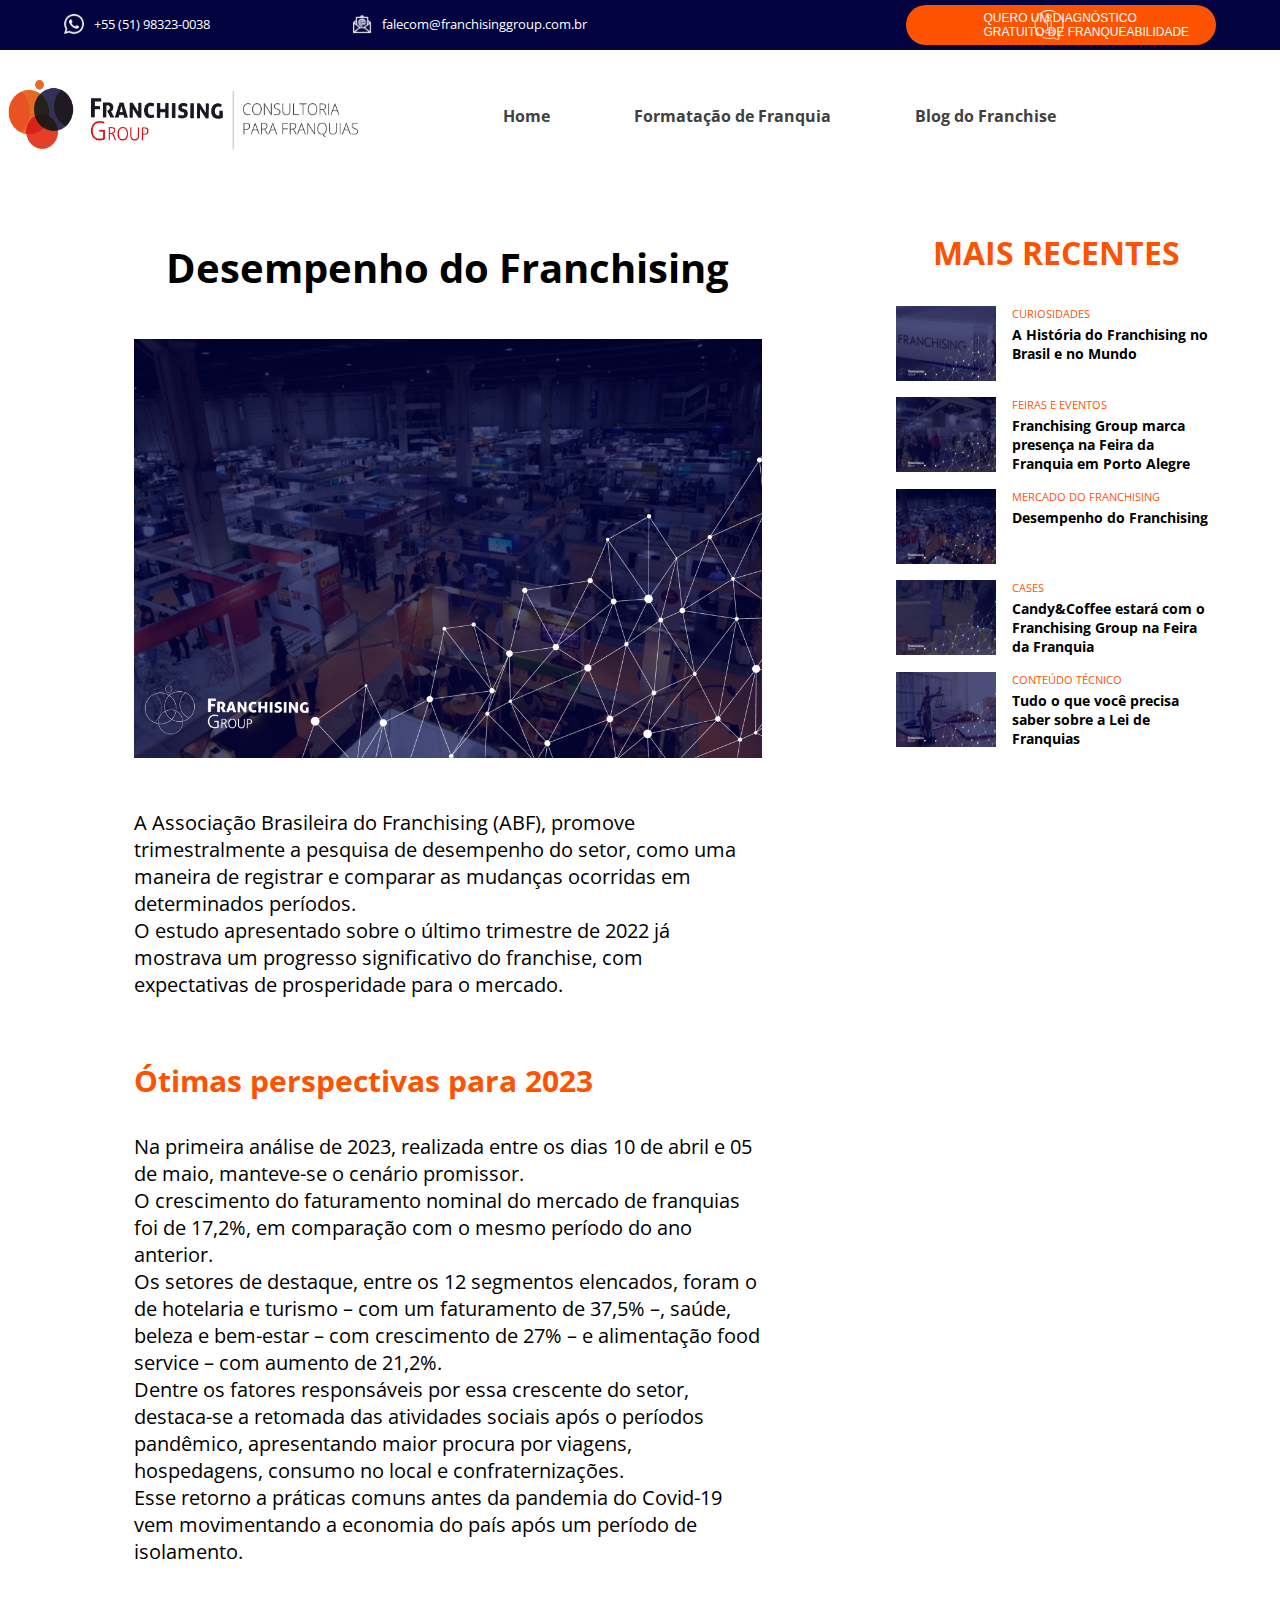
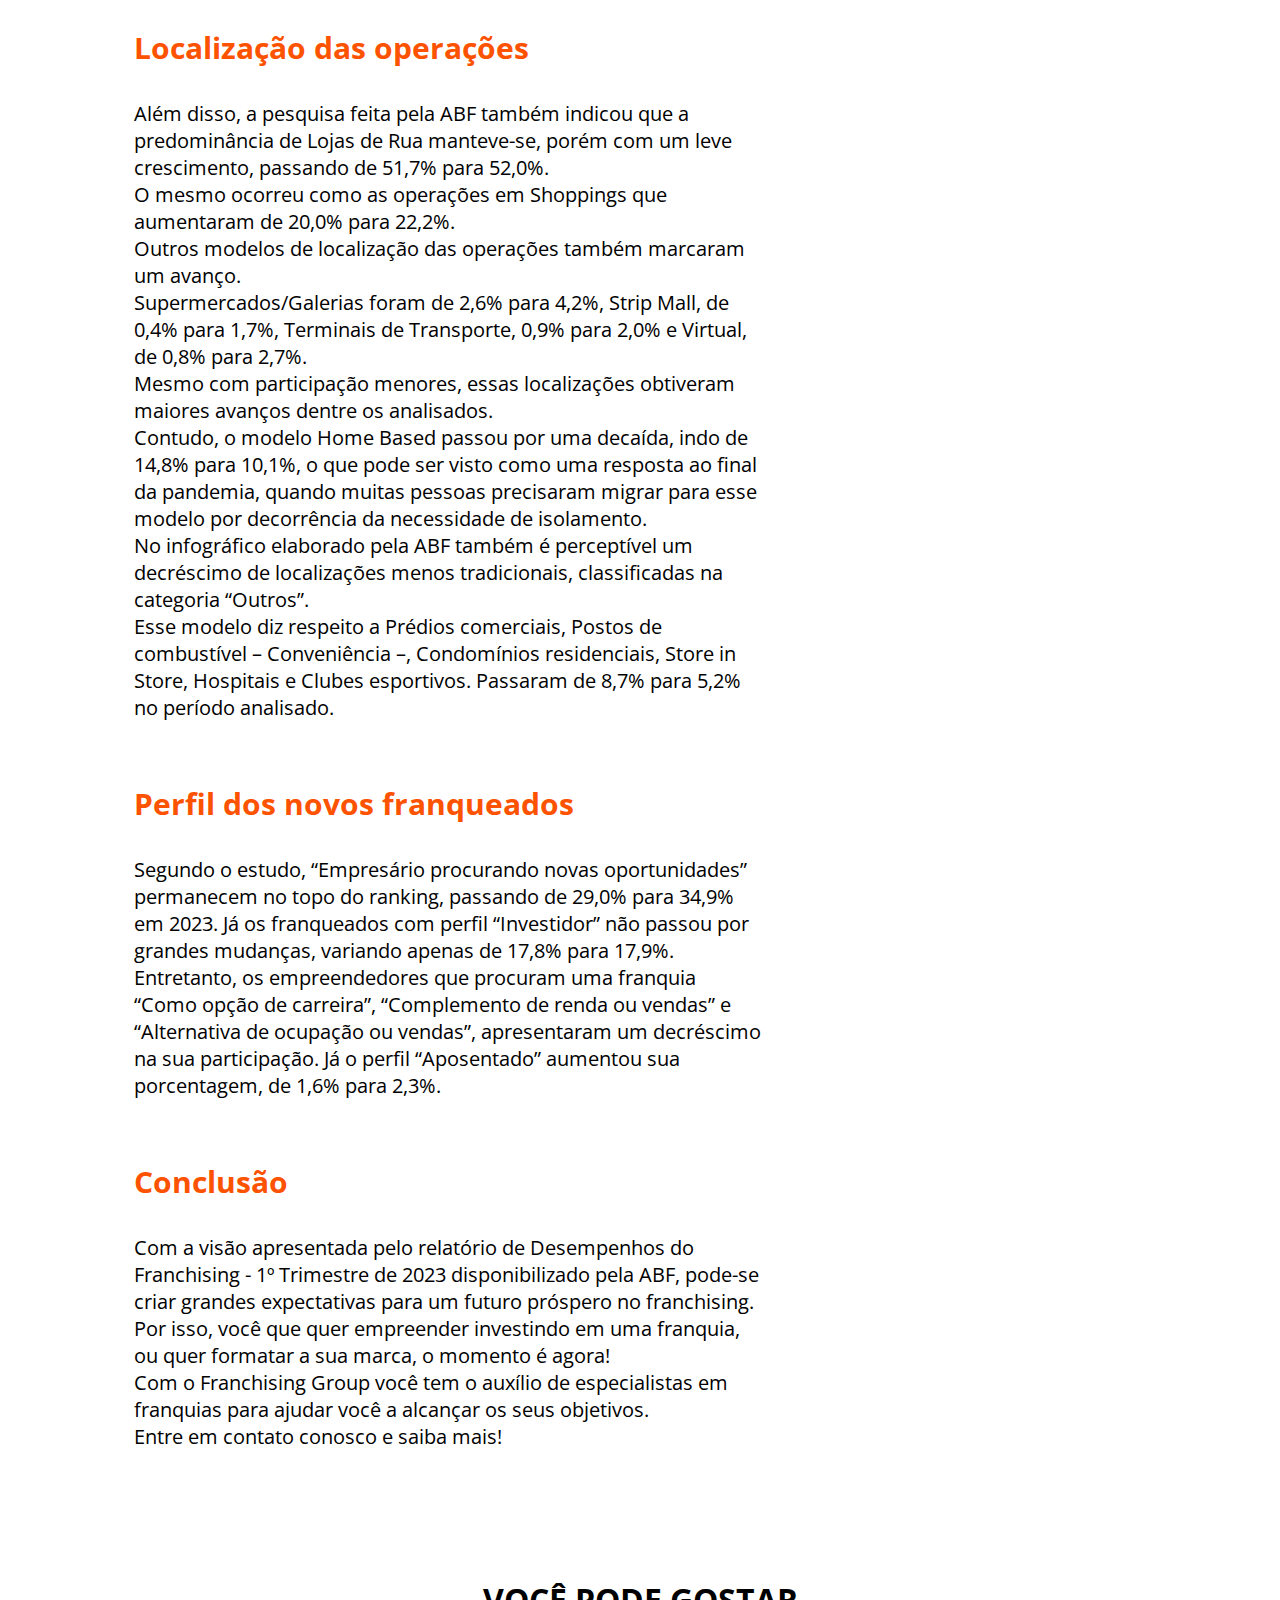
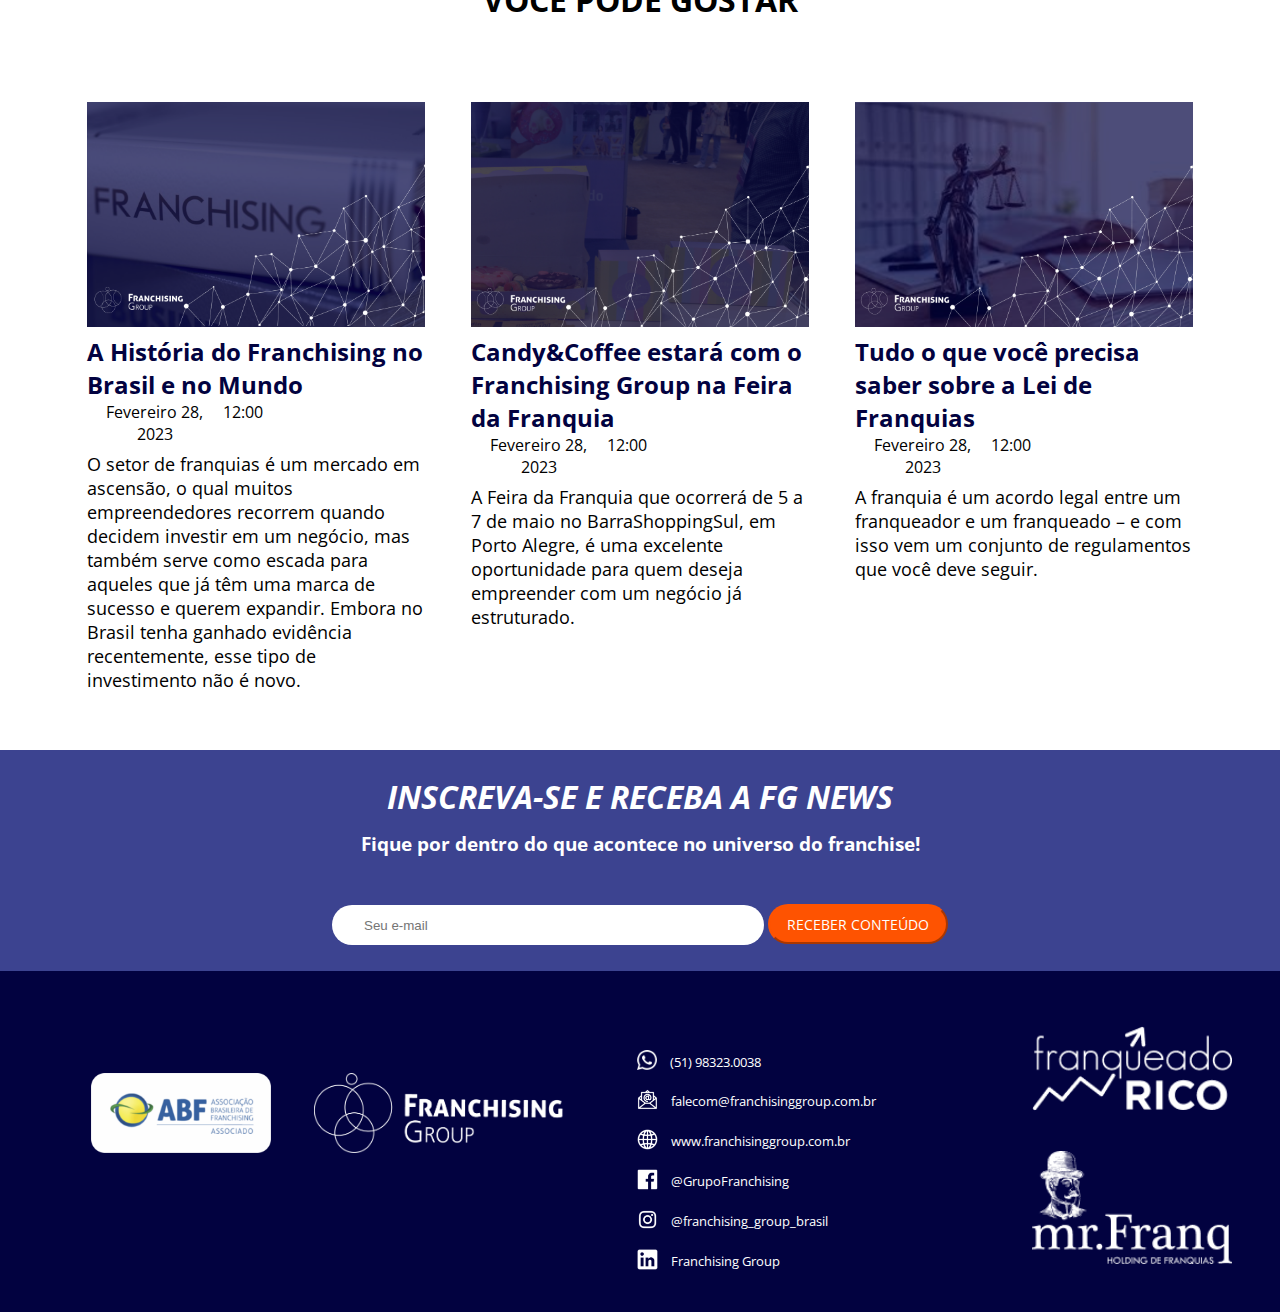
<file: paginas/mercado_blog.html>
<!DOCTYPE html>
<html lang="en">
<head>
    <meta charset="UTF-8">
    <meta http-equiv="X-UA-Compatible" content="IE=edge">
    <meta name="viewport" content="width=device-width, initial-scale=1.0">
    <link rel="preconnect" href="https://fonts.googleapis.com">
    <link rel="preconnect" href="https://fonts.gstatic.com" crossorigin>
    <link href="https://fonts.googleapis.com/css2?family=Open+Sans&display=swap" rel="stylesheet">
    <link rel="icon" type="image/png" href="../pictures/banners/LOGO FG - REDUZIDO.png">
    <title>Desempenho do Franchising</title>
</head>

<style>

*{
    margin: 0;
    padding: 0;
}

header{
    display: flex;
    justify-content: space-between;
    padding-left: 5%;
    padding-right: 5%;
    background-color: #020240;
    height: 50px;
}

header a{
    text-decoration: none;
    color: white;
    font-family: 'Open Sans', sans-serif;
    font-size: 13px;
}

.contatos{
    display: flex;
    width: 50%;
    margin-top: 15px;
}

.contatoheaderemail{
    display: flex;
    
}

.contatoheaderemail img{
    margin-top: -1px;
    padding-right: 10px;
}



.contatoheader{
    display: flex;
   width: 50%;
}


.contatoheader img{
    margin-top: -1px;
    padding-right: 10px;
}

header button{
    width: 310px;
    height: 40px;
    border-radius: 20px;
    font-size: 12px;
    text-align: start;
    padding-left: 25%;
    border: white;
    background-color: #FD5301;
    color: white;
}

.contatobotao{
    animation: animar 1.3s linear infinite;
    margin-top: 5px;
}



#head{
     z-index: 50;
     width: 30px;
     height: 30px;
    margin-left: 10%;
    margin-top: 5px;
     position: absolute;
 }

 
@keyframes animar{
    0%{
        transform: scale(1);
    }

    50%{
       transform: scale(1.1);
    }

    100%{
       transform: scale(1);
    }
}



a{
    text-decoration: none;
    list-style: none;
}

@media only screen and (max-width: 450px) and (min-width: 420px){
     .contatobotao{
        margin-left: 30px;
     }
}

@media only screen and (max-width: 419px) and (min-width: 400px){
    .contatobotao{
       margin-left: 25px;
    }
}

@media only screen and (max-width: 399px) and (min-width: 389px){
    .contatobotao{
       margin-left: 17px;
    }
}

@media only screen and (max-width: 387px) and (min-width: 375px){
    .contatobotao{
       margin-left: 8px;
    }
}


@media only screen and (max-width: 450px) and (min-width: 330px){
   
    .contatoheaderemail{
        display: flex;
        margin-top: 5%;
    }

    .contatoheader{
        display: flex;
    }
    header{
        display: grid;
        padding-left: 5%;
        padding-right: 5%;
        background-color: #020240;
        height: 160px;
    }

    .contatos{
        display: grid;
        width: 100%;
        margin-top: 15px;
        margin-left: 20%;
    }

    header button{
        width: 310px;
        height: 40px;
        border-radius: 20px;
        font-size: 12px;
        text-align: start;
        padding-left: 25%;
        margin-top: -5px;
        margin-left: 2%;
        border: white;
        background-color: #FD5301;
        color: white;
        align-items: center;
    }

    #head{
       margin-top: -0.1px;
     }
}

main{
    display: flex;
    justify-content: space-evenly;
    margin-left: -180px;
    margin-top: 30px;
    margin-bottom: 30px;
}

main a{
    padding-right: 80px;
    font-family: 'Open Sans', sans-serif;
    text-decoration: none;
    color: #404041;
    transition: 900ms;
}

main a:hover{
    color: #FD5301;
    transition: 900ms;
}

main nav{
    margin-top: 25px;
}

#open{
    display: none;
}

#close{
    display: none;
}

#maps{
    display: none;
}

#logo{
    margin-left: 3%;
}






@media only screen and (max-width: 450px) and (min-width: 330px){

    html::-webkit-scrollbar{
        display: none;
    }
    main nav{
        display: none;
     }

    #open{
        display: block;
        width: 35px;
        height: 35px;
        margin-left: 40%;
        margin-top: 10px;
     }

    
    #close{   
        display: block;
     }
    main{
        display: flex;
        margin-top: 30px;
        margin-bottom: 30px;
        margin-left: 10px;
        display: grid;
    }

    #logo{
        position: absolute;
       margin-left: 7%;
        width: 80%;
        height: 8%;
    }

    #maps{
       display: block;
       display: grid;
       margin-top: 10px;
    }

    .res {
        display: none;
        margin-top: 10%;
        width: 60%;
        margin-left: -20%;
    }
    
    .res a{
         border-bottom: 1px solid #020240;
          padding-left: 50%;
          color: #020240;
          display: grid;
          margin-top: 10%;
          padding-bottom: 10%;
          width: 130%;
          text-align: center;
    }
 
    
    #open{
        display: block;
        width: 40px;
        margin-top: 270%;
        margin-left: -10%;
    }
    
    #close{
        display: none;
        width: 40px;
        margin-top: 40%;
        margin-left: 42%;
        width: 35px;
    }
}

footer{
    background-color: #020240;
    display: block;
}

.todoscontatos{
    display: flex;
    justify-content: space-around;
    padding-bottom: 3%;
}

.pic{
    display: grid;
    margin-top: 2%;
}

.pic img{
    margin-top: 15%;
}

.conts{
    margin-top: 5%;
    width: 300px;
    margin-left: 5%;
}


.cont {
    margin-top: 5%;
}


.cont a{
    text-decoration: none;
    color: white;
    font-family: 'Open Sans', sans-serif;
    font-size: 80%;
    margin-left: 1%;
    position: absolute;
    margin-top: 3px;
}

.imgs{
     margin-top: 8%;
     display: flex;
}

.imgs img{
    margin-left: 10%;
}

.todoscontatosresponsive{
    display: none;
 }
   
@media only screen and (max-width: 450px) and (min-width: 330px){
    .todoscontatos{
        display: none
    }

    .todoscontatosresponsive{
       display: block;
    }

    .todoscontatosresponsive{
        display: flex;
    }

    .imgs{
        display: grid;
      
    }

    .imgs img{
      margin-left: 20%;
      padding-top: 10%;
        
    }

   

    .conts{
       margin-top: 10%;
       margin-left: 20%;
    }

    footer{
        background-color: #020240;
        height: 800px;
        margin-top: -8%;
    }

    #franq, #rico{
        margin-left: 25%;
    }
}

 #abf{
    margin-left: 10%;
 }

 #inscreva{
    text-align: center;
    font-family: 'Open Sans', sans-serif;
    background-color: #3C4390;
    color: white;
    padding-bottom: 2%;
}

#inscreva h1{
    font-style: italic;
    padding-top: 2%;
    color: white;
}

#inscreva h3{
    margin-top: 1%;
}

input{
    width: 400px;
    height: 40px;
    border-radius: 20px;
    border: none;
    padding-left: 2%;
    margin-left: 20%;
}

#buttoninput{
    background-color: #Fe5301;
    color: white;
    border-radius: 20px;
    border-color: #Fe5301;
    width: 180px;
    height: 40px;
    font-size: 90%;
    margin-top: 3%;
    cursor: pointer;
    font-family: 'Open Sans', sans-serif;
}

.inp{
    margin-left: -25%;
}

@media only screen and (max-width: 450px) and (min-width: 330px){
    #inscreva{
        text-align: center;
        font-family: 'Open Sans', sans-serif;
        background-color: #3C4390;
        color: white;
        padding-bottom: 2%;
        padding: 2%;
        height: 300px;
    }

    #buttoninput{
        background-color: #Fe5301;
        color: white;
        border-radius: 20px;
        border-color: #Fe5301;
        width: 180px;
        height: 40px;
        font-size: 90%;
        margin-top: 3%;
        cursor: pointer;
        font-family: 'Open Sans', sans-serif;
        margin-left: 22%;    }

    input{
        width: 77%;
        height: 40px;
        border-radius: 20px;
        border: none;
        padding-left: 2%;
        margin-left: 20%;
        margin-top: 3%;
    }
}

.mais_recentes_blog img{
    width: 100px;
    height: 75px;
}

.mais_recentes_blog{
    display: flex;
    margin-top: 5%;
}

#mais_recentes h1{
     text-align: center;
     margin-bottom: 10%;
     font-family: 'Open Sans', sans-serif;
     color:  #FD5301;
}

#mais_recentes{
    position: absolute;
    width: 25%;
    margin-left: 70%;
    margin-top: 4%;
}

.tema{
    margin-left: 5%;
}

.tema h3{
    margin-top: 2%;
    font-family: 'Open Sans', sans-serif;
    font-size: 14px;
    color: black;
}

.tema p{
    font-size: 11px;
    font-family: 'Open Sans', sans-serif;
    color:  #FD5301;
}

.conteudo_blog{
    width: 70%;
}

.titulo{
    text-align: center;
    font-family: 'Open Sans', sans-serif;
    margin-top: 10%;
    font-size: 20px;
}

.texto_blog{
    width: 70%;
    margin-left: 15%;
    margin-top: 5%;
}

.titulo h1{
    width: 80%;
    margin-left: 10%;
}

.titulo img{
    width: 70%;
    margin-top: 5%;
}

.texto_blog h2{
    margin-top: 10%;
    font-size: 30px;
    color: #FD5301;
    font-family: 'Open Sans', sans-serif;
}

.texto_blog p{
    margin-top: 5%;
    font-size: 20px;
    font-family: 'Open Sans', sans-serif;
}


.voce_pode_gostar h1{
     text-align: center;
     font-family: 'Open Sans', sans-serif;
     margin-top: 10%;
}

@media only screen and (max-width: 450px) and (min-width: 320px){
    #mais_recentes{
        position: relative;
        width: 80%;
        margin-left: 10%;
    }

    .conteudo_blog{
        width: 98%;
        margin-left: 1%;
    }

    .texto_blog{
        width: 94%;
        margin: 3%;
    }

    .titulo img{
        width: 95%;
    }
}

.blog_franchise{
    text-align: center;
    font-family: 'Open Sans', sans-serif;
    margin-top: 10%;
}

.blog_franchise h1{
    font-size: 40px;
    color: #020240;
    width: 80%;
    margin-left: 10%;
}

.blog_franchise h5{
    font-size: 20px;
    color: #020240;
    margin-top: 2%;
}

.coluna a{
    color: black;
}

.coluna{
    text-align: center;
    font-family: 'Open Sans', sans-serif;
    padding-left: 2%;
    padding-right: 2%;
    padding-bottom: 5%;
    width: 30%;
    transition: 700ms;
}

.coluna img{
    width: 100%;
    margin-top: 5%;
    padding: 0;
}

.coluna:hover{
    background-color: rgb(241, 239, 239);
    transition: 1000ms;
    cursor: pointer;
}

.coluna h2{
    color: #020240;
    text-align: start;
    width: 100%;
    margin-top: 1%;
}

.text{
    display: flex;
    width: 52%;
    justify-content: space-around;
}

.descri{
    width: 100%;
    text-align: start;
    margin-top: 2%;
    font-size: 18px;
}

.blogs_coluna{
    display: flex;
    justify-content: space-around;
    margin-top: 5%;
    width: 90%;
    margin-left: 5%;
}

@media only screen and (max-width: 450px) and (min-width: 320px){
     .blogs_coluna{
        display: grid;
        width: 90%;
        margin-left: 3%;
     }

     .coluna{
        text-align: center;
        font-family: 'Open Sans', sans-serif;
        padding-left: 2%;
        padding-right: 2%;
        padding-bottom: 5%;
        width: 100%;
        transition: 700ms;
    }
}

</style>

<body>
    <header>

        <div class="contatos">
            <div class="contatoheader">
                <img src="../pictures/icons/whatsapp.png" alt="whatsapp" width="20px" height="20px">
                <a href="https://web.whatsapp.com/send?phone=5551983230038&text="><p>+55 (51) 98323-0038 </p></a>
            </div>
    
            <div class="contatoheaderemail">
                <img src="../pictures/foooter/icones fg_Prancheta 1.png" alt="email" width="20px" height="20px">
                <a href="mailto:falecom@franchisinggroup.com.br"><p>falecom@franchisinggroup.com.br</p></a>
            </div>
        </div>
 
        <div class="contatobotao">
            <a href=" https://fg.franchisinggroup.com.br/diagnostico-gratuito-de-franqueabilidade-saopaulo" id="aa">
                <img src="../pictures/icons/information.png" alt="diagnóstico" id="head"><button> QUERO UM DIAGNÓSTICO <br> GRATUITO DE FRANQUEABILIDADE</button>
            </a>
        </div>
        
      
    </header>

    <main>
        <img src="../pictures/banners/Logo-assinatura.png" alt="logo franchising" width="350px" height="70px" id="logo">
        <img src="../pictures/icons/open.png" alt="open" id="open">
        <img src="../pictures/icons/close.png" alt="open" id="close" width="12px">

        <nav>
            <a href="../index.html"><b> Home</b></a>
            <a href="../formatacao.html"><b> Formatação de Franquia</b></a>
            <a href="../blog.html"><b> Blog do Franchise</b></a>
        </nav>


            <div id="maps">
                <div class="res">
                    <a href="../index.html"><b>Home</b></a> 
                   <a href="../formatacao.html"><b>Formatação de Franquia</b></a> 
                    <a href="../blog.html"><b>Blog do Franchise</b></a> 
                </div>
            </div>

       
    </main>

    <section id="mais_recentes">
        <h1>MAIS RECENTES</h1>
          <div class="recentes">
           <a href="blog_1.html"> <div class="mais_recentes_blog">
                <img src="../pictures/blogs/história do mercado de franchise.png" alt="">
                <div class="tema">
                    <p>CURIOSIDADES</p>
                    <h3>A História do Franchising no Brasil e no Mundo</h3>
                </div>
            </div> </a>
    
            <a href="eventos_blog.html"> <div class="mais_recentes_blog">
                <img src="../pictures/blogs/fg na feira da franquia.png" alt="">
                <div class="tema">
                    <p>FEIRAS E EVENTOS</p>
                    <h3>Franchising Group marca presença na Feira da Franquia em Porto Alegre </h3>
                </div>
            </div> </a>
    
            <a href="mercado_blog.html"> <div class="mais_recentes_blog">
                <img src="../pictures/blogs/desempenho franchise.png" alt="">
                <div class="tema">
                    <p>MERCADO DO FRANCHISING</p>
                    <h3>Desempenho do Franchising</h3>
                </div>
            </div> </a>
    
            <a href="cases_blog.html"> <div class="mais_recentes_blog">
                <img src="../pictures/blogs/candy.png" alt="">
                <div class="tema">
                    <p>CASES</p>
                    <h3>Candy&Coffee estará com o Franchising Group na Feira da Franquia</h3>
                </div>
            </div> </a>
    
            <a href="conteudo_blog.html"> <div class="mais_recentes_blog">
                <img src="../pictures/blogs/leis franquias.png" alt="">
                <div class="tema">
                    <p>CONTEÚDO TÉCNICO</p>
                    <h3>Tudo o que você precisa saber sobre a Lei de Franquias</h3>
                </div>
            </div> </a>
            </div>
          </div>
    </section>
    

   


    <section class="conteudo_blog">
        <div class="titulo">
            <h1>Desempenho do Franchising</h1>
            <img src="../pictures/blogs/desempenho franchise.png"alt="">
        </div>
    
        <div class="texto_blog">
          <p>A Associação Brasileira do Franchising (ABF), promove trimestralmente a pesquisa de desempenho do setor, como uma maneira de registrar e comparar as mudanças ocorridas em determinados períodos. <br> O estudo apresentado sobre o último trimestre de 2022 já mostrava um progresso significativo do franchise, com expectativas de prosperidade para o mercado.</p>
          <h2>Ótimas perspectivas para 2023</h2>
          <p>Na primeira análise de 2023, realizada entre os dias 10 de abril e 05 de maio, manteve-se o cenário promissor. <br> O crescimento do faturamento nominal do mercado de franquias foi de 17,2%, em comparação com o mesmo período do ano anterior. <br>
            Os setores de destaque, entre os 12 segmentos elencados, foram o de hotelaria e turismo – com um faturamento de 37,5% –, saúde, beleza e bem-estar – com crescimento de 27% – e alimentação food service – com aumento de 21,2%. <br>
            Dentre os fatores responsáveis por essa crescente do setor, destaca-se a retomada das atividades sociais após o períodos pandêmico, apresentando maior procura por viagens, hospedagens, consumo no local e confraternizações. <br>
             Esse retorno a práticas comuns antes da pandemia do Covid-19 vem movimentando a economia do país após um período de isolamento.
            </p>
            <h2>Localização das operações</h2>
            <p>Além disso, a pesquisa feita pela ABF também indicou que a predominância de Lojas de Rua manteve-se, porém com um leve crescimento, passando de 51,7% para 52,0%.
               <br>  O mesmo ocorreu como as operações em Shoppings que aumentaram de 20,0% para 22,2%.
              <br>  Outros modelos de localização das operações também marcaram um avanço. 
              <br>  Supermercados/Galerias foram de 2,6% para 4,2%, Strip Mall, de 0,4% para 1,7%, Terminais de Transporte, 0,9% para 2,0% e Virtual, de 0,8% para 2,7%.
              <br>  Mesmo com participação menores, essas localizações obtiveram maiores avanços dentre os analisados.
              <br>  Contudo, o modelo Home Based passou por uma decaída, indo de 14,8% para 10,1%, o que pode ser visto como uma resposta ao final da pandemia, quando muitas pessoas precisaram migrar para esse modelo por decorrência da necessidade de isolamento.
              <br>  No infográfico elaborado pela ABF também é perceptível um decréscimo de localizações menos tradicionais, classificadas na categoria “Outros”.
              <br>   Esse modelo diz respeito a Prédios comerciais, Postos de combustível – Conveniência –, Condomínios residenciais, Store in Store, Hospitais e Clubes esportivos. Passaram de 8,7% para 5,2% no período analisado.
                </p>
                <h2>Perfil dos novos franqueados</h2>
                <p>Segundo o estudo, “Empresário procurando novas oportunidades” permanecem no topo do ranking, passando de 29,0% para 34,9% em 2023. Já os franqueados com perfil “Investidor” não passou por grandes mudanças, variando apenas de 17,8% para 17,9%.
                    Entretanto, os empreendedores que procuram uma franquia “Como opção de carreira”, “Complemento de renda ou vendas” e “Alternativa de ocupação ou vendas”, apresentaram um decréscimo na sua participação. Já o perfil “Aposentado” aumentou sua porcentagem, de 1,6% para 2,3%.</p>
           <h2>Conclusão</h2>
           <p>Com a visão apresentada pelo relatório de Desempenhos do Franchising - 1º Trimestre de 2023 disponibilizado pela ABF, pode-se criar grandes expectativas para um futuro próspero no franchising.
            <br>   Por isso, você que quer empreender investindo em uma franquia, ou quer formatar a sua marca, o momento é agora!
            <br>  Com o Franchising Group você tem o auxílio de especialistas em franquias para ajudar você a alcançar os seus objetivos.
            <br> Entre em contato conosco e saiba mais!
            </p>






        </div></section>







        <section class="voce_pode_gostar">
            <h1>VOCÊ PODE GOSTAR</h1>
        
            <div class="blogs_coluna">
                    
                <div class="coluna">
                    <a href="paginas/blog_1.html">
                    <img src="../pictures/blogs/história do mercado de franchise.png" alt="">
                    <h2>A História do Franchising no Brasil e no Mundo</h2>
                    <div class="text">
                        <p>Fevereiro 28, 2023</p>
                        <p>12:00</p>
                    </div>
                    <div class="descri">
                        <p>O setor de franquias é um mercado em ascensão, o qual muitos empreendedores recorrem quando decidem investir em um negócio, mas também serve como escada para aqueles que já têm uma marca de sucesso e querem expandir.
                            Embora no Brasil tenha ganhado evidência recentemente, esse tipo de investimento não é novo.
                        </p>
                    </div>
                </a>
                  </div>
                 
        
                  <div class="coluna">
                    <a href="paginas/cases_blog.html">
                    <img src="../pictures/blogs/candy.png" alt="">
                    <h2>Candy&Coffee estará com o Franchising Group na Feira da Franquia</h2>
                    <div class="text">
                        <p>Fevereiro 28, 2023</p>
                        <p>12:00</p>
                    </div>
                    <div class="descri">
                        <p>A Feira da Franquia que ocorrerá de 5 a 7 de maio no BarraShoppingSul, em Porto Alegre, é uma excelente oportunidade para quem deseja empreender com um negócio já estruturado.
                        </p>
                    </div>
                </a>
                  </div>
        
                  <div class="coluna">
                    <a href="paginas/conteudo_blog.html">
                    <img src="../pictures/blogs/leis franquias.png" alt="">
                    <h2>Tudo o que você precisa saber sobre a Lei de Franquias</h2>
                    <div class="text">
                        <p>Fevereiro 28, 2023</p>
                        <p>12:00</p>
                    </div>
                    <div class="descri">
                        <p>A franquia é um acordo legal entre um franqueador e um franqueado – e com isso vem um conjunto de regulamentos que você deve seguir.
                        </p>
                    </div>
                </a>
                  </div>
              </div>
        </section>
        
        
























    <section id="inscreva">
        <h1>INSCREVA-SE E RECEBA A FG NEWS</h1>
        <H3>Fique por dentro do que acontece no universo do franchise!</H3>
        <div class="inp">
         <input type="text" placeholder="Seu e-mail">
         <button id="buttoninput">RECEBER CONTEÚDO</button>
        </div>
 </section>

</main>

<footer>
 <div class="todoscontatos">

     <div class="imgs">
         <img src="../pictures/foooter/SELO-ABF-1024x452.png" alt="ABF" width="180px" height="80px">
         <img src="../pictures/foooter/logo FG BRANCO.png" alt="franchising" width="250px" height="80px">
     </div>
    
     <div class="conts">
         <div class="cont">
             <img src="../pictures/icons/whatsapp.png" alt="" width="20px" height="20px" >
             <a href="https://web.whatsapp.com/send?phone=5551983230038&text=">(51) 98323.0038</a>
         </div>
         <div class="cont">
             <img src="../pictures/foooter/icones fg_Prancheta 1.png" alt="" width="21px" height="21px">
             <a href="">falecom@franchisinggroup.com.br</a>
         </div>
         <div class="cont">
             <img src="../pictures/foooter/icones fg-05.png" alt=""  width="21px" height="21px">
             <a href="">www.franchisinggroup.com.br</a>
         </div>
         <div class="cont">
             <img src="../pictures/foooter/icones fg-03.png" alt=""  width="21px" height="21px">
             <a href="https://www.facebook.com/GrupoFranchising">@GrupoFranchising</a>
         </div>
         <div class="cont">
             <img src="../pictures/foooter/icones fg-06.png" alt=""  width="21px" height="21px">
             <a href=" https://www.instagram.com/franchising_group_brasil/">@franchising_group_brasil</a>
         </div>
         <div class="cont">
             <img src="../pictures/foooter/icones fg-04.png" alt=""  width="21px" height="21px">
             <a href="https://www.linkedin.com/company/franchising-group/">Franchising Group</a>
         </div>
     </div>
     

     <div class="pic">
         <img src="../pictures/foooter/Franqueado rico.png" alt="Franqueado Rico" width="200px">
         <img src="../pictures/foooter/Camada_1mr.franq.png" alt="Mr Franq" width="200px">
     </div>
 </div>



 <div class="todoscontatosresponsive">
     <div class="flex">
         <div class="imgs">
             <img src="../pictures/foooter/logo FG BRANCO.png" alt="franchising" width="250px" height="80px">
             <img src="../pictures/foooter/Franqueado rico.png" alt="Franqueado Rico" width="200px" id="franq">
             <img src="../pictures/foooter/Camada_1mr.franq.png" alt="Mr Franq" width="200px" id="rico">
         </div>
        
         <div class="conts">
             <img src="../pictures/foooter/SELO-ABF-1024x452.png" alt="ABF" width="180px" height="80px" id="abf">
             <div class="cont">
                 <img src="../pictures/icons/whatsapp.png" alt="" width="20px" height="20px" >
                 <a href="https://web.whatsapp.com/send?phone=5551983230038&text=">(51) 98323.0038</a>
             </div>
             <div class="cont">
                 <img src="../pictures/foooter/icones fg_Prancheta 1.png" alt="" width="21px" height="21px">
                 <a href="mailto:falecom@franchisinggroup.com.br">falecom@franchisinggroup.com.br</a>
             </div>
             <div class="cont">
                 <img src="../pictures/foooter/icones fg-05.png" alt=""  width="21px" height="21px">
                 <a href="">www.franchisinggroup.com.br</a>
             </div>
             <div class="cont">
                 <img src="../pictures/foooter/icones fg-03.png" alt=""  width="21px" height="21px">
                 <a href="https://www.facebook.com/GrupoFranchising">@GrupoFranchising</a>
             </div>
             <div class="cont">
                 <img src="../pictures/foooter/icones fg-06.png" alt=""  width="21px" height="21px">
                 <a href=" https://www.instagram.com/franchising_group_brasil/">@GrupoFranchising</a>
             </div>
             <div class="cont">
                 <img src="../pictures/foooter/icones fg-04.png" alt=""  width="21px" height="21px">
                 <a href="https://www.linkedin.com/company/franchising-group/">Franchising Group</a>
             </div>
         </div>
     </div>
    
 </div>
</footer>

<script>

    let abrir = document.querySelector("#open");
    let fechar = document.querySelector("#close");
    const conteudo = document.querySelector(".res");
    
    abrir.onclick = function open_conteudo(){
    fechar.style.display='block'
    abrir.style.display='none'
    conteudo.style.display='block'
    };
    
    fechar.onclick = function close_conteudo(){
    fechar.style.display='none';
    abrir.style.display='block'
    conteudo.style.display='none'
    };
    
    abrir.addEventListener('click', open_conteudo());
    fechar.addEventListener('click', close_conteudo())
    
    console.log(open_conteudo());
    console.log(close_conteudo())
    
    console.log(abrir)
    console.log(fechar)
    console.log(conteudo)
    
    </script>

</body>
</html>
</file>
